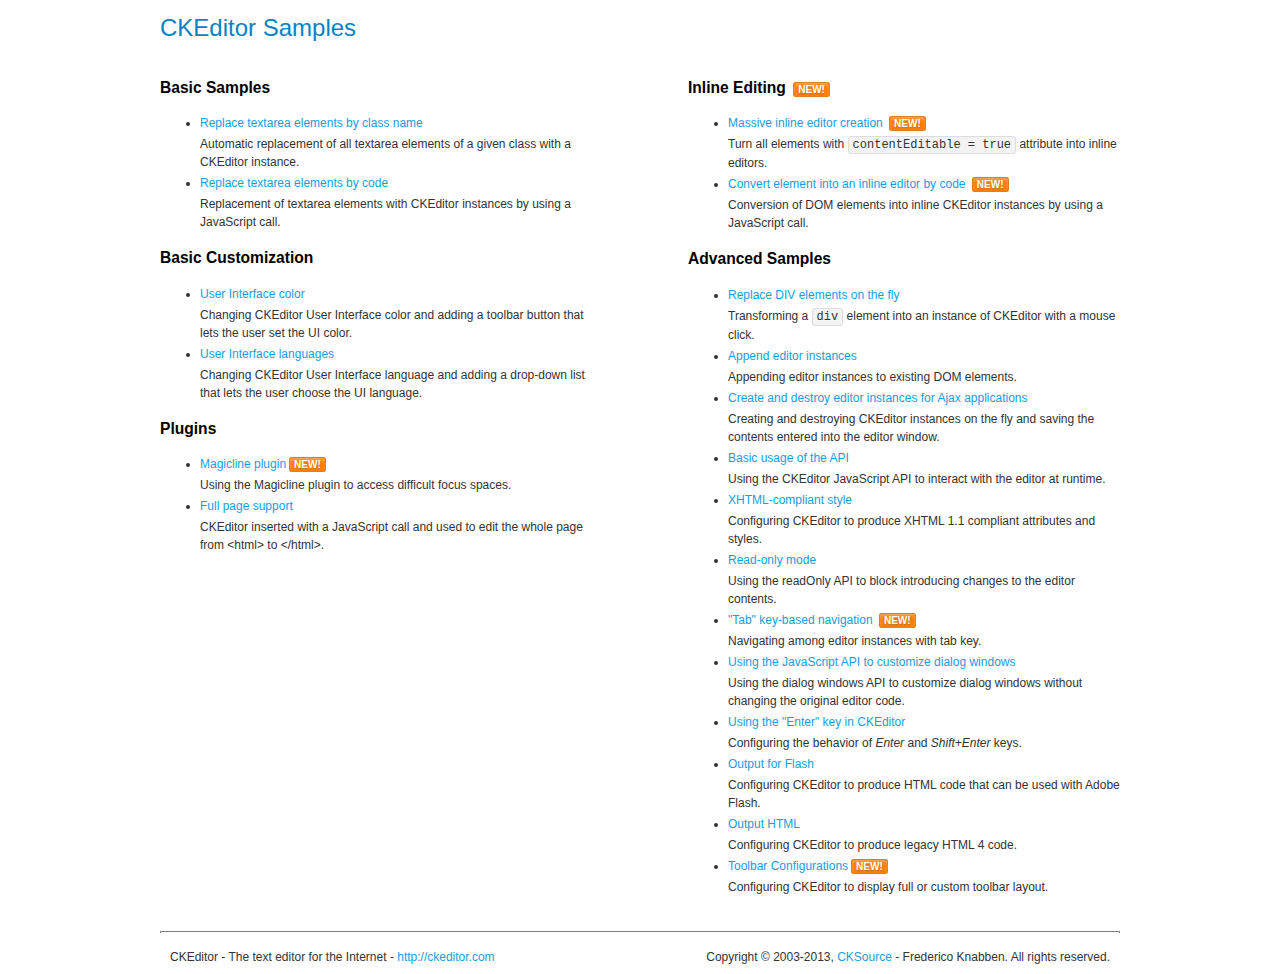
<file: frontend/assets/ckeditor/samples/index.html>
<!DOCTYPE html>
<!--
Copyright (c) 2003-2013, CKSource - Frederico Knabben. All rights reserved.
For licensing, see LICENSE.html or http://ckeditor.com/license
-->
<html>
<head>
	<title>CKEditor Samples</title>
	<meta charset="utf-8">
	<link rel="stylesheet" href="sample.css">
</head>
<body>
	<h1 class="samples">
		CKEditor Samples
	</h1>
	<div class="twoColumns">
		<div class="twoColumnsLeft">
			<h2 class="samples">
				Basic Samples
			</h2>
			<dl class="samples">
				<dt><a class="samples" href="replacebyclass.html">Replace textarea elements by class name</a></dt>
				<dd>Automatic replacement of all textarea elements of a given class with a CKEditor instance.</dd>

				<dt><a class="samples" href="replacebycode.html">Replace textarea elements by code</a></dt>
				<dd>Replacement of textarea elements with CKEditor instances by using a JavaScript call.</dd>
			</dl>

			<h2 class="samples">
				Basic Customization
			</h2>
			<dl class="samples">
				<dt><a class="samples" href="uicolor.html">User Interface color</a></dt>
				<dd>Changing CKEditor User Interface color and adding a toolbar button that lets the user set the UI color.</dd>

				<dt><a class="samples" href="uilanguages.html">User Interface languages</a></dt>
				<dd>Changing CKEditor User Interface language and adding a drop-down list that lets the user choose the UI language.</dd>
			</dl>


			<h2 class="samples">Plugins</h2>
<dl class="samples">
<dt><a class="samples" href="plugins/magicline/magicline.html">Magicline plugin</a><span class="new">New!</span></dt>
<dd>Using the Magicline plugin to access difficult focus spaces.</dd>

<dt><a class="samples" href="plugins/wysiwygarea/fullpage.html">Full page support</a></dt>
<dd>CKEditor inserted with a JavaScript call and used to edit the whole page from &lt;html&gt; to &lt;/html&gt;.</dd>
</dl>
		</div>
		<div class="twoColumnsRight">
			<h2 class="samples">
				Inline Editing <span class="new">New!</span>
			</h2>
			<dl class="samples">
				<dt><a class="samples" href="inlineall.html">Massive inline editor creation</a> <span class="new">New!</span></dt>
				<dd>Turn all elements with <code>contentEditable = true</code> attribute into inline editors.</dd>

				<dt><a class="samples" href="inlinebycode.html">Convert element into an inline editor by code</a> <span class="new">New!</span></dt>
				<dd>Conversion of DOM elements into inline CKEditor instances by using a JavaScript call.</dd>

				
			</dl>

			<h2 class="samples">
				Advanced Samples
			</h2>
			<dl class="samples">
				<dt><a class="samples" href="divreplace.html">Replace DIV elements on the fly</a></dt>
				<dd>Transforming a <code>div</code> element into an instance of CKEditor with a mouse click.</dd>

				<dt><a class="samples" href="appendto.html">Append editor instances</a></dt>
				<dd>Appending editor instances to existing DOM elements.</dd>

				<dt><a class="samples" href="ajax.html">Create and destroy editor instances for Ajax applications</a></dt>
				<dd>Creating and destroying CKEditor instances on the fly and saving the contents entered into the editor window.</dd>

				<dt><a class="samples" href="api.html">Basic usage of the API</a></dt>
				<dd>Using the CKEditor JavaScript API to interact with the editor at runtime.</dd>

				<dt><a class="samples" href="xhtmlstyle.html">XHTML-compliant style</a></dt>
				<dd>Configuring CKEditor to produce XHTML 1.1 compliant attributes and styles.</dd>

				<dt><a class="samples" href="readonly.html">Read-only mode</a></dt>
				<dd>Using the readOnly API to block introducing changes to the editor contents.</dd>

				<dt><a class="samples" href="tabindex.html">"Tab" key-based navigation</a> <span class="new">New!</span></dt>
				<dd>Navigating among editor instances with tab key.</dd>


				
<dt><a class="samples" href="plugins/dialog/dialog.html">Using the JavaScript API to customize dialog windows</a></dt>
<dd>Using the dialog windows API to customize dialog windows without changing the original editor code.</dd>

<dt><a class="samples" href="plugins/enterkey/enterkey.html">Using the &quot;Enter&quot; key in CKEditor</a></dt>
<dd>Configuring the behavior of <em>Enter</em> and <em>Shift+Enter</em> keys.</dd>

<dt><a class="samples" href="plugins/htmlwriter/outputforflash.html">Output for Flash</a></dt>
<dd>Configuring CKEditor to produce HTML code that can be used with Adobe Flash.</dd>

<dt><a class="samples" href="plugins/htmlwriter/outputhtml.html">Output HTML</a></dt>
<dd>Configuring CKEditor to produce legacy HTML 4 code.</dd>

<dt><a class="samples" href="plugins/toolbar/toolbar.html">Toolbar Configurations</a><span class="new">New!</span></dt>
<dd>Configuring CKEditor to display full or custom toolbar layout.</dd>

			</dl>
		</div>
	</div>
	<div id="footer">
		<hr>
		<p>
			CKEditor - The text editor for the Internet - <a class="samples" href="http://ckeditor.com/">http://ckeditor.com</a>
		</p>
		<p id="copy">
			Copyright &copy; 2003-2013, <a class="samples" href="http://cksource.com/">CKSource</a> - Frederico Knabben. All rights reserved.
		</p>
	</div>
</body>
</html>
</file>
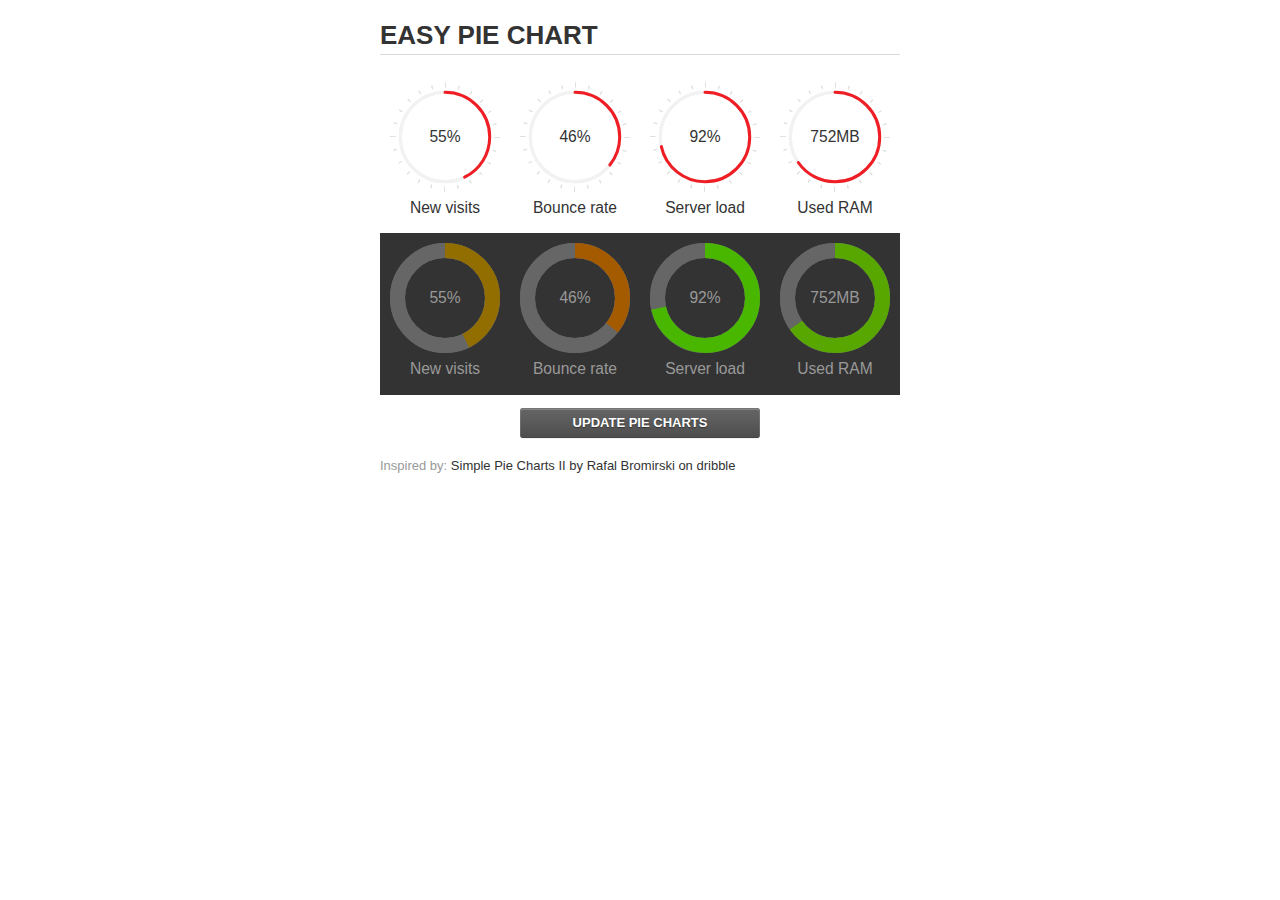
<file: frontend/assets/jquery-easy-pie-chart/examples/index.html>
<!doctype html>
<html>
    <head>
        <meta charset="utf-8">
        <title>Easy Pie Chart</title>
        <script type="text/javascript" src="https://ajax.googleapis.com/ajax/libs/jquery/1.7.2/jquery.min.js"></script>
        <script type="text/javascript" src="http://html5shiv.googlecode.com/svn/trunk/html5.js"></script>
        <script type="text/javascript" src="excanvas.js"></script>
        <script type="text/javascript" src="../jquery.easy-pie-chart.js"></script>

        <link rel="stylesheet" type="text/css" href="style.css" media="screen">
        <link rel="stylesheet" type="text/css" href="../jquery.easy-pie-chart.css" media="screen">

        <meta name="viewport" content="width=device-width, initial-scale=1.0">

        <script type="text/javascript">
            var initPieChart = function() {
                $('.percentage').easyPieChart({
                    animate: 1000
                });
                $('.percentage-light').easyPieChart({
                    barColor: function(percent) {
                        percent /= 100;
                        return "rgb(" + Math.round(255 * (1-percent)) + ", " + Math.round(255 * percent) + ", 0)";
                    },
                    trackColor: '#666',
                    scaleColor: false,
                    lineCap: 'butt',
                    lineWidth: 15,
                    animate: 1000
                });

                $('.updateEasyPieChart').on('click', function(e) {
                  e.preventDefault();
                  $('.percentage, .percentage-light').each(function() {
                    var newValue = Math.round(100*Math.random());
                    $(this).data('easyPieChart').update(newValue);
                    $('span', this).text(newValue);
                  });
                });
            };
        </script>
    </head>
    <body onload="initPieChart();">
        <div class="container">
            <h1>EASY PIE CHART</h1>
            <div class="chart">
                <div class="percentage success" data-percent="55"><span>55</span>%</div>
                <div class="label">New visits</div>
            </div>
            <div class="chart">
                <div class="percentage" data-percent="46"><span>46</span>%</div>
                <div class="label">Bounce rate</div>
            </div>
            <div class="chart">
                <div class="percentage" data-percent="92"><span>92</span>%</div>
                <div class="label">Server load</div>
            </div>
            <div class="chart">
                <div class="percentage" data-percent="84"><span>752</span>MB</div>
                <div class="label">Used RAM</div>
            </div>
            <div style="clear:both;"></div>
            <div class="dark">
                <div class="chart">
                    <div id="sparkline_bar" class="percentage-light" data-percent="55"><span>55</span>%</div>
                    <div class="label">New visits</div>
                </div>
                <div class="chart">
                    <div id="sparkline_bar" class="percentage-light" data-percent="46"><span>46</span>%</div>
                    <div class="label">Bounce rate</div>
                </div>
                <div class="chart">
                    <div class="percentage-light" data-percent="92"><span>92</span>%</div>
                    <div class="label">Server load</div>
                </div>
                <div class="chart">
                    <div class="percentage-light" data-percent="84"><span>752</span>MB</div>
                    <div class="label">Used RAM</div>
                </div>
                <div style="clear:both;"></div>
            </div>

            <p><a href="#" class="button updateEasyPieChart">Update pie charts</a></p>

            <p class="credits">Inspired by: <a href="http://drbl.in/ezuc" target="_blank">Simple Pie Charts II by Rafal Bromirski on dribble</a></p>
        </div>
    </body>
</html>
</file>
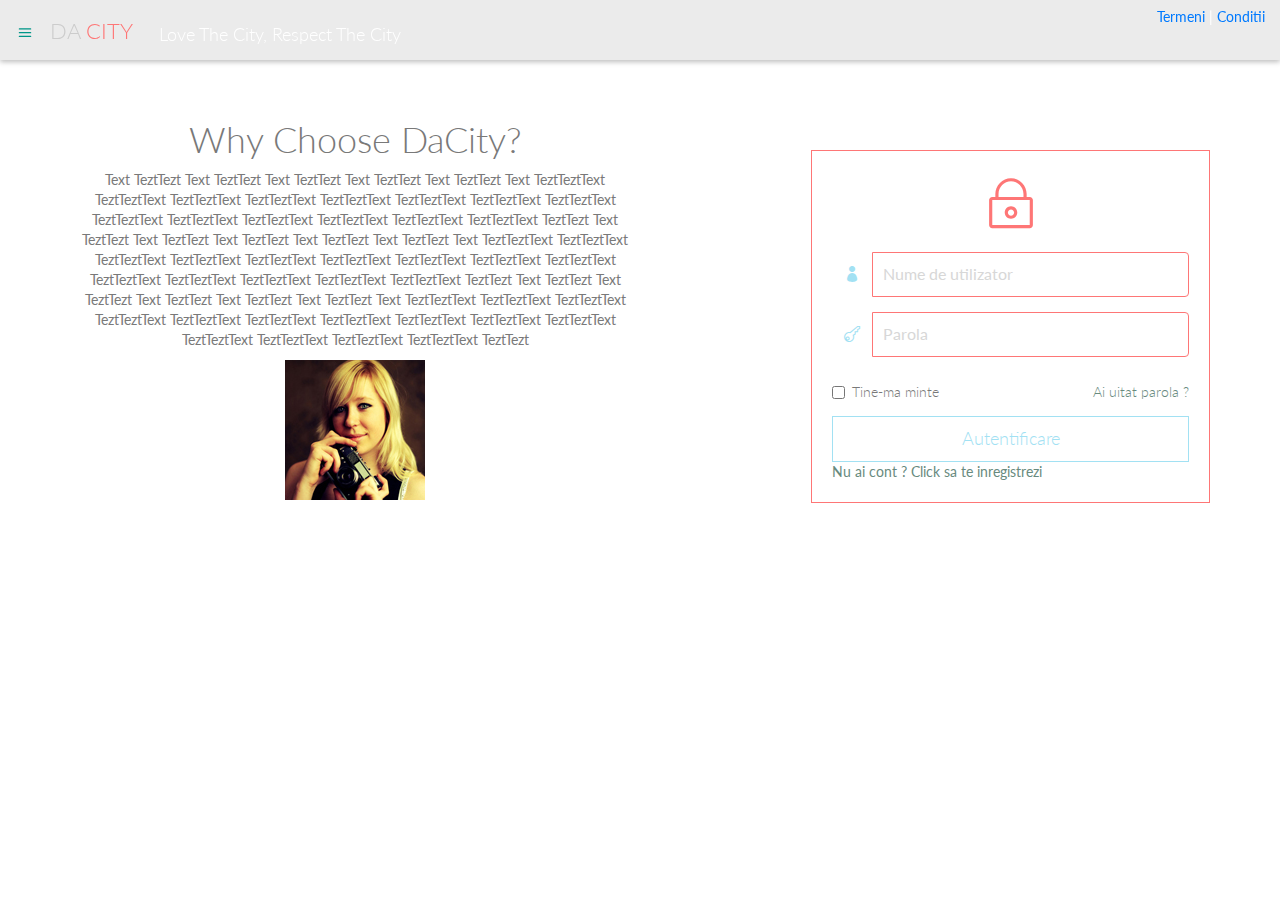
<file: frontend/login.html>
<!DOCTYPE html>
<html lang="en">
<head>
    <meta charset="utf-8">
    <meta name="viewport" content="width=device-width, initial-scale=1.0">
    <meta name="description" content="Creative - Bootstrap 3 Responsive Admin Template">
    <meta name="author" content="GeeksLabs">
    <meta name="keyword" content="Creative, Dashboard, Admin, Template, Theme, Bootstrap, Responsive, Retina, Minimal">
   <!-- <link rel="shortcut icon" href="img/favicon.png"> -->

    <title>Da City</title>


    <link href="css/bootstrap.min.css" rel="stylesheet">

    <link href="css/bootstrap-theme.css" rel="stylesheet">
    
    <link href="css/elegant-icons-style.css" rel="stylesheet" />
    <link href="css/font-awesome.css" rel="stylesheet" />

    <link href="css/style.css" rel="stylesheet">
    <link href="css/style-responsive.css" rel="stylesheet" />

</head>

<body class="login-img3-body">

    <div class="container">
        <header class="header dark-bg">
            <div class="toggle-nav">
                <div class="icon-reorder tooltips" data-original-title="Menu Bar" data-placement="bottom"><i class="icon_menu"></i></div>
            </div>

            <a href="index.html" class="logo">Da <span class="lite">City</span></a>


            <div class="nav search-row" id="top_menu">

                <ul class="nav top-menu">                    
                    <li>
                        <form class="navbar-form">
                            <h4 id="motto">Love The City, Respect The City</h4>
                        </form>
                    </li>                    
                </ul>              
            </div>

            <div class="top-nav notification-row">      
                <ul class="nav pull-right top-menu">
                    <p><a href="#"><span>Termeni</span></a> | <a href="#"><span>Conditii</span></a></p>

                </ul>
            </div>   
        </header> 
        <div id="login_aboutUs">
            <h1>Why Choose DaCity?</h1>
            <p>Text TeztTezt Text TeztTezt Text TeztTezt Text TeztTezt Text TeztTezt Text TeztTeztText TeztTeztText TeztTeztText TeztTeztText TeztTeztText TeztTeztText TeztTeztText TeztTeztText TeztTeztText TeztTeztText TeztTeztText TeztTeztText TeztTeztText TeztTeztText TeztTezt Text TeztTezt Text TeztTezt Text TeztTezt Text TeztTezt Text TeztTezt Text TeztTeztText TeztTeztText TeztTeztText TeztTeztText TeztTeztText TeztTeztText TeztTeztText TeztTeztText TeztTeztText TeztTeztText TeztTeztText TeztTeztText TeztTeztText TeztTeztText TeztTezt Text TeztTezt Text TeztTezt Text TeztTezt Text TeztTezt Text TeztTezt Text TeztTeztText TeztTeztText TeztTeztText TeztTeztText TeztTeztText TeztTeztText TeztTeztText TeztTeztText TeztTeztText TeztTeztText TeztTeztText TeztTeztText TeztTeztText TeztTeztText TeztTezt</p>
            <img src="img/profile-avatar.jpg">
        </div>
        <form class="login-form" action="index.html">        
            <div class="login-wrap">
                <p class="login-img"><i class="icon_lock_alt" id="login_icon"></i></p>
                <div class="input-group">
                  <span class="input-group-addon"><i class="icon_profile" id="icon_login"></i></span>
                  <input type="text" class="form-control" placeholder="Nume de utilizator" autofocus>
              </div>
              <div class="input-group">
                <span class="input-group-addon"><i class="icon_key_alt" id="icon_login"></i></span>
                <input type="password" class="form-control" placeholder="Parola">
            </div>
            <label class="checkbox">
                <input type="checkbox" value="remember-me">Tine-ma minte
                <span class="pull-right"> <a href="#"> Ai uitat parola ?</a></span>
            </label>
            <a href="index.html"><button class="btn btn-primary btn-lg btn-block" type="submit">Autentificare</button></a>
            <a href="register.html">Nu ai cont ? Click sa te inregistrezi</a>
        </div>
    </form>
</div>
</body>
</html>
</file>
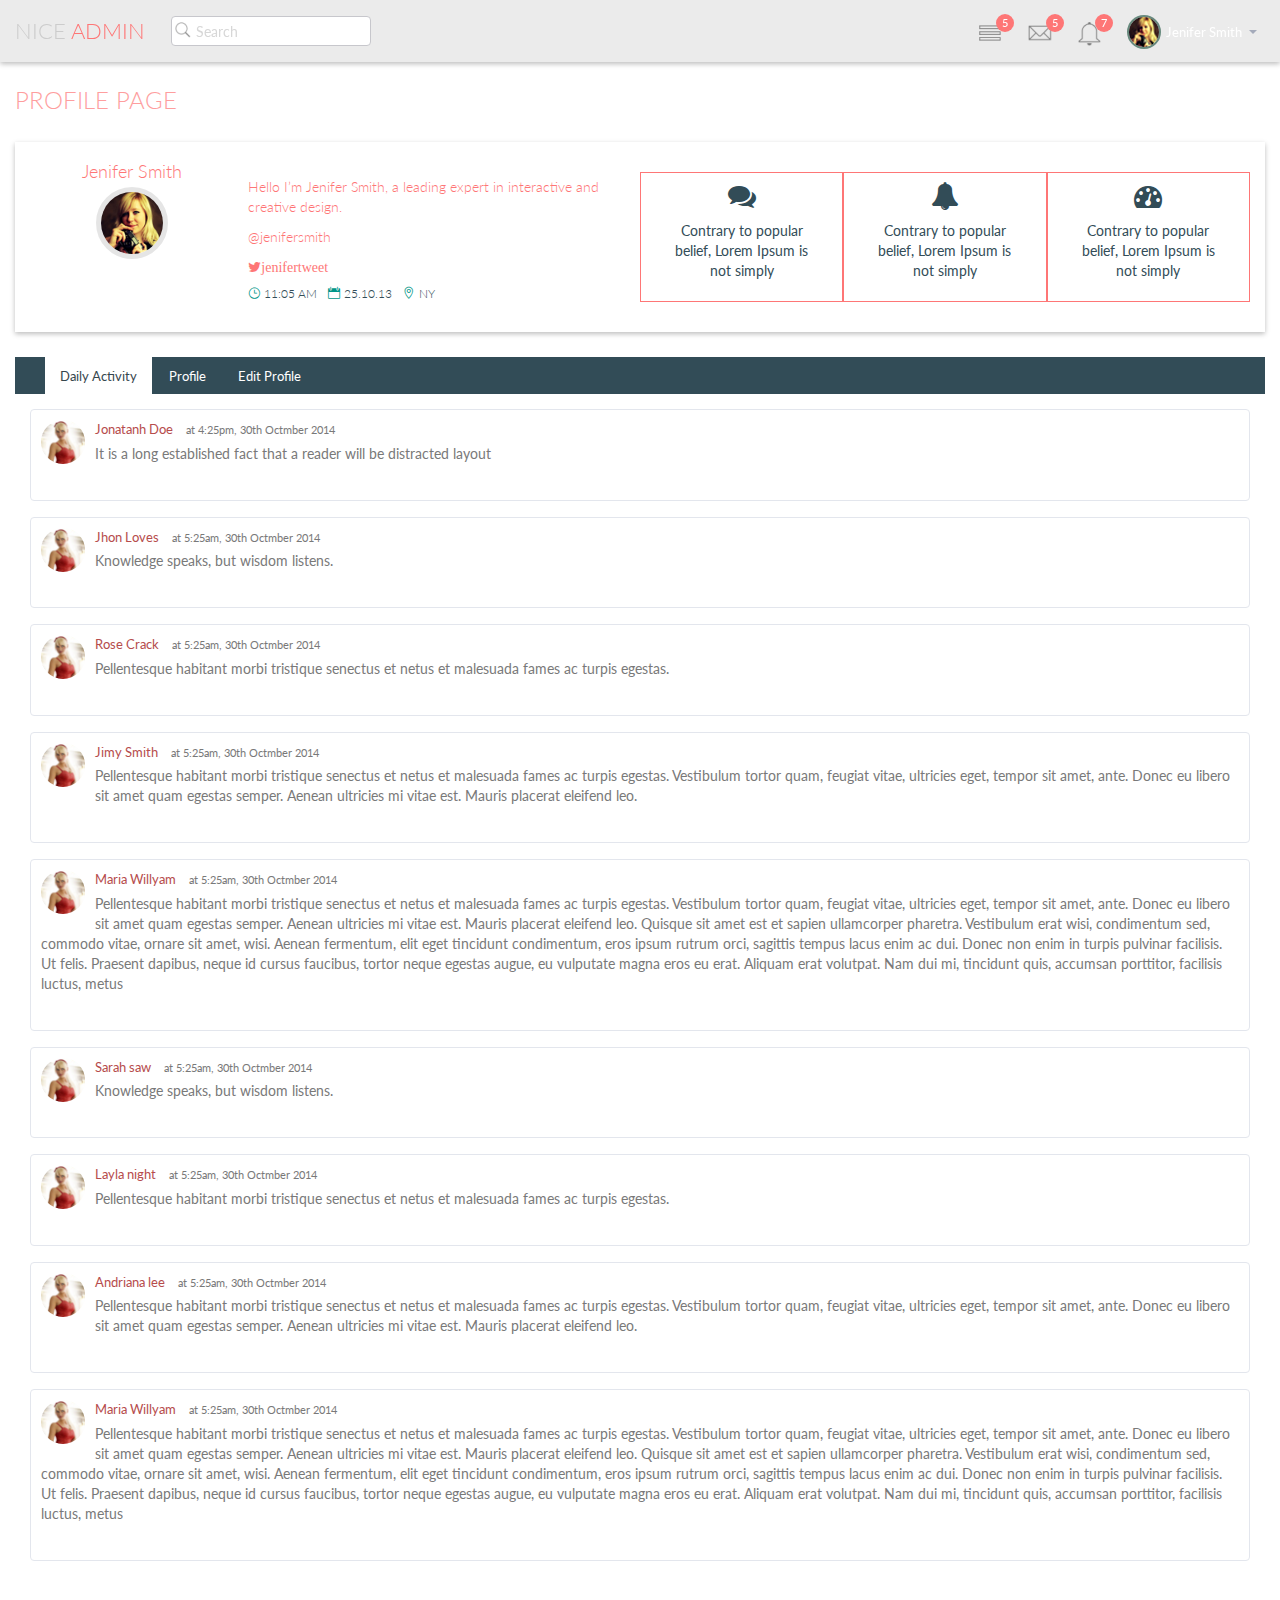
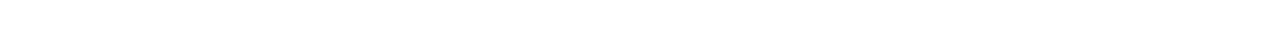
<file: frontend/profile.html>
<!DOCTYPE html>
<html lang="en">
  <head>
    <meta charset="utf-8">
    <meta name="viewport" content="width=device-width, initial-scale=1.0">
    <meta name="description" content="Creative - Bootstrap 3 Responsive Admin Template">
    <meta name="author" content="GeeksLabs">
    <meta name="keyword" content="Creative, Dashboard, Admin, Template, Theme, Bootstrap, Responsive, Retina, Minimal">
    <link rel="shortcut icon" href="img/favicon.png">

    <title>Profile | Creative - Bootstrap 3 Responsive Admin Template</title>

    <!-- Bootstrap CSS -->    
    <link href="css/bootstrap.min.css" rel="stylesheet">
    <!-- bootstrap theme -->
    <link href="css/bootstrap-theme.css" rel="stylesheet">
    <!--external css-->
    <!-- font icon -->
    <link href="css/elegant-icons-style.css" rel="stylesheet" />
    <link href="css/font-awesome.min.css" rel="stylesheet" />
    <!-- Custom styles -->
    <link href="css/style.css" rel="stylesheet">
    <link href="css/style-responsive.css" rel="stylesheet" />
  </head>

  <body>
  <!-- container section start -->
  <section id="container" class="">
      <!--header start-->
      <header class="header dark-bg">

            <!--logo start-->
            <a href="index.html" class="logo">Nice <span class="lite">Admin</span></a>
            <!--logo end-->

            <div class="nav search-row" id="top_menu">
                <!--  search form start -->
                <ul class="nav top-menu">                    
                    <li>
                        <form class="navbar-form">
                            <input class="form-control" placeholder="Search" type="text">
                        </form>
                    </li>                    
                </ul>
                <!--  search form end -->                
            </div>

            <div class="top-nav notification-row">                
                <!-- notificatoin dropdown start-->
                <ul class="nav pull-right top-menu">
                    
                    <!-- task notificatoin start -->
                    <li id="task_notificatoin_bar" class="dropdown">
                        <a data-toggle="dropdown" class="dropdown-toggle" href="#">
                            <span class="icon-task-l"></i>
                            <span class="badge bg-important">5</span>
                        </a>
                        <ul class="dropdown-menu extended tasks-bar">
                            <div class="notify-arrow notify-arrow-blue"></div>
                            <li>
                                <p class="blue">You have 5 pending tasks</p>
                            </li>
                            <li>
                                <a href="#">
                                    <div class="task-info">
                                        <div class="desc">Design PSD </div>
                                        <div class="percent">90%</div>
                                    </div>
                                    <div class="progress progress-striped">
                                        <div class="progress-bar progress-bar-success" role="progressbar" aria-valuenow="90" aria-valuemin="0" aria-valuemax="100" style="width: 90%">
                                            <span class="sr-only">90% Complete (success)</span>
                                        </div>
                                    </div>
                                </a>
                            </li>
                            <li>
                                <a href="#">
                                    <div class="task-info">
                                        <div class="desc">
                                            Project 1
                                        </div>
                                        <div class="percent">30%</div>
                                    </div>
                                    <div class="progress progress-striped">
                                        <div class="progress-bar progress-bar-warning" role="progressbar" aria-valuenow="30" aria-valuemin="0" aria-valuemax="100" style="width: 30%">
                                            <span class="sr-only">30% Complete (warning)</span>
                                        </div>
                                    </div>
                                </a>
                            </li>
                            <li>
                                <a href="#">
                                    <div class="task-info">
                                        <div class="desc">Digital Marketing</div>
                                        <div class="percent">80%</div>
                                    </div>
                                    <div class="progress progress-striped">
                                        <div class="progress-bar progress-bar-info" role="progressbar" aria-valuenow="80" aria-valuemin="0" aria-valuemax="100" style="width: 80%">
                                            <span class="sr-only">80% Complete</span>
                                        </div>
                                    </div>
                                </a>
                            </li>
                            <li>
                                <a href="#">
                                    <div class="task-info">
                                        <div class="desc">Logo Designing</div>
                                        <div class="percent">78%</div>
                                    </div>
                                    <div class="progress progress-striped">
                                        <div class="progress-bar progress-bar-danger" role="progressbar" aria-valuenow="78" aria-valuemin="0" aria-valuemax="100" style="width: 78%">
                                            <span class="sr-only">78% Complete (danger)</span>
                                        </div>
                                    </div>
                                </a>
                            </li>
                            <li>
                                <a href="#">
                                    <div class="task-info">
                                        <div class="desc">Mobile App</div>
                                        <div class="percent">50%</div>
                                    </div>
                                    <div class="progress progress-striped active">
                                        <div class="progress-bar"  role="progressbar" aria-valuenow="50" aria-valuemin="0" aria-valuemax="100" style="width: 50%">
                                            <span class="sr-only">50% Complete</span>
                                        </div>
                                    </div>

                                </a>
                            </li>
                            <li class="external">
                                <a href="#">See All Tasks</a>
                            </li>
                        </ul>
                    </li>
                    <!-- task notificatoin end -->
                    <!-- inbox notificatoin start-->
                    <li id="mail_notificatoin_bar" class="dropdown">
                        <a data-toggle="dropdown" class="dropdown-toggle" href="#">
                            <i class="icon-envelope-l"></i>
                            <span class="badge bg-important">5</span>
                        </a>
                        <ul class="dropdown-menu extended inbox">
                            <div class="notify-arrow notify-arrow-blue"></div>
                            <li>
                                <p class="blue">You have 5 new messages</p>
                            </li>
                            <li>
                                <a href="#">
                                    <span class="photo"><img alt="avatar" src="./img/avatar-mini.jpg"></span>
                                    <span class="subject">
                                    <span class="from">Greg  Martin</span>
                                    <span class="time">1 min</span>
                                    </span>
                                    <span class="message">
                                        I really like this admin panel.
                                    </span>
                                </a>
                            </li>
                            <li>
                                <a href="#">
                                    <span class="photo"><img alt="avatar" src="./img/avatar-mini2.jpg"></span>
                                    <span class="subject">
                                    <span class="from">Bob   Mckenzie</span>
                                    <span class="time">5 mins</span>
                                    </span>
                                    <span class="message">
                                     Hi, What is next project plan?
                                    </span>
                                </a>
                            </li>
                            <li>
                                <a href="#">
                                    <span class="photo"><img alt="avatar" src="./img/avatar-mini3.jpg"></span>
                                    <span class="subject">
                                    <span class="from">Phillip   Park</span>
                                    <span class="time">2 hrs</span>
                                    </span>
                                    <span class="message">
                                        I am like to buy this Admin Template.
                                    </span>
                                </a>
                            </li>
                            <li>
                                <a href="#">
                                    <span class="photo"><img alt="avatar" src="./img/avatar-mini4.jpg"></span>
                                    <span class="subject">
                                    <span class="from">Ray   Munoz</span>
                                    <span class="time">1 day</span>
                                    </span>
                                    <span class="message">
                                        Icon fonts are great.
                                    </span>
                                </a>
                            </li>
                            <li>
                                <a href="#">See all messages</a>
                            </li>
                        </ul>
                    </li>
                    <!-- inbox notificatoin end -->
                    <!-- alert notification start-->
                    <li id="alert_notificatoin_bar" class="dropdown">
                        <a data-toggle="dropdown" class="dropdown-toggle" href="#">

                            <i class="icon-bell-l"></i>
                            <span class="badge bg-important">7</span>
                        </a>
                        <ul class="dropdown-menu extended notification">
                            <div class="notify-arrow notify-arrow-blue"></div>
                            <li>
                                <p class="blue">You have 4 new notifications</p>
                            </li>
                            <li>
                                <a href="#">
                                    <span class="label label-primary"><i class="icon_profile"></i></span> 
                                    Friend Request
                                    <span class="small italic pull-right">5 mins</span>
                                </a>
                            </li>
                            <li>
                                <a href="#">
                                    <span class="label label-warning"><i class="icon_pin"></i></span>  
                                    John location.
                                    <span class="small italic pull-right">50 mins</span>
                                </a>
                            </li>
                            <li>
                                <a href="#">
                                    <span class="label label-danger"><i class="icon_book_alt"></i></span> 
                                    Project 3 Completed.
                                    <span class="small italic pull-right">1 hr</span>
                                </a>
                            </li>
                            <li>
                                <a href="#">
                                    <span class="label label-success"><i class="icon_like"></i></span> 
                                    Mick appreciated your work.
                                    <span class="small italic pull-right"> Today</span>
                                </a>
                            </li>                            
                            <li>
                                <a href="#">See all notifications</a>
                            </li>
                        </ul>
                    </li>
                    <!-- alert notification end-->
                    <!-- user login dropdown start-->
                    <li class="dropdown">
                        <a data-toggle="dropdown" class="dropdown-toggle" href="#">
                            <span class="profile-ava">
                                <img alt="" src="img/avatar1_small.jpg">
                            </span>
                            <span class="username">Jenifer Smith</span>
                            <b class="caret"></b>
                        </a>
                        <ul class="dropdown-menu extended logout">
                            <div class="log-arrow-up"></div>
                            <li class="eborder-top">
                                <a href="#"><i class="icon_profile"></i> My Profile</a>
                            </li>
                            <li>
                                <a href="#"><i class="icon_mail_alt"></i> My Inbox</a>
                            </li>
                            <li>
                                <a href="#"><i class="icon_clock_alt"></i> Timeline</a>
                            </li>
                            <li>
                                <a href="#"><i class="icon_chat_alt"></i> Chats</a>
                            </li>
                            <li>
                                <a href="login.html"><i class="icon_key_alt"></i> Log Out</a>
                            </li>
                            <li>
                                <a href="documentation.html"><i class="icon_key_alt"></i> Documentation</a>
                            </li>
                            <li>
                                <a href="documentation.html"><i class="icon_key_alt"></i> Documentation</a>
                            </li>
                        </ul>
                    </li>
                    <!-- user login dropdown end -->
                </ul>
                <!-- notificatoin dropdown end-->
            </div>
      </header>      
      <!--header end-->

      <!--sidebar start-->
     
      <!--sidebar end-->
      
      <!--main content start-->
      <section id="main-content">
          <section class="wrapper">
		  <div class="row">
				<div class="col-lg-12">
					<h3 class="page-header"></i> Profile Page</h3>
				</div>
			</div>
              <div class="row">
                <!-- profile-widget -->
                <div class="col-lg-12">
                    <div class="profile-widget profile-widget-info" id="post">
                          <div class="panel-body" id="post_content">
                            <div class="col-lg-2 col-sm-2" id="post">
                              <h4>Jenifer Smith</h4>               
                              <div class="follow-ava">
                                  <img src="img/profile-widget-avatar.jpg" alt="">
                              </div>
                            </div>
                            <div class="col-lg-4 col-sm-4 follow-info" id="post_title">
                                <p>Hello I’m Jenifer Smith, a leading expert in interactive and creative design.</p>
                                <p>@jenifersmith</p>
								<p><i class="fa fa-twitter">jenifertweet</i></p>
                                <h6>
                                    <span id="icon_text"><i class="icon_clock_alt"></i>11:05 AM</span>
                                    <span id="icon_text"><i class="icon_calendar"></i>25.10.13</span>
                                    <span id="icon_text"><i class="icon_pin_alt"></i>NY</span>
                                </h6>
                            </div>
                            <div class="col-lg-2 col-sm-6 follow-info weather-category" id="profile_square">
                                      <ul>
                                          <li class="active">
                                              
                                              <i class="fa fa-comments fa-2x"> </i><br>
											  
											  Contrary to popular belief, Lorem Ipsum is not simply
                                          </li>
										   
                                      </ul>
                            </div>
							<div class="col-lg-2 col-sm-6 follow-info weather-category" id="profile_square">
                                      <ul>
                                          <li class="active">
                                              
                                              <i class="fa fa-bell fa-2x"> </i><br>
											  
											  Contrary to popular belief, Lorem Ipsum is not simply 
                                          </li>
										   
                                      </ul>
                            </div>
							<div class="col-lg-2 col-sm-6 follow-info weather-category" id="profile_square">
                                      <ul>
                                          <li class="active">
                                              
                                              <i class="fa fa-tachometer fa-2x"> </i><br>
											  
											  Contrary to popular belief, Lorem Ipsum is not simply
                                          </li>
										   
                                      </ul>
                            </div>
                          </div>
                    </div>
                    
                </div>
                  
              </div>
              <!-- page start-->
          <header class="panel-heading tab-bg-info" id="categoryes_profile">
                              <ul class="nav nav-tabs">
                                  <li class="active">
                                      <a data-toggle="tab" href="#recent-activity">
                                          <i class="icon-home"></i>
                                          Daily Activity
                                      </a>
                                  </li>
                                  <li>
                                      <a data-toggle="tab" href="#profile">
                                          <i class="icon-user"></i>
                                          Profile
                                      </a>
                                  </li>
                                  <li class="">
                                      <a data-toggle="tab" href="#edit-profile">
                                          <i class="icon-envelope"></i>
                                          Edit Profile
                                      </a>
                                  </li>
                              </ul>
                          </header>
              <div class="row">
                 <div class="col-lg-12">
                    <section class="panel">
                          <div class="panel-body">
                              <div class="tab-content">
                                  <div id="recent-activity" class="tab-pane active">
                                      <div class="profile-activity">                                          
                                          <div class="act-time">                                      
                                              <div class="activity-body act-in">
                                                  <span class="arrow"></span>
                                                  <div class="text">
                                                      <a href="#" class="activity-img"><img class="avatar" src="img/chat-avatar.jpg" alt=""></a>
                                                      <p class="attribution"><a href="#">Jonatanh Doe</a> at 4:25pm, 30th Octmber 2014</p>
                                                      <p>It is a long established fact that a reader will be distracted layout</p>
                                                      <span class="rating">
                                                            <input type="radio" class="rating-input"
                                                                id="rating-input-1-5" name="rating-input-1">
                                                            <label for="rating-input-1-5" class="rating-star"></label>
                                                            <input type="radio" class="rating-input"
                                                                id="rating-input-1-4" name="rating-input-1">
                                                            <label for="rating-input-1-4" class="rating-star"></label>
                                                            <input type="radio" class="rating-input"
                                                                id="rating-input-1-3" name="rating-input-1">
                                                            <label for="rating-input-1-3" class="rating-star"></label>
                                                            <input type="radio" class="rating-input"
                                                                id="rating-input-1-2" name="rating-input-1">
                                                            <label for="rating-input-1-2" class="rating-star"></label>
                                                            <input type="radio" class="rating-input"
                                                                id="rating-input-1-1" name="rating-input-1">
                                                            <label for="rating-input-1-1" class="rating-star"></label>
                                                      </span>
                                                  </div>
                                              </div>
                                          </div>
                                          <div class="act-time">                                      
                                              <div class="activity-body act-in">
                                                  <span class="arrow"></span>
                                                  <div class="text">
                                                      <a href="#" class="activity-img"><img class="avatar" src="img/chat-avatar.jpg" alt=""></a>
                                                      <p class="attribution"><a href="#">Jhon Loves </a> at 5:25am, 30th Octmber 2014</p>
                                                      <p>Knowledge speaks, but wisdom listens.</p>                                                                                                      <span class="rating">
                                                            <input type="radio" class="rating-input"
                                                                id="rating-input-1-5" name="rating-input-1">
                                                            <label for="rating-input-1-5" class="rating-star"></label>
                                                            <input type="radio" class="rating-input"
                                                                id="rating-input-1-4" name="rating-input-1">
                                                            <label for="rating-input-1-4" class="rating-star"></label>
                                                            <input type="radio" class="rating-input"
                                                                id="rating-input-1-3" name="rating-input-1">
                                                            <label for="rating-input-1-3" class="rating-star"></label>
                                                            <input type="radio" class="rating-input"
                                                                id="rating-input-1-2" name="rating-input-1">
                                                            <label for="rating-input-1-2" class="rating-star"></label>
                                                            <input type="radio" class="rating-input"
                                                                id="rating-input-1-1" name="rating-input-1">
                                                            <label for="rating-input-1-1" class="rating-star"></label>
                                                      </span>
                                                  </div>
                                              </div>
                                          </div>
                                          <div class="act-time">                                      
                                              <div class="activity-body act-in">
                                                  <span class="arrow"></span>
                                                  <div class="text">
                                                      <a href="#" class="activity-img"><img class="avatar" src="img/chat-avatar.jpg" alt=""></a>
                                                      <p class="attribution"><a href="#">Rose Crack</a> at 5:25am, 30th Octmber 2014</p>
                                                      <p>Pellentesque habitant morbi tristique senectus et netus et malesuada fames ac turpis egestas.</p>
                                                    <span class="rating">
                                                            <input type="radio" class="rating-input"
                                                                id="rating-input-1-5" name="rating-input-1">
                                                            <label for="rating-input-1-5" class="rating-star"></label>
                                                            <input type="radio" class="rating-input"
                                                                id="rating-input-1-4" name="rating-input-1">
                                                            <label for="rating-input-1-4" class="rating-star"></label>
                                                            <input type="radio" class="rating-input"
                                                                id="rating-input-1-3" name="rating-input-1">
                                                            <label for="rating-input-1-3" class="rating-star"></label>
                                                            <input type="radio" class="rating-input"
                                                                id="rating-input-1-2" name="rating-input-1">
                                                            <label for="rating-input-1-2" class="rating-star"></label>
                                                            <input type="radio" class="rating-input"
                                                                id="rating-input-1-1" name="rating-input-1">
                                                            <label for="rating-input-1-1" class="rating-star"></label>
                                                      </span>
                                                  </div>
                                              </div>
                                          </div>
                                          <div class="act-time">                                      
                                              <div class="activity-body act-in">
                                                  <span class="arrow"></span>
                                                  <div class="text">
                                                      <a href="#" class="activity-img"><img class="avatar" src="img/chat-avatar.jpg" alt=""></a>
                                                      <p class="attribution"><a href="#">Jimy Smith</a> at 5:25am, 30th Octmber 2014</p>
                                                      <p>Pellentesque habitant morbi tristique senectus et netus et malesuada fames ac turpis egestas. Vestibulum tortor quam, feugiat vitae, ultricies eget, tempor sit amet, ante. Donec eu libero sit amet quam egestas semper. Aenean ultricies mi vitae est. Mauris placerat eleifend leo.</p>
                                                      <span class="rating">
                                                            <input type="radio" class="rating-input"
                                                                id="rating-input-1-5" name="rating-input-1">
                                                            <label for="rating-input-1-5" class="rating-star"></label>
                                                            <input type="radio" class="rating-input"
                                                                id="rating-input-1-4" name="rating-input-1">
                                                            <label for="rating-input-1-4" class="rating-star"></label>
                                                            <input type="radio" class="rating-input"
                                                                id="rating-input-1-3" name="rating-input-1">
                                                            <label for="rating-input-1-3" class="rating-star"></label>
                                                            <input type="radio" class="rating-input"
                                                                id="rating-input-1-2" name="rating-input-1">
                                                            <label for="rating-input-1-2" class="rating-star"></label>
                                                            <input type="radio" class="rating-input"
                                                                id="rating-input-1-1" name="rating-input-1">
                                                            <label for="rating-input-1-1" class="rating-star"></label>
                                                      </span>
                                                  </div>
                                              </div>
                                          </div>
                                          <div class="act-time">                                      
                                              <div class="activity-body act-in">
                                                  <span class="arrow"></span>
                                                  <div class="text">
                                                      <a href="#" class="activity-img"><img class="avatar" src="img/chat-avatar.jpg" alt=""></a>
                                                      <p class="attribution"><a href="#">Maria Willyam</a> at 5:25am, 30th Octmber 2014</p>
                                                      <p>Pellentesque habitant morbi tristique senectus et netus et malesuada fames ac turpis egestas. Vestibulum tortor quam, feugiat vitae, ultricies eget, tempor sit amet, ante. Donec eu libero sit amet quam egestas semper. Aenean ultricies mi vitae est. Mauris placerat eleifend leo. Quisque sit amet est et sapien ullamcorper pharetra. Vestibulum erat wisi, condimentum sed, commodo vitae, ornare sit amet, wisi. Aenean fermentum, elit eget tincidunt condimentum, eros ipsum rutrum orci, sagittis tempus lacus enim ac dui. Donec non enim in turpis pulvinar facilisis. Ut felis. Praesent dapibus, neque id cursus faucibus, tortor neque egestas augue, eu vulputate magna eros eu erat. Aliquam erat volutpat. Nam dui mi, tincidunt quis, accumsan porttitor, facilisis luctus, metus</p>
                                                      <span class="rating">
                                                            <input type="radio" class="rating-input"
                                                                id="rating-input-1-5" name="rating-input-1">
                                                            <label for="rating-input-1-5" class="rating-star"></label>
                                                            <input type="radio" class="rating-input"
                                                                id="rating-input-1-4" name="rating-input-1">
                                                            <label for="rating-input-1-4" class="rating-star"></label>
                                                            <input type="radio" class="rating-input"
                                                                id="rating-input-1-3" name="rating-input-1">
                                                            <label for="rating-input-1-3" class="rating-star"></label>
                                                            <input type="radio" class="rating-input"
                                                                id="rating-input-1-2" name="rating-input-1">
                                                            <label for="rating-input-1-2" class="rating-star"></label>
                                                            <input type="radio" class="rating-input"
                                                                id="rating-input-1-1" name="rating-input-1">
                                                            <label for="rating-input-1-1" class="rating-star"></label>
                                                      </span>
                                                  </div>
                                              </div>
                                          </div>
                                          <div class="act-time">                                      
                                              <div class="activity-body act-in">
                                                  <span class="arrow"></span>
                                                  <div class="text">
                                                      <a href="#" class="activity-img"><img class="avatar" src="img/chat-avatar.jpg" alt=""></a>
                                                      <p class="attribution"><a href="#">Sarah saw</a> at 5:25am, 30th Octmber 2014</p>
                                                      <p>Knowledge speaks, but wisdom listens.</p>                                                                                                      <span class="rating">
                                                            <input type="radio" class="rating-input"
                                                                id="rating-input-1-5" name="rating-input-1">
                                                            <label for="rating-input-1-5" class="rating-star"></label>
                                                            <input type="radio" class="rating-input"
                                                                id="rating-input-1-4" name="rating-input-1">
                                                            <label for="rating-input-1-4" class="rating-star"></label>
                                                            <input type="radio" class="rating-input"
                                                                id="rating-input-1-3" name="rating-input-1">
                                                            <label for="rating-input-1-3" class="rating-star"></label>
                                                            <input type="radio" class="rating-input"
                                                                id="rating-input-1-2" name="rating-input-1">
                                                            <label for="rating-input-1-2" class="rating-star"></label>
                                                            <input type="radio" class="rating-input"
                                                                id="rating-input-1-1" name="rating-input-1">
                                                            <label for="rating-input-1-1" class="rating-star"></label>
                                                      </span>
                                                  </div>
                                              </div>
                                          </div>
                                          <div class="act-time">                                      
                                              <div class="activity-body act-in">
                                                  <span class="arrow"></span>
                                                  <div class="text">
                                                      <a href="#" class="activity-img"><img class="avatar" src="img/chat-avatar.jpg" alt=""></a>
                                                      <p class="attribution"><a href="#">Layla night</a> at 5:25am, 30th Octmber 2014</p>
                                                      <p>Pellentesque habitant morbi tristique senectus et netus et malesuada fames ac turpis egestas.</p>
                                                      <span class="rating">
                                                            <input type="radio" class="rating-input"
                                                                id="rating-input-1-5" name="rating-input-1">
                                                            <label for="rating-input-1-5" class="rating-star"></label>
                                                            <input type="radio" class="rating-input"
                                                                id="rating-input-1-4" name="rating-input-1">
                                                            <label for="rating-input-1-4" class="rating-star"></label>
                                                            <input type="radio" class="rating-input"
                                                                id="rating-input-1-3" name="rating-input-1">
                                                            <label for="rating-input-1-3" class="rating-star"></label>
                                                            <input type="radio" class="rating-input"
                                                                id="rating-input-1-2" name="rating-input-1">
                                                            <label for="rating-input-1-2" class="rating-star"></label>
                                                            <input type="radio" class="rating-input"
                                                                id="rating-input-1-1" name="rating-input-1">
                                                            <label for="rating-input-1-1" class="rating-star"></label>
                                                      </span>
                                                  </div>
                                              </div>
                                          </div>
                                          <div class="act-time">                                      
                                              <div class="activity-body act-in">
                                                  <span class="arrow"></span>
                                                  <div class="text">
                                                      <a href="#" class="activity-img"><img class="avatar" src="img/chat-avatar.jpg" alt=""></a>
                                                      <p class="attribution"><a href="#">Andriana lee</a> at 5:25am, 30th Octmber 2014</p>
                                                      <p>Pellentesque habitant morbi tristique senectus et netus et malesuada fames ac turpis egestas. Vestibulum tortor quam, feugiat vitae, ultricies eget, tempor sit amet, ante. Donec eu libero sit amet quam egestas semper. Aenean ultricies mi vitae est. Mauris placerat eleifend leo.</p>
                                                      <span class="rating">
                                                            <input type="radio" class="rating-input"
                                                                id="rating-input-1-5" name="rating-input-1">
                                                            <label for="rating-input-1-5" class="rating-star"></label>
                                                            <input type="radio" class="rating-input"
                                                                id="rating-input-1-4" name="rating-input-1">
                                                            <label for="rating-input-1-4" class="rating-star"></label>
                                                            <input type="radio" class="rating-input"
                                                                id="rating-input-1-3" name="rating-input-1">
                                                            <label for="rating-input-1-3" class="rating-star"></label>
                                                            <input type="radio" class="rating-input"
                                                                id="rating-input-1-2" name="rating-input-1">
                                                            <label for="rating-input-1-2" class="rating-star"></label>
                                                            <input type="radio" class="rating-input"
                                                                id="rating-input-1-1" name="rating-input-1">
                                                            <label for="rating-input-1-1" class="rating-star"></label>
                                                      </span>
                                                  </div>
                                              </div>
                                          </div>
                                          <div class="act-time">                                      
                                              <div class="activity-body act-in">
                                                  <span class="arrow"></span>
                                                  <div class="text">
                                                      <a href="#" class="activity-img"><img class="avatar" src="img/chat-avatar.jpg" alt=""></a>
                                                      <p class="attribution"><a href="#">Maria Willyam</a> at 5:25am, 30th Octmber 2014</p>
                                                      <p>Pellentesque habitant morbi tristique senectus et netus et malesuada fames ac turpis egestas. Vestibulum tortor quam, feugiat vitae, ultricies eget, tempor sit amet, ante. Donec eu libero sit amet quam egestas semper. Aenean ultricies mi vitae est. Mauris placerat eleifend leo. Quisque sit amet est et sapien ullamcorper pharetra. Vestibulum erat wisi, condimentum sed, commodo vitae, ornare sit amet, wisi. Aenean fermentum, elit eget tincidunt condimentum, eros ipsum rutrum orci, sagittis tempus lacus enim ac dui. Donec non enim in turpis pulvinar facilisis. Ut felis. Praesent dapibus, neque id cursus faucibus, tortor neque egestas augue, eu vulputate magna eros eu erat. Aliquam erat volutpat. Nam dui mi, tincidunt quis, accumsan porttitor, facilisis luctus, metus</p>
                                                      <span class="rating">
                                                            <input type="radio" class="rating-input"
                                                                id="rating-input-1-5" name="rating-input-1">
                                                            <label for="rating-input-1-5" class="rating-star"></label>
                                                            <input type="radio" class="rating-input"
                                                                id="rating-input-1-4" name="rating-input-1">
                                                            <label for="rating-input-1-4" class="rating-star"></label>
                                                            <input type="radio" class="rating-input"
                                                                id="rating-input-1-3" name="rating-input-1">
                                                            <label for="rating-input-1-3" class="rating-star"></label>
                                                            <input type="radio" class="rating-input"
                                                                id="rating-input-1-2" name="rating-input-1">
                                                            <label for="rating-input-1-2" class="rating-star"></label>
                                                            <input type="radio" class="rating-input"
                                                                id="rating-input-1-1" name="rating-input-1">
                                                            <label for="rating-input-1-1" class="rating-star"></label>
                                                      </span>
                                                  </div>
                                              </div>
                                          </div>

                                      </div>
                                  </div>
                                  <!-- profile -->
                                  <div id="profile" class="tab-pane">
                                    <section class="panel">
                                      <div class="bio-graph-heading">
                                                Hello I’m Jenifer Smith, a leading expert in interactive and creative design specializing in the mobile medium. My graduation from Massey University with a Bachelor of Design majoring in visual communication.
                                      </div>
                                      <div class="panel-body bio-graph-info">
                                          <h1>Bio Graph</h1>
                                          <div class="row">
                                              <div class="bio-row">
                                                  <p><span>First Name </span>: Jenifer </p>
                                              </div>
                                              <div class="bio-row">
                                                  <p><span>Last Name </span>: Smith</p>
                                              </div>                                              
                                              <div class="bio-row">
                                                  <p><span>Birthday</span>: 27 August 1987</p>
                                              </div>
                                              <div class="bio-row">
                                                  <p><span>Country </span>: United</p>
                                              </div>
                                              <div class="bio-row">
                                                  <p><span>Occupation </span>: UI Designer</p>
                                              </div>
                                              <div class="bio-row">
                                                  <p><span>Email </span>:jenifer@mailname.com</p>
                                              </div>
                                              <div class="bio-row">
                                                  <p><span>Mobile </span>: (+6283) 456 789</p>
                                              </div>
                                              <div class="bio-row">
                                                  <p><span>Phone </span>:  (+021) 956 789123</p>
                                              </div>
                                          </div>
                                      </div>
                                    </section>
                                      <section>
                                          <div class="row">                                              
                                          </div>
                                      </section>
                                  </div>
                                  <!-- edit-profile -->
                                  <div id="edit-profile" class="tab-pane">
                                    <section class="panel">                                          
                                          <div class="panel-body bio-graph-info">
                                              <h1> Profile Info</h1>
                                              <form class="form-horizontal" role="form">                                                  
                                                  <div class="form-group">
                                                      <label class="col-lg-2 control-label">First Name</label>
                                                      <div class="col-lg-6">
                                                          <input type="text" class="form-control" id="f-name" placeholder=" ">
                                                      </div>
                                                  </div>
                                                  <div class="form-group">
                                                      <label class="col-lg-2 control-label">Last Name</label>
                                                      <div class="col-lg-6">
                                                          <input type="text" class="form-control" id="l-name" placeholder=" ">
                                                      </div>
                                                  </div>
                                                  <div class="form-group">
                                                      <label class="col-lg-2 control-label">About Me</label>
                                                      <div class="col-lg-10">
                                                          <textarea name="" id="" class="form-control" cols="30" rows="5"></textarea>
                                                      </div>
                                                  </div>
                                                  <div class="form-group">
                                                      <label class="col-lg-2 control-label">Country</label>
                                                      <div class="col-lg-6">
                                                          <input type="text" class="form-control" id="c-name" placeholder=" ">
                                                      </div>
                                                  </div>
                                                  <div class="form-group">
                                                      <label class="col-lg-2 control-label">Birthday</label>
                                                      <div class="col-lg-6">
                                                          <input type="text" class="form-control" id="b-day" placeholder=" ">
                                                      </div>
                                                  </div>
                                                  <div class="form-group">
                                                      <label class="col-lg-2 control-label">Occupation</label>
                                                      <div class="col-lg-6">
                                                          <input type="text" class="form-control" id="occupation" placeholder=" ">
                                                      </div>
                                                  </div>
                                                  <div class="form-group">
                                                      <label class="col-lg-2 control-label">Email</label>
                                                      <div class="col-lg-6">
                                                          <input type="text" class="form-control" id="email" placeholder=" ">
                                                      </div>
                                                  </div>
                                                  <div class="form-group">
                                                      <label class="col-lg-2 control-label">Mobile</label>
                                                      <div class="col-lg-6">
                                                          <input type="text" class="form-control" id="mobile" placeholder=" ">
                                                      </div>
                                                  </div>
                                                  <div class="form-group">
                                                      <label class="col-lg-2 control-label">Website URL</label>
                                                      <div class="col-lg-6">
                                                          <input type="text" class="form-control" id="url" placeholder="http://www.demowebsite.com ">
                                                      </div>
                                                  </div>

                                                  <div class="form-group">
                                                      <div class="col-lg-offset-2 col-lg-10">
                                                          <button type="submit" class="btn btn-primary">Save</button>
                                                          <button type="button" class="btn btn-danger">Cancel</button>
                                                      </div>
                                                  </div>
                                              </form>
                                          </div>
                                      </section>
                                  </div>
                              </div>
                          </div>
                      </section>
                 </div>
              </div>

              <!-- page end-->
          </section>
      </section>
      <!--main content end-->
  </section>
  <!-- container section end -->
    <!-- javascripts -->
    <script src="js/jquery.js"></script>
    <script src="js/bootstrap.min.js"></script>
    <!-- nice scroll -->
    <script src="js/jquery.scrollTo.min.js"></script>
    <script src="js/jquery.nicescroll.js" type="text/javascript"></script>
    <!-- jquery knob -->
    <script src="assets/jquery-knob/js/jquery.knob.js"></script>
    <!--custome script for all page-->
    <script src="js/scripts.js"></script>

  <script>

      //knob
      $(".knob").knob();

  </script>


  </body>
</html>
</file>
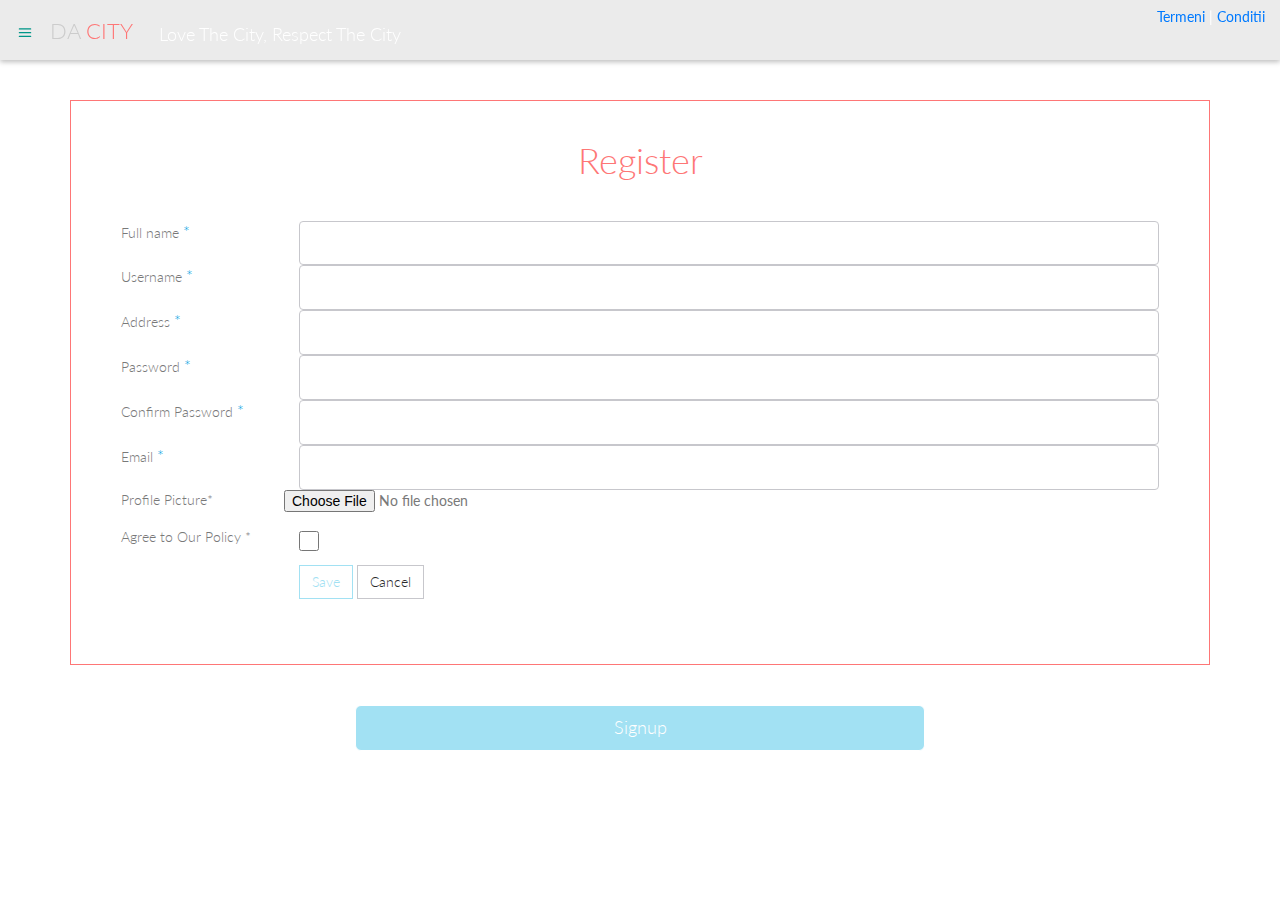
<file: frontend/register.html>
<!DOCTYPE html>
<html lang="en">
<head>
    <meta charset="utf-8">
    <meta name="viewport" content="width=device-width, initial-scale=1.0">
    <meta name="description" content="Creative - Bootstrap 3 Responsive Admin Template">
    <meta name="author" content="GeeksLabs">
    <meta name="keyword" content="Creative, Dashboard, Admin, Template, Theme, Bootstrap, Responsive, Retina, Minimal">
    <link rel="shortcut icon" href="img/favicon.png">

    <title>Login Page 2 | Creative - Bootstrap 3 Responsive Admin Template</title>

    <!-- Bootstrap CSS -->    
    <link href="css/bootstrap.min.css" rel="stylesheet">
    <!-- bootstrap theme -->
    <link href="css/bootstrap-theme.css" rel="stylesheet">
    <!--external css-->
    <!-- font icon -->
    <link href="css/elegant-icons-style.css" rel="stylesheet" />
    <link href="css/font-awesome.css" rel="stylesheet" />
    <!-- Custom styles -->
    <link href="css/style.css" rel="stylesheet">
    <link href="css/style-responsive.css" rel="stylesheet" />

    <!-- HTML5 shim and Respond.js IE8 support of HTML5 -->
    <!--[if lt IE 9]>
    <script src="js/html5shiv.js"></script>
    <script src="js/respond.min.js"></script>
    <![endif]-->
</head>

  <body class="login-img3-body">

    <div class="container">
        <header class="header dark-bg">
            <div class="toggle-nav">
                <div class="icon-reorder tooltips" data-original-title="Menu Bar" data-placement="bottom"><i class="icon_menu"></i></div>
            </div>

            <!--logo start-->
            <a href="index.html" class="logo">Da <span class="lite">City</span></a>
            <!--logo end-->

            <div class="nav search-row" id="top_menu">
                <!--  search form start -->
                <ul class="nav top-menu">                    
                    <li>
                        <form class="navbar-form">
                            <h4 id="motto">Love The City, Respect The City</h4>
                        </form>
                    </li>                    
                </ul>
                <!--  search form end -->                
            </div>

            <div class="top-nav notification-row">      
                <ul class="nav pull-right top-menu">
                    <p><a href="#"><span>Termeni</span></a> | <a href="#"><span>Conditii</span></a></p>
                   
                </ul>
            </div>
      </header>     
        <div id="login_aboutUs">
            
        </div>
      <form class="login-form" action="index.html" id="register_form">        
        <div class="login-wrap">
            <section class="panel">
                    <h1 id="register_title">Register</h1>
                          <div class="panel-body">
                              <div class="form">
                                  <form class="form-validate form-horizontal " id="register_form" method="get" action="">
                                      <div class="form-group ">
                                          <label for="fullname" class="control-label col-lg-2">Full name <span class="required">*</span></label>
                                          <div class="col-lg-10">
                                              <input class=" form-control" id="fullname" name="fullname" type="text" />
                                          </div>
                                      </div>
                                      <div class="form-group ">
                                          <label for="username" class="control-label col-lg-2">Username <span class="required">*</span></label>
                                          <div class="col-lg-10">
                                              <input class="form-control " id="username" name="username" type="text" />
                                          </div>
                                      </div>
                                      <div class="form-group ">
                                          <label for="address" class="control-label col-lg-2">Address <span class="required">*</span></label>
                                          <div class="col-lg-10">
                                              <input class=" form-control" id="address" name="address" type="text" />
                                          </div>
                                      </div>
                                      <div class="form-group ">
                                          <label for="password" class="control-label col-lg-2">Password <span class="required">*</span></label>
                                          <div class="col-lg-10">
                                              <input class="form-control " id="password" name="password" type="password" />
                                          </div>
                                      </div>
                                      <div class="form-group ">
                                          <label for="confirm_password" class="control-label col-lg-2">Confirm Password <span class="required">*</span></label>
                                          <div class="col-lg-10">
                                              <input class="form-control " id="confirm_password" name="confirm_password" type="password" />
                                          </div>
                                      </div>
                                      <div class="form-group ">     
                                          <label for="email" class="control-label col-lg-2">Email <span class="required">*</span></label>
                                          <div class="col-lg-10">
                                              <input class="form-control " id="email" name="email" type="email" />
                                              </div>
                                          </div>
                                      </div>
                                      <div class="form-group">
                                      <label for="exampleInputFile" class="control-label col-lg-2">Profile Picture<span class="required">*</span></label>
                                      <input type="file" id="exampleInputFile">
                                  </div>
                                      <div class="form-group ">
                                          <label for="agree" class="control-label col-lg-2 col-sm-3">Agree to Our Policy <span class="required">*</span></label>
                                          <div class="col-lg-10 col-sm-9">
                                              <input  type="checkbox" style="width: 20px" class="checkbox form-control" id="agree" name="agree" />
                                          </div>
                                      </div>
                                      <div class="form-group">
                                          <div class="col-lg-offset-2 col-lg-10">
                                              <button class="btn btn-primary" type="submit">Save</button>
                                              <button class="btn btn-default" type="button">Cancel</button>
                                          </div>
                                      </div>
                                  </form>
                              </div>
                          </div>
                      </section>
            <button class="btn btn-info btn-lg btn-block" id="form_submit_button" type="submit">Signup</button>
        </div>
      </form>

    </div>


  </body>
</html>
</file>
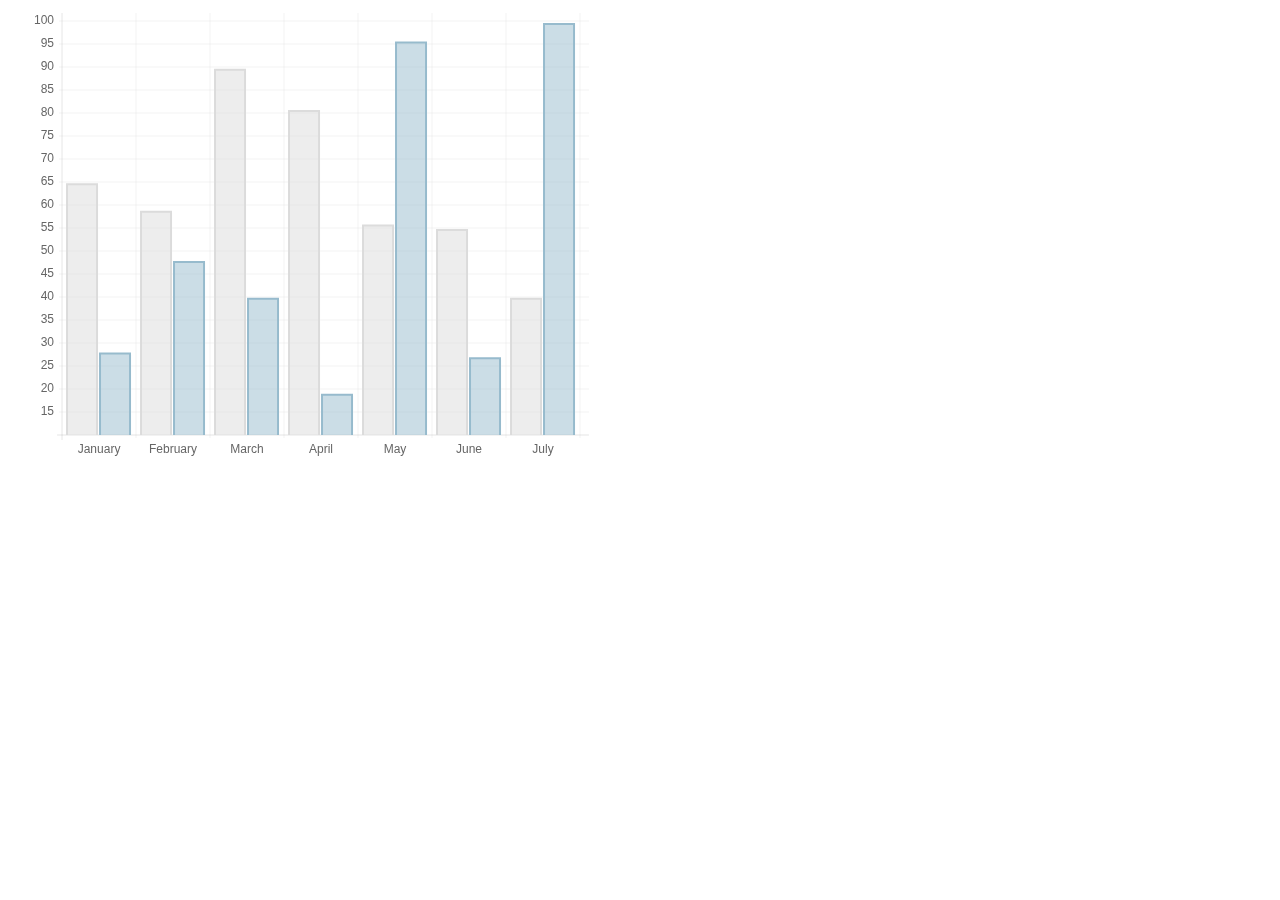
<file: frontend/assets/chart-master/samples/bar.html>
<!doctype html>
<html>
	<head>
		<title>Bar Chart</title>
		<script src="../Chart.js"></script>
		<meta name = "viewport" content = "initial-scale = 1, user-scalable = no">
		<style>
			canvas{
			}
		</style>
	</head>
	<body>
		<canvas id="canvas" height="450" width="600"></canvas>


	<script>

		var barChartData = {
			labels : ["January","February","March","April","May","June","July"],
			datasets : [
				{
					fillColor : "rgba(220,220,220,0.5)",
					strokeColor : "rgba(220,220,220,1)",
					data : [65,59,90,81,56,55,40]
				},
				{
					fillColor : "rgba(151,187,205,0.5)",
					strokeColor : "rgba(151,187,205,1)",
					data : [28,48,40,19,96,27,100]
				}
			]
			
		}

	var myLine = new Chart(document.getElementById("canvas").getContext("2d")).Bar(barChartData);
	
	</script>
	</body>
</html>
</file>
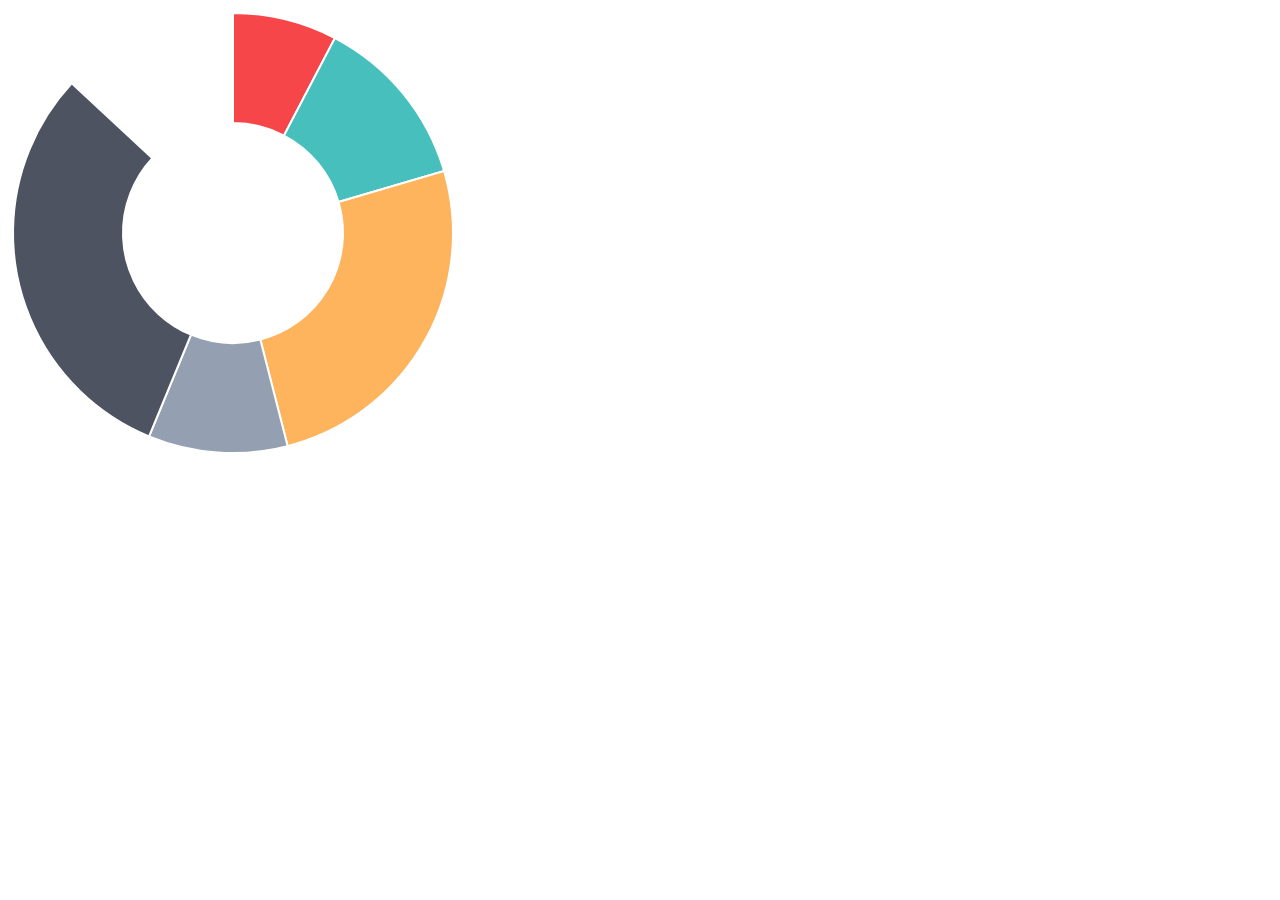
<file: frontend/assets/chart-master/samples/doughnut.html>
<!doctype html>
<html>
	<head>
		<title>Doughnut Chart</title>
		<script src="../Chart.js"></script>
		<meta name = "viewport" content = "initial-scale = 1, user-scalable = no">
		<style>
			canvas{
			}
		</style>
	</head>
	<body>
		<canvas id="canvas" height="450" width="450"></canvas>


	<script>

		var doughnutData = [
				{
					value: 30,
					color:"#F7464A"
				},
				{
					value : 50,
					color : "#46BFBD"
				},
				{
					value : 100,
					color : "#FDB45C"
				},
				{
					value : 40,
					color : "#949FB1"
				},
				{
					value : 120,
					color : "#4D5360"
				}
			
			];

	var myDoughnut = new Chart(document.getElementById("canvas").getContext("2d")).Doughnut(doughnutData);
	
	</script>
	</body>
</html>
</file>
<file: frontend/assets/ckeditor/samples/sample.css>
/*
Copyright (c) 2003-2013, CKSource - Frederico Knabben. All rights reserved.
For licensing, see LICENSE.html or http://ckeditor.com/license
*/

html, body, h1, h2, h3, h4, h5, h6, div, span, blockquote, p, address, form, fieldset, img, ul, ol, dl, dt, dd, li, hr, table, td, th, strong, em, sup, sub, dfn, ins, del, q, cite, var, samp, code, kbd, tt, pre
{
	line-height: 1.5em;
}

body
{
	padding: 10px 30px;
}

input, textarea, select, option, optgroup, button, td, th
{
	font-size: 100%;
}

pre, code, kbd, samp, tt
{
	font-family: monospace,monospace;
	font-size: 1em;
}

body {
    width: 960px;
    margin: 0 auto;
}

code
{
	background: #f3f3f3;
	border: 1px solid #ddd;
	padding: 1px 4px;

	-moz-border-radius: 3px;
	-webkit-border-radius: 3px;
	border-radius: 3px;
}

.new
{
	background: #FF7E00;
	border: 1px solid #DA8028;
	color: #fff;
	font-size: 10px;
	font-weight: bold;
	padding: 1px 4px;
	text-shadow: 0 1px 0 #C97626;
	text-transform: uppercase;
	margin: 0 0 0 3px;

	-moz-border-radius: 3px;
	-webkit-border-radius: 3px;
	border-radius: 3px;

	-moz-box-shadow: 0 2px 3px 0 #FFA54E inset;
	-webkit-box-shadow: 0 2px 3px 0 #FFA54E inset;
	box-shadow: 0 2px 3px 0 #FFA54E inset;
}

h1.samples
{
	color: #0782C1;
	font-size: 200%;
	font-weight: normal;
	margin: 0;
	padding: 0;
}

h1.samples a
{
	color: #0782C1;
	text-decoration: none;
	border-bottom: 1px dotted #0782C1;
}

.samples a:hover
{
	border-bottom: 1px dotted #0782C1;
}

h2.samples
{
	color: #000000;
	font-size: 130%;
	margin: 15px 0 0 0;
	padding: 0;
}

p, blockquote, address, form, pre, dl, h1.samples, h2.samples
{
	margin-bottom: 15px;
}

ul.samples
{
	margin-bottom: 15px;
}

.clear
{
	clear: both;
}

fieldset
{
	margin: 0;
	padding: 10px;
}

body, input, textarea
{
	color: #333333;
	font-family: Arial, Helvetica, sans-serif;
}

body
{
	font-size: 75%;
}

a.samples
{
	color: #189DE1;
	text-decoration: none;
}

form
{
	margin: 0;
	padding: 0;
}

pre.samples
{
	background-color: #F7F7F7;
	border: 1px solid #D7D7D7;
	overflow: auto;
	padding: 0.25em;
	white-space: pre-wrap; /* CSS 2.1 */
	word-wrap: break-word; /* IE7 */
	-moz-tab-size: 4;
	-o-tab-size: 4;
	-webkit-tab-size: 4;
	tab-size: 4;
}

#footer
{
	clear: both;
	padding-top: 10px;
}

#footer hr
{
	margin: 10px 0 15px 0;
	height: 1px;
	border: solid 1px gray;
	border-bottom: none;
}

#footer p
{
	margin: 0 10px 10px 10px;
	float: left;
}

#footer #copy
{
	float: right;
}

#outputSample
{
	width: 100%;
	table-layout: fixed;
}

#outputSample thead th
{
	color: #dddddd;
	background-color: #999999;
	padding: 4px;
	white-space: nowrap;
}

#outputSample tbody th
{
	vertical-align: top;
	text-align: left;
}

#outputSample pre
{
	margin: 0;
	padding: 0;
}

.description
{
	border: 1px dotted #B7B7B7;
	margin-bottom: 10px;
	padding: 10px 10px 0;
	overflow: hidden;
}

label
{
	display: block;
	margin-bottom: 6px;
}

/**
 *	CKEditor editables are automatically set with the "cke_editable" class
 *	plus cke_editable_(inline|themed) depending on the editor type.
 */

/* Style a bit the inline editables. */
.cke_editable.cke_editable_inline
{
	cursor: pointer;
}

/* Once an editable element gets focused, the "cke_focus" class is
   added to it, so we can style it differently. */
.cke_editable.cke_editable_inline.cke_focus
{
	box-shadow: inset 0px 0px 20px 3px #ddd, inset 0 0 1px #000;
	outline: none;
	background: #eee;
	cursor: text;
}

/* Avoid pre-formatted overflows inline editable. */
.cke_editable_inline pre
{
	white-space: pre-wrap;
	word-wrap: break-word;
}

/**
 *	Samples index styles.
 */

.twoColumns,
.twoColumnsLeft,
.twoColumnsRight
{
	overflow: hidden;
}

.twoColumnsLeft,
.twoColumnsRight
{
	width: 45%;
}

.twoColumnsLeft
{
	float: left;
}

.twoColumnsRight
{
	float: right;
}

dl.samples
{
	padding: 0 0 0 40px;
}
dl.samples > dt
{
	display: list-item;
	list-style-type: disc;
	list-style-position: outside;
	margin: 0 0 3px;
}
dl.samples > dd
{
	margin: 0 0 3px;
}
.warning
{
    color: #ff0000;
	background-color: #FFCCBA;
    border: 2px dotted #ff0000;
	padding: 15px 10px;
	margin: 10px 0;
}

/* Used on inline samples */

blockquote
{
	font-style: italic;
	font-family: Georgia, Times, "Times New Roman", serif;
	padding: 2px 0;
	border-style: solid;
	border-color: #ccc;
	border-width: 0;
}

.cke_contents_ltr blockquote
{
	padding-left: 20px;
	padding-right: 8px;
	border-left-width: 5px;
}

.cke_contents_rtl blockquote
{
	padding-left: 8px;
	padding-right: 20px;
	border-right-width: 5px;
}

img.right {
    border: 1px solid #ccc;
    float: right;
    margin-left: 15px;
    padding: 5px;
}

img.left {
    border: 1px solid #ccc;
    float: left;
    margin-right: 15px;
    padding: 5px;
}
</file>
<file: frontend/assets/jquery-easy-pie-chart/examples/style.css>
body {
    font: 13px/1.4 'Helvetica Neue', 'Helvetica','Arial', sans-serif;
    color: #333;
}

.container {
    width: 520px;
    margin: auto;
}

h1 {
    border-bottom: 1px solid #d9d9d9;
}

a {
    color: #be2221;
    text-decoration: none;
}

.chart {
    float: left;
    margin: 10px;
}

.percentage,
.label {
    text-align: center;
    color: #333;
    font-weight: 100;
    font-size: 1.2em;
    margin-bottom: 0.3em;
}

.credits {
    padding-top: 0.5em;
    clear: both;
    color: #999;
}

.credits a {
    color: #333;
}

.dark {
    background: #333;
}

.dark .percentage-light,
.dark .label {
    text-align: center;
    color: #999;
    font-weight: 100;
    font-size: 1.2em;
    margin-bottom: 0.3em;
}


.button {
  -webkit-box-shadow: inset 0 0 1px #000, inset 0 1px 0 1px rgba(255,255,255,0.2), 0 1px 1px -1px rgba(0, 0, 0, .5);
  -moz-box-shadow: inset 0 0 1px #000, inset 0 1px 0 1px rgba(255,255,255,0.2), 0 1px 1px -1px rgba(0, 0, 0, .5);
  box-shadow: inset 0 0 1px #000, inset 0 1px 0 1px rgba(255,255,255,0.2), 0 1px 1px -1px rgba(0, 0, 0, .5);
  -webkit-border-radius: 3px;
  -moz-border-radius: 3px;
  border-radius: 3px;
  padding: 6px 20px;
  font-weight: bold;
  text-transform: uppercase;
  display: block;
  margin: auto;
  max-width: 200px;
  text-align: center;
  background-color: #5c5c5c;
  background-image: -moz-linear-gradient(top, #666666, #4d4d4d);
  background-image: -ms-linear-gradient(top, #666666, #4d4d4d);
  background-image: -webkit-gradient(linear, 0 0, 0 100%, from(#666666), to(#4d4d4d));
  background-image: -webkit-linear-gradient(top, #666666, #4d4d4d);
  background-image: -o-linear-gradient(top, #666666, #4d4d4d);
  background-image: linear-gradient(top, #666666, #4d4d4d);
  background-repeat: repeat-x;
  filter: progid:DXImageTransform.Microsoft.gradient(startColorstr='#666666', endColorstr='#4d4d4d', GradientType=0);
  color: #ffffff;
  text-shadow: 0 1px 1px #333333;
}
.button:hover {
  color: #ffffff;
  text-decoration: none;
  background-color: #616161;
  background-image: -moz-linear-gradient(top, #6b6b6b, #525252);
  background-image: -ms-linear-gradient(top, #6b6b6b, #525252);
  background-image: -webkit-gradient(linear, 0 0, 0 100%, from(#6b6b6b), to(#525252));
  background-image: -webkit-linear-gradient(top, #6b6b6b, #525252);
  background-image: -o-linear-gradient(top, #6b6b6b, #525252);
  background-image: linear-gradient(top, #6b6b6b, #525252);
  background-repeat: repeat-x;
  filter: progid:DXImageTransform.Microsoft.gradient(startColorstr='#6b6b6b', endColorstr='#525252', GradientType=0);
}
.button:active {
  background-color: #575757;
  background-image: -moz-linear-gradient(top, #616161, #474747);
  background-image: -ms-linear-gradient(top, #616161, #474747);
  background-image: -webkit-gradient(linear, 0 0, 0 100%, from(#616161), to(#474747));
  background-image: -webkit-linear-gradient(top, #616161, #474747);
  background-image: -o-linear-gradient(top, #616161, #474747);
  background-image: linear-gradient(top, #616161, #474747);
  background-repeat: repeat-x;
  filter: progid:DXImageTransform.Microsoft.gradient(startColorstr='#616161', endColorstr='#474747', GradientType=0);
  -webkit-transform: translate(0, 1px);
  -moz-transform: translate(0, 1px);
  -ms-transform: translate(0, 1px);
  -o-transform: translate(0, 1px);
  transform: translate(0, 1px);
}
.button:disabled {
  background-color: #dddddd;
  background-image: -moz-linear-gradient(top, #e7e7e7, #cdcdcd);
  background-image: -ms-linear-gradient(top, #e7e7e7, #cdcdcd);
  background-image: -webkit-gradient(linear, 0 0, 0 100%, from(#e7e7e7), to(#cdcdcd));
  background-image: -webkit-linear-gradient(top, #e7e7e7, #cdcdcd);
  background-image: -o-linear-gradient(top, #e7e7e7, #cdcdcd);
  background-image: linear-gradient(top, #e7e7e7, #cdcdcd);
  background-repeat: repeat-x;
  filter: progid:DXImageTransform.Microsoft.gradient(startColorstr='#e7e7e7', endColorstr='#cdcdcd', GradientType=0);
  color: #939393;
  text-shadow: 0 1px 1px #fff;
}

@media screen and (max-device-width: 480px) {
  .container{
    width: 100%;
  }
}
</file>
<file: frontend/css/elegant-icons-style.css>
@font-face {
	font-family: 'ElegantIcons';
	src:url('../fonts/ElegantIcons.eot');
	src:url('../fonts/ElegantIcons.eot?#iefix') format('embedded-opentype'),
		url('../fonts/ElegantIcons.woff') format('woff'),
		url('../fonts/ElegantIcons.ttf') format('truetype'),
		url('../fonts/ElegantIcons.svg#ElegantIcons') format('svg');
	font-weight: normal;
	font-style: normal;
}
[data-icon]:before {
	font-family: 'ElegantIcons';
	content: attr(data-icon);
	speak: none;
	font-weight: normal;
	font-variant: normal;
	text-transform: none;
	line-height: 1;
	-webkit-font-smoothing: antialiased;
	-moz-osx-font-smoothing: grayscale;
}

.arrow_up, .arrow_down, .arrow_left, .arrow_right, .arrow_left-up, .arrow_right-up, .arrow_right-down, .arrow_left-down, .arrow-up-down, .arrow_up-down_alt, .arrow_left-right_alt, .arrow_left-right, .arrow_expand_alt2, .arrow_expand_alt, .arrow_condense, .arrow_expand, .arrow_move, .arrow_carrot-up, .arrow_carrot-down, .arrow_carrot-left, .arrow_carrot-right, .arrow_carrot-2up, .arrow_carrot-2down, .arrow_carrot-2left, .arrow_carrot-2right, .arrow_carrot-up_alt2, .arrow_carrot-down_alt2, .arrow_carrot-left_alt2, .arrow_carrot-right_alt2, .arrow_carrot-2up_alt2, .arrow_carrot-2down_alt2, .arrow_carrot-2left_alt2, .arrow_carrot-2right_alt2, .arrow_triangle-up, .arrow_triangle-down, .arrow_triangle-left, .arrow_triangle-right, .arrow_triangle-up_alt2, .arrow_triangle-down_alt2, .arrow_triangle-left_alt2, .arrow_triangle-right_alt2, .arrow_back, .icon_minus-06, .icon_plus, .icon_close, .icon_check, .icon_minus_alt2, .icon_plus_alt2, .icon_close_alt2, .icon_check_alt2, .icon_zoom-out_alt, .icon_zoom-in_alt, .icon_search, .icon_box-empty, .icon_box-selected, .icon_minus-box, .icon_plus-box, .icon_box-checked, .icon_circle-empty, .icon_circle-slelected, .icon_stop_alt2, .icon_stop, .icon_pause_alt2, .icon_pause, .icon_menu, .icon_menu-square_alt2, .icon_menu-circle_alt2, .icon_ul, .icon_ol, .icon_adjust-horiz, .icon_adjust-vert, .icon_document_alt, .icon_documents_alt, .icon_pencil, .icon_pencil-edit_alt, .icon_pencil-edit, .icon_folder-alt, .icon_folder-open_alt, .icon_folder-add_alt, .icon_info_alt, .icon_error-oct_alt, .icon_error-circle_alt, .icon_error-triangle_alt, .icon_question_alt2, .icon_question, .icon_comment_alt, .icon_chat_alt, .icon_vol-mute_alt, .icon_volume-low_alt, .icon_volume-high_alt, .icon_quotations, .icon_quotations_alt2, .icon_clock_alt, .icon_lock_alt, .icon_lock-open_alt, .icon_key_alt, .icon_cloud_alt, .icon_cloud-upload_alt, .icon_cloud-download_alt, .icon_image, .icon_images, .icon_lightbulb_alt, .icon_gift_alt, .icon_house_alt, .icon_genius, .icon_mobile, .icon_tablet, .icon_laptop, .icon_desktop, .icon_camera_alt, .icon_mail_alt, .icon_cone_alt, .icon_ribbon_alt, .icon_bag_alt, .icon_creditcard, .icon_cart_alt, .icon_paperclip, .icon_tag_alt, .icon_tags_alt, .icon_trash_alt, .icon_cursor_alt, .icon_mic_alt, .icon_compass_alt, .icon_pin_alt, .icon_pushpin_alt, .icon_map_alt, .icon_drawer_alt, .icon_toolbox_alt, .icon_book_alt, .icon_calendar, .icon_film, .icon_table, .icon_contacts_alt, .icon_headphones, .icon_lifesaver, .icon_piechart, .icon_refresh, .icon_link_alt, .icon_link, .icon_loading, .icon_blocked, .icon_archive_alt, .icon_heart_alt, .icon_star_alt, .icon_star-half_alt, .icon_star, .icon_star-half, .icon_tools, .icon_tool, .icon_cog, .icon_cogs, .arrow_up_alt, .arrow_down_alt, .arrow_left_alt, .arrow_right_alt, .arrow_left-up_alt, .arrow_right-up_alt, .arrow_right-down_alt, .arrow_left-down_alt, .arrow_condense_alt, .arrow_expand_alt3, .arrow_carrot_up_alt, .arrow_carrot-down_alt, .arrow_carrot-left_alt, .arrow_carrot-right_alt, .arrow_carrot-2up_alt, .arrow_carrot-2dwnn_alt, .arrow_carrot-2left_alt, .arrow_carrot-2right_alt, .arrow_triangle-up_alt, .arrow_triangle-down_alt, .arrow_triangle-left_alt, .arrow_triangle-right_alt, .icon_minus_alt, .icon_plus_alt, .icon_close_alt, .icon_check_alt, .icon_zoom-out, .icon_zoom-in, .icon_stop_alt, .icon_menu-square_alt, .icon_menu-circle_alt, .icon_document, .icon_documents, .icon_pencil_alt, .icon_folder, .icon_folder-open, .icon_folder-add, .icon_folder_upload, .icon_folder_download, .icon_info, .icon_error-circle, .icon_error-oct, .icon_error-triangle, .icon_question_alt, .icon_comment, .icon_chat, .icon_vol-mute, .icon_volume-low, .icon_volume-high, .icon_quotations_alt, .icon_clock, .icon_lock, .icon_lock-open, .icon_key, .icon_cloud, .icon_cloud-upload, .icon_cloud-download, .icon_lightbulb, .icon_gift, .icon_house, .icon_camera, .icon_mail, .icon_cone, .icon_ribbon, .icon_bag, .icon_cart, .icon_tag, .icon_tags, .icon_trash, .icon_cursor, .icon_mic, .icon_compass, .icon_pin, .icon_pushpin, .icon_map, .icon_drawer, .icon_toolbox, .icon_book, .icon_contacts, .icon_archive, .icon_heart, .icon_profile, .icon_group, .icon_grid-2x2, .icon_grid-3x3, .icon_music, .icon_pause_alt, .icon_phone, .icon_upload, .icon_download, .social_facebook, .social_twitter, .social_pinterest, .social_googleplus, .social_tumblr, .social_tumbleupon, .social_wordpress, .social_instagram, .social_dribbble, .social_vimeo, .social_linkedin, .social_rss, .social_deviantart, .social_share, .social_myspace, .social_skype, .social_youtube, .social_picassa, .social_googledrive, .social_flickr, .social_blogger, .social_spotify, .social_delicious, .social_facebook_circle, .social_twitter_circle, .social_pinterest_circle, .social_googleplus_circle, .social_tumblr_circle, .social_stumbleupon_circle, .social_wordpress_circle, .social_instagram_circle, .social_dribbble_circle, .social_vimeo_circle, .social_linkedin_circle, .social_rss_circle, .social_deviantart_circle, .social_share_circle, .social_myspace_circle, .social_skype_circle, .social_youtube_circle, .social_picassa_circle, .social_googledrive_alt2, .social_flickr_circle, .social_blogger_circle, .social_spotify_circle, .social_delicious_circle, .social_facebook_square, .social_twitter_square, .social_pinterest_square, .social_googleplus_square, .social_tumblr_square, .social_stumbleupon_square, .social_wordpress_square, .social_instagram_square, .social_dribbble_square, .social_vimeo_square, .social_linkedin_square, .social_rss_square, .social_deviantart_square, .social_share_square, .social_myspace_square, .social_skype_square, .social_youtube_square, .social_picassa_square, .social_googledrive_square, .social_flickr_square, .social_blogger_square, .social_spotify_square, .social_delicious_square, .icon_printer, .icon_calulator, .icon_building, .icon_floppy, .icon_drive, .icon_search-2, .icon_id, .icon_id-2, .icon_puzzle, .icon_like, .icon_dislike, .icon_mug, .icon_currency, .icon_wallet, .icon_pens, .icon_easel, .icon_flowchart, .icon_datareport, .icon_briefcase, .icon_shield, .icon_percent, .icon_globe, .icon_globe-2, .icon_target, .icon_hourglass, .icon_balance, .icon_rook, .icon_printer-alt, .icon_calculator_alt, .icon_building_alt, .icon_floppy_alt, .icon_drive_alt, .icon_search_alt, .icon_id_alt, .icon_id-2_alt, .icon_puzzle_alt, .icon_like_alt, .icon_dislike_alt, .icon_mug_alt, .icon_currency_alt, .icon_wallet_alt, .icon_pens_alt, .icon_easel_alt, .icon_flowchart_alt, .icon_datareport_alt, .icon_briefcase_alt, .icon_shield_alt, .icon_percent_alt, .icon_globe_alt, .icon_clipboard {
	font-family: 'ElegantIcons';
	speak: none;
	font-style: normal;
	font-weight: normal;
	font-variant: normal;
	text-transform: none;
	line-height: 1;
	-webkit-font-smoothing: antialiased;
    color: #009688;
}
#icon_login{
    color: #a2e1f3;
}
.arrow_up:before {
	content: "\21";
}
.arrow_down:before {
	content: "\22";
}
.arrow_left:before {
	content: "\23";
}
.arrow_right:before {
	content: "\24";
}
.arrow_left-up:before {
	content: "\25";
}
.arrow_right-up:before {
	content: "\26";
}
.arrow_right-down:before {
	content: "\27";
}
.arrow_left-down:before {
	content: "\28";
}
.arrow-up-down:before {
	content: "\29";
}
.arrow_up-down_alt:before {
	content: "\2a";
}
.arrow_left-right_alt:before {
	content: "\2b";
}
.arrow_left-right:before {
	content: "\2c";
}
.arrow_expand_alt2:before {
	content: "\2d";
}
.arrow_expand_alt:before {
	content: "\2e";
}
.arrow_condense:before {
	content: "\2f";
}
.arrow_expand:before {
	content: "\30";
}
.arrow_move:before {
	content: "\31";
}
.arrow_carrot-up:before {
	content: "\32";
}
.arrow_carrot-down:before {
	content: "\33";
}
.arrow_carrot-left:before {
	content: "\34";
}
.arrow_carrot-right:before {
	content: "\35";
}
.arrow_carrot-2up:before {
	content: "\36";
}
.arrow_carrot-2down:before {
	content: "\37";
}
.arrow_carrot-2left:before {
	content: "\38";
}
.arrow_carrot-2right:before {
	content: "\39";
}
.arrow_carrot-up_alt2:before {
	content: "\3a";
}
.arrow_carrot-down_alt2:before {
	content: "\3b";
}
.arrow_carrot-left_alt2:before {
	content: "\3c";
}
.arrow_carrot-right_alt2:before {
	content: "\3d";
}
.arrow_carrot-2up_alt2:before {
	content: "\3e";
}
.arrow_carrot-2down_alt2:before {
	content: "\3f";
}
.arrow_carrot-2left_alt2:before {
	content: "\40";
}
.arrow_carrot-2right_alt2:before {
	content: "\41";
}
.arrow_triangle-up:before {
	content: "\42";
}
.arrow_triangle-down:before {
	content: "\43";
}
.arrow_triangle-left:before {
	content: "\44";
}
.arrow_triangle-right:before {
	content: "\45";
}
.arrow_triangle-up_alt2:before {
	content: "\46";
}
.arrow_triangle-down_alt2:before {
	content: "\47";
}
.arrow_triangle-left_alt2:before {
	content: "\48";
}
.arrow_triangle-right_alt2:before {
	content: "\49";
}
.arrow_back:before {
	content: "\4a";
}
.icon_minus-06:before {
	content: "\4b";
}
.icon_plus:before {
	content: "\4c";
}
.icon_close:before {
	content: "\4d";
}
.icon_check:before {
	content: "\4e";
}
.icon_minus_alt2:before {
	content: "\4f";
}
.icon_plus_alt2:before {
	content: "\50";
}
.icon_close_alt2:before {
	content: "\51";
}
.icon_check_alt2:before {
	content: "\52";
}
.icon_zoom-out_alt:before {
	content: "\53";
}
.icon_zoom-in_alt:before {
	content: "\54";
}
.icon_search:before {
	content: "\55";
}
.icon_box-empty:before {
	content: "\56";
}
.icon_box-selected:before {
	content: "\57";
}
.icon_minus-box:before {
	content: "\58";
}
.icon_plus-box:before {
	content: "\59";
}
.icon_box-checked:before {
	content: "\5a";
}
.icon_circle-empty:before {
	content: "\5b";
}
.icon_circle-slelected:before {
	content: "\5c";
}
.icon_stop_alt2:before {
	content: "\5d";
}
.icon_stop:before {
	content: "\5e";
}
.icon_pause_alt2:before {
	content: "\5f";
}
.icon_pause:before {
	content: "\60";
}
.icon_menu:before {
	content: "\61";
}
.icon_menu-square_alt2:before {
	content: "\62";
}
.icon_menu-circle_alt2:before {
	content: "\63";
}
.icon_ul:before {
	content: "\64";
}
.icon_ol:before {
	content: "\65";
}
.icon_adjust-horiz:before {
	content: "\66";
}
.icon_adjust-vert:before {
	content: "\67";
}
.icon_document_alt:before {
	content: "\68";
}
.icon_documents_alt:before {
	content: "\69";
}
.icon_pencil:before {
	content: "\6a";
}
.icon_pencil-edit_alt:before {
	content: "\6b";
}
.icon_pencil-edit:before {
	content: "\6c";
}
.icon_folder-alt:before {
	content: "\6d";
}
.icon_folder-open_alt:before {
	content: "\6e";
}
.icon_folder-add_alt:before {
	content: "\6f";
}
.icon_info_alt:before {
	content: "\70";
}
.icon_error-oct_alt:before {
	content: "\71";
}
.icon_error-circle_alt:before {
	content: "\72";
}
.icon_error-triangle_alt:before {
	content: "\73";
}
.icon_question_alt2:before {
	content: "\74";
}
.icon_question:before {
	content: "\75";
}
.icon_comment_alt:before {
	content: "\76";
}
.icon_chat_alt:before {
	content: "\77";
}
.icon_vol-mute_alt:before {
	content: "\78";
}
.icon_volume-low_alt:before {
	content: "\79";
}
.icon_volume-high_alt:before {
	content: "\7a";
}
.icon_quotations:before {
	content: "\7b";
}
.icon_quotations_alt2:before {
	content: "\7c";
}
.icon_clock_alt:before {
	content: "\7d";
}
.icon_lock_alt:before {
	content: "\7e";
}
.icon_lock-open_alt:before {
	content: "\e000";
}
.icon_key_alt:before {
	content: "\e001";
}
.icon_cloud_alt:before {
	content: "\e002";
}
.icon_cloud-upload_alt:before {
	content: "\e003";
}
.icon_cloud-download_alt:before {
	content: "\e004";
}
.icon_image:before {
	content: "\e005";
}
.icon_images:before {
	content: "\e006";
}
.icon_lightbulb_alt:before {
	content: "\e007";
}
.icon_gift_alt:before {
	content: "\e008";
}
.icon_house_alt:before {
	content: "\e009";
}
.icon_genius:before {
	content: "\e00a";
}
.icon_mobile:before {
	content: "\e00b";
}
.icon_tablet:before {
	content: "\e00c";
}
.icon_laptop:before {
	content: "\e00d";
}
.icon_desktop:before {
	content: "\e00e";
}
.icon_camera_alt:before {
	content: "\e00f";
}
.icon_mail_alt:before {
	content: "\e010";
}
.icon_cone_alt:before {
	content: "\e011";
}
.icon_ribbon_alt:before {
	content: "\e012";
}
.icon_bag_alt:before {
	content: "\e013";
}
.icon_creditcard:before {
	content: "\e014";
}
.icon_cart_alt:before {
	content: "\e015";
}
.icon_paperclip:before {
	content: "\e016";
}
.icon_tag_alt:before {
	content: "\e017";
}
.icon_tags_alt:before {
	content: "\e018";
}
.icon_trash_alt:before {
	content: "\e019";
}
.icon_cursor_alt:before {
	content: "\e01a";
}
.icon_mic_alt:before {
	content: "\e01b";
}
.icon_compass_alt:before {
	content: "\e01c";
}
.icon_pin_alt:before {
	content: "\e01d";
}
.icon_pushpin_alt:before {
	content: "\e01e";
}
.icon_map_alt:before {
	content: "\e01f";
}
.icon_drawer_alt:before {
	content: "\e020";
}
.icon_toolbox_alt:before {
	content: "\e021";
}
.icon_book_alt:before {
	content: "\e022";
}
.icon_calendar:before {
	content: "\e023";
}
.icon_film:before {
	content: "\e024";
}
.icon_table:before {
	content: "\e025";
}
.icon_contacts_alt:before {
	content: "\e026";
}
.icon_headphones:before {
	content: "\e027";
}
.icon_lifesaver:before {
	content: "\e028";
}
.icon_piechart:before {
	content: "\e029";
}
.icon_refresh:before {
	content: "\e02a";
}
.icon_link_alt:before {
	content: "\e02b";
}
.icon_link:before {
	content: "\e02c";
}
.icon_loading:before {
	content: "\e02d";
}
.icon_blocked:before {
	content: "\e02e";
}
.icon_archive_alt:before {
	content: "\e02f";
}
.icon_heart_alt:before {
	content: "\e030";
}
.icon_star_alt:before {
	content: "\e031";
}
.icon_star-half_alt:before {
	content: "\e032";
}
.icon_star:before {
	content: "\e033";
}
.icon_star-half:before {
	content: "\e034";
}
.icon_tools:before {
	content: "\e035";
}
.icon_tool:before {
	content: "\e036";
}
.icon_cog:before {
	content: "\e037";
}
.icon_cogs:before {
	content: "\e038";
}
.arrow_up_alt:before {
	content: "\e039";
}
.arrow_down_alt:before {
	content: "\e03a";
}
.arrow_left_alt:before {
	content: "\e03b";
}
.arrow_right_alt:before {
	content: "\e03c";
}
.arrow_left-up_alt:before {
	content: "\e03d";
}
.arrow_right-up_alt:before {
	content: "\e03e";
}
.arrow_right-down_alt:before {
	content: "\e03f";
}
.arrow_left-down_alt:before {
	content: "\e040";
}
.arrow_condense_alt:before {
	content: "\e041";
}
.arrow_expand_alt3:before {
	content: "\e042";
}
.arrow_carrot_up_alt:before {
	content: "\e043";
}
.arrow_carrot-down_alt:before {
	content: "\e044";
}
.arrow_carrot-left_alt:before {
	content: "\e045";
}
.arrow_carrot-right_alt:before {
	content: "\e046";
}
.arrow_carrot-2up_alt:before {
	content: "\e047";
}
.arrow_carrot-2dwnn_alt:before {
	content: "\e048";
}
.arrow_carrot-2left_alt:before {
	content: "\e049";
}
.arrow_carrot-2right_alt:before {
	content: "\e04a";
}
.arrow_triangle-up_alt:before {
	content: "\e04b";
}
.arrow_triangle-down_alt:before {
	content: "\e04c";
}
.arrow_triangle-left_alt:before {
	content: "\e04d";
}
.arrow_triangle-right_alt:before {
	content: "\e04e";
}
.icon_minus_alt:before {
	content: "\e04f";
}
.icon_plus_alt:before {
	content: "\e050";
}
.icon_close_alt:before {
	content: "\e051";
}
.icon_check_alt:before {
	content: "\e052";
}
.icon_zoom-out:before {
	content: "\e053";
}
.icon_zoom-in:before {
	content: "\e054";
}
.icon_stop_alt:before {
	content: "\e055";
}
.icon_menu-square_alt:before {
	content: "\e056";
}
.icon_menu-circle_alt:before {
	content: "\e057";
}
.icon_document:before {
	content: "\e058";
}
.icon_documents:before {
	content: "\e059";
}
.icon_pencil_alt:before {
	content: "\e05a";
}
.icon_folder:before {
	content: "\e05b";
}
.icon_folder-open:before {
	content: "\e05c";
}
.icon_folder-add:before {
	content: "\e05d";
}
.icon_folder_upload:before {
	content: "\e05e";
}
.icon_folder_download:before {
	content: "\e05f";
}
.icon_info:before {
	content: "\e060";
}
.icon_error-circle:before {
	content: "\e061";
}
.icon_error-oct:before {
	content: "\e062";
}
.icon_error-triangle:before {
	content: "\e063";
}
.icon_question_alt:before {
	content: "\e064";
}
.icon_comment:before {
	content: "\e065";
}
.icon_chat:before {
	content: "\e066";
}
.icon_vol-mute:before {
	content: "\e067";
}
.icon_volume-low:before {
	content: "\e068";
}
.icon_volume-high:before {
	content: "\e069";
}
.icon_quotations_alt:before {
	content: "\e06a";
}
.icon_clock:before {
	content: "\e06b";
}
.icon_lock:before {
	content: "\e06c";
}
.icon_lock-open:before {
	content: "\e06d";
}
.icon_key:before {
	content: "\e06e";
}
.icon_cloud:before {
	content: "\e06f";
}
.icon_cloud-upload:before {
	content: "\e070";
}
.icon_cloud-download:before {
	content: "\e071";
}
.icon_lightbulb:before {
	content: "\e072";
}
.icon_gift:before {
	content: "\e073";
}
.icon_house:before {
	content: "\e074";
}
.icon_camera:before {
	content: "\e075";
}
.icon_mail:before {
	content: "\e076";
}
.icon_cone:before {
	content: "\e077";
}
.icon_ribbon:before {
	content: "\e078";
}
.icon_bag:before {
	content: "\e079";
}
.icon_cart:before {
	content: "\e07a";
}
.icon_tag:before {
	content: "\e07b";
}
.icon_tags:before {
	content: "\e07c";
}
.icon_trash:before {
	content: "\e07d";
}
.icon_cursor:before {
	content: "\e07e";
}
.icon_mic:before {
	content: "\e07f";
}
.icon_compass:before {
	content: "\e080";
}
.icon_pin:before {
	content: "\e081";
}
.icon_pushpin:before {
	content: "\e082";
}
.icon_map:before {
	content: "\e083";
}
.icon_drawer:before {
	content: "\e084";
}
.icon_toolbox:before {
	content: "\e085";
}
.icon_book:before {
	content: "\e086";
}
.icon_contacts:before {
	content: "\e087";
}
.icon_archive:before {
	content: "\e088";
}
.icon_heart:before {
	content: "\e089";
}
.icon_profile:before {
	content: "\e08a";
}
.icon_group:before {
	content: "\e08b";
}
.icon_grid-2x2:before {
	content: "\e08c";
}
.icon_grid-3x3:before {
	content: "\e08d";
}
.icon_music:before {
	content: "\e08e";
}
.icon_pause_alt:before {
	content: "\e08f";
}
.icon_phone:before {
	content: "\e090";
}
.icon_upload:before {
	content: "\e091";
}
.icon_download:before {
	content: "\e092";
}
.social_facebook:before {
	content: "\e093";
}
.social_twitter:before {
	content: "\e094";
}
.social_pinterest:before {
	content: "\e095";
}
.social_googleplus:before {
	content: "\e096";
}
.social_tumblr:before {
	content: "\e097";
}
.social_tumbleupon:before {
	content: "\e098";
}
.social_wordpress:before {
	content: "\e099";
}
.social_instagram:before {
	content: "\e09a";
}
.social_dribbble:before {
	content: "\e09b";
}
.social_vimeo:before {
	content: "\e09c";
}
.social_linkedin:before {
	content: "\e09d";
}
.social_rss:before {
	content: "\e09e";
}
.social_deviantart:before {
	content: "\e09f";
}
.social_share:before {
	content: "\e0a0";
}
.social_myspace:before {
	content: "\e0a1";
}
.social_skype:before {
	content: "\e0a2";
}
.social_youtube:before {
	content: "\e0a3";
}
.social_picassa:before {
	content: "\e0a4";
}
.social_googledrive:before {
	content: "\e0a5";
}
.social_flickr:before {
	content: "\e0a6";
}
.social_blogger:before {
	content: "\e0a7";
}
.social_spotify:before {
	content: "\e0a8";
}
.social_delicious:before {
	content: "\e0a9";
}
.social_facebook_circle:before {
	content: "\e0aa";
}
.social_twitter_circle:before {
	content: "\e0ab";
}
.social_pinterest_circle:before {
	content: "\e0ac";
}
.social_googleplus_circle:before {
	content: "\e0ad";
}
.social_tumblr_circle:before {
	content: "\e0ae";
}
.social_stumbleupon_circle:before {
	content: "\e0af";
}
.social_wordpress_circle:before {
	content: "\e0b0";
}
.social_instagram_circle:before {
	content: "\e0b1";
}
.social_dribbble_circle:before {
	content: "\e0b2";
}
.social_vimeo_circle:before {
	content: "\e0b3";
}
.social_linkedin_circle:before {
	content: "\e0b4";
}
.social_rss_circle:before {
	content: "\e0b5";
}
.social_deviantart_circle:before {
	content: "\e0b6";
}
.social_share_circle:before {
	content: "\e0b7";
}
.social_myspace_circle:before {
	content: "\e0b8";
}
.social_skype_circle:before {
	content: "\e0b9";
}
.social_youtube_circle:before {
	content: "\e0ba";
}
.social_picassa_circle:before {
	content: "\e0bb";
}
.social_googledrive_alt2:before {
	content: "\e0bc";
}
.social_flickr_circle:before {
	content: "\e0bd";
}
.social_blogger_circle:before {
	content: "\e0be";
}
.social_spotify_circle:before {
	content: "\e0bf";
}
.social_delicious_circle:before {
	content: "\e0c0";
}
.social_facebook_square:before {
	content: "\e0c1";
}
.social_twitter_square:before {
	content: "\e0c2";
}
.social_pinterest_square:before {
	content: "\e0c3";
}
.social_googleplus_square:before {
	content: "\e0c4";
}
.social_tumblr_square:before {
	content: "\e0c5";
}
.social_stumbleupon_square:before {
	content: "\e0c6";
}
.social_wordpress_square:before {
	content: "\e0c7";
}
.social_instagram_square:before {
	content: "\e0c8";
}
.social_dribbble_square:before {
	content: "\e0c9";
}
.social_vimeo_square:before {
	content: "\e0ca";
}
.social_linkedin_square:before {
	content: "\e0cb";
}
.social_rss_square:before {
	content: "\e0cc";
}
.social_deviantart_square:before {
	content: "\e0cd";
}
.social_share_square:before {
	content: "\e0ce";
}
.social_myspace_square:before {
	content: "\e0cf";
}
.social_skype_square:before {
	content: "\e0d0";
}
.social_youtube_square:before {
	content: "\e0d1";
}
.social_picassa_square:before {
	content: "\e0d2";
}
.social_googledrive_square:before {
	content: "\e0d3";
}
.social_flickr_square:before {
	content: "\e0d4";
}
.social_blogger_square:before {
	content: "\e0d5";
}
.social_spotify_square:before {
	content: "\e0d6";
}
.social_delicious_square:before {
	content: "\e0d7";
}
.icon_printer:before {
	content: "\e103";
}
.icon_calulator:before {
	content: "\e0ee";
}
.icon_building:before {
	content: "\e0ef";
}
.icon_floppy:before {
	content: "\e0e8";
}
.icon_drive:before {
	content: "\e0ea";
}
.icon_search-2:before {
	content: "\e101";
}
.icon_id:before {
	content: "\e107";
}
.icon_id-2:before {
	content: "\e108";
}
.icon_puzzle:before {
	content: "\e102";
}
.icon_like:before {
	content: "\e106";
}
.icon_dislike:before {
	content: "\e0eb";
}
.icon_mug:before {
	content: "\e105";
}
.icon_currency:before {
	content: "\e0ed";
}
.icon_wallet:before {
	content: "\e100";
}
.icon_pens:before {
	content: "\e104";
}
.icon_easel:before {
	content: "\e0e9";
}
.icon_flowchart:before {
	content: "\e109";
}
.icon_datareport:before {
	content: "\e0ec";
}
.icon_briefcase:before {
	content: "\e0fe";
}
.icon_shield:before {
	content: "\e0f6";
}
.icon_percent:before {
	content: "\e0fb";
}
.icon_globe:before {
	content: "\e0e2";
}
.icon_globe-2:before {
	content: "\e0e3";
}
.icon_target:before {
	content: "\e0f5";
}
.icon_hourglass:before {
	content: "\e0e1";
}
.icon_balance:before {
	content: "\e0ff";
}
.icon_rook:before {
	content: "\e0f8";
}
.icon_printer-alt:before {
	content: "\e0fa";
}
.icon_calculator_alt:before {
	content: "\e0e7";
}
.icon_building_alt:before {
	content: "\e0fd";
}
.icon_floppy_alt:before {
	content: "\e0e4";
}
.icon_drive_alt:before {
	content: "\e0e5";
}
.icon_search_alt:before {
	content: "\e0f7";
}
.icon_id_alt:before {
	content: "\e0e0";
}
.icon_id-2_alt:before {
	content: "\e0fc";
}
.icon_puzzle_alt:before {
	content: "\e0f9";
}
.icon_like_alt:before {
	content: "\e0dd";
}
.icon_dislike_alt:before {
	content: "\e0f1";
}
.icon_mug_alt:before {
	content: "\e0dc";
}
.icon_currency_alt:before {
	content: "\e0f3";
}
.icon_wallet_alt:before {
	content: "\e0d8";
}
.icon_pens_alt:before {
	content: "\e0db";
}
.icon_easel_alt:before {
	content: "\e0f0";
}
.icon_flowchart_alt:before {
	content: "\e0df";
}
.icon_datareport_alt:before {
	content: "\e0f2";
}
.icon_briefcase_alt:before {
	content: "\e0f4";
}
.icon_shield_alt:before {
	content: "\e0d9";
}
.icon_percent_alt:before {
	content: "\e0da";
}
.icon_globe_alt:before {
	content: "\e0de";
}
.icon_clipboard:before {
	content: "\e0e6";
}


	.glyph {
		float: left;
		text-align: center;
		padding: .75em;
		margin: .4em 1.5em .75em 0;
		width: 6em;
text-shadow: none;
	}
        .glyph_big {
        font-size: 128px;
        color: #59c5dc;
        float: left;
        margin-right: 20px;
        }

        .glyph div { padding-bottom: 10px;}

	.glyph input {
		font-family: consolas, monospace;
		font-size: 12px;
		width: 100%;
		text-align: center;
		border: 0;
		box-shadow: 0 0 0 1px #ccc;
		padding: .2em;
                -moz-border-radius: 5px;
                -webkit-border-radius: 5px;
	}
	.centered {
		margin-left: auto;
		margin-right: auto;
	}
	.glyph .fs1 {
		font-size: 2em;
	}
</file>
<file: frontend/css/style.css>
/* culori: VERDE: #009688;
           ALBASTRU: #a2e1f3;
           CREM: #fcf9c6;
           GRI: #ebebeb;
*/

@import url(http://fonts.googleapis.com/css?family=Lato:400,300,300italic,400italic,600,600italic,700,700italic,800,800italic);
@import url(line-icons.css);

body {
    color: #797979;
    background: #fff;
    font-family: 'Lato', sans-serif;
    padding: 0px !important;
    margin: 0px !important;
    font-size:14px !important;    
}
h1,h2,h3,h4,h5{
    font-weight: 300;
}
label{
    font-weight: 300;   
}
ul li {
    list-style: none;
}

a, a:hover, a:focus {
    text-decoration: none;
    outline: none;
    outline: 0;
}
input:focus, textarea:focus { outline: none; }
table tr th { color: #688a7e;}
*:focus {outline: none;}
::selection {
    background: #688a7e;
    color: #fff;
}
::-moz-selection {
    background: #688a7e;
    color: #fff;
}

#container {
    width: 100%;
    height: 100%;
}

.Creative-pro, .Creative-pro h3{
    display: block;
    position: fixed;
    bottom:0;
    z-index: 100000;
    width: 100%;
    overflow: hidden;
    height: 50px;
    margin:0px;
}
.Creative-pro h3{
    padding-bottom: 10px;
    padding-top: 10px;
}
.lite{
    color: #fe7676 !important;
}

/*login page*/

.login-body {
    background-color: #f1f2f7;
}
.login-img-body{
  background: url('../img/bg-1.jpg') no-repeat center center fixed; 
  -webkit-background-size: cover;
  -moz-background-size: cover;
  -o-background-size: cover;
  background-size: cover;
}
.login-img2-body{
  background: url('../img/bg-1.jpg') no-repeat center center fixed; 
  -webkit-background-size: cover;
  -moz-background-size: cover;
  -o-background-size: cover;
  background-size: cover;
}
.login-img3-body{
  background:#fff;; 
  -webkit-background-size: cover;
  -moz-background-size: cover;
  -o-background-size: cover;
  background-size: cover;
}

.login-form {
    float: right;
    width: 35%;
    margin: 150px auto 0;
    background: #d5d7de;    
}
.login-img-body .login-form{
    max-width: 350px;
    margin: 200px auto 0;
    background: rgba(213,215,222,0.4);
    border: 1px solid #B0B6BE;
}
.login-img2-body .login-form{
    border: 1px solid #B0B6BE;
    background: rgba(213,215,222,0.7);
}
.login-img3-body .login-form{
    border: 1px solid #fe7676;
    background: #fe7676;
}
.login-form a{
    color: #688a7e !important;
}
.login-form h2.login-form-heading {
    margin: 0;
    padding:20px 15px;
    text-align: center;
    background: #34aadc;
    border-radius: 5px 5px 0 0;
    -webkit-border-radius: 5px 5px 0 0;
    color: #fff;
    font-size: 18px;
    text-transform: uppercase;
    font-weight: 300;
    font-family: 'Lato', sans-serif;
}

.login-form .checkbox {
    margin-bottom: 14px;
}
.login-form .checkbox {
    font-weight: normal;    
    font-weight: 300;
    font-family: 'Lato', sans-serif;
}
.login-form .form-control {
    position: relative;
    font-size: 16px;
    height: auto;
    padding: 10px;
    -webkit-box-sizing: border-box;
    -moz-box-sizing: border-box;
    box-sizing: border-box;
}
.login-form .form-control:focus {
    z-index: 2;
}
.login-form .login-img{
    font-size: 50px;
    font-weight: 300;    
}
.login-form .input-group{
    padding-bottom: 15px;
}
.login-form .input-group-addon{
    padding: 6px 12px;
    font-size: 16px;
    color: #8b9199;
    font-weight: normal;
    line-height: 1;
    text-align: center;
    background-color: #ffffff;
    border: none;
    border-radius: 0;
}
.login-form input[type="text"], .login-form input[type="password"] {    
    box-shadow: none;
    font-size: 16px;
    border: 1px solid #C7C7CC;
border-radius: 4px;
}
.login-form .btn{
    border-radius: 0;
}
.login-form .btn-login {
    background: #f67a6e;
    color: #fff;
    text-transform: uppercase;
    font-weight: 300;
    font-family: 'Lato', sans-serif;
    box-shadow: 0 4px #e56b60;
    margin-bottom: 20px;
}

.login-form p {
    text-align: center;
    color: #b6b6b6;
    font-size: 16px;
    font-weight: 300;
}
.login-img3-body .login-form p,.login-img2-body .login-form p {
    color: #34aadc;
}
.login-form a {
    color: #b6b6b6;
}

.login-form a:hover {
    color: #34aadc;
}
.form .required{
    font-size: 16px;
    color: #00a0df;
}

.login-wrap {
    padding: 20px;
    background: #fff;
}

.login-social-link  {
    display: inline-block;
    margin-top: 20px;
    margin-bottom: 15px;
}

.login-social-link a {
    color: #fff;
    padding: 15px 28px;
    border-radius: 4px;
}

.login-social-link a:hover {
    color: #fff;
}

.login-social-link a i {
    font-size: 20px;
    padding-right: 10px;
}

.login-social-link a.facebook {
    background: #5193ea;
    margin-right: 22px;
    box-shadow: 0 4px #2775e2;
	float:left;
}

.login-social-link a.twitter {
    background: #44ccfe;
    box-shadow: 0 4px #2bb4e8;
	float:left;
}
/*Modal Content*/
.modal-content{
    border-radius:0px;
    background:rgba(255,255,255,0.9);
}
.modal-header .close{
    font-weight: 300;
    font-size: 30px;
}

/*sidebar navigation*/

#sidebar {
    width: 180px;
    height: 100%;
    position: fixed;
    background: #ebebeb;
}

.nav-collapse.collapse {
    display: inline;
}

ul.sidebar-menu , ul.sidebar-menu li ul.sub{
    margin: -2px 0 0;
    padding: 0;
}

ul.sidebar-menu {
    margin-top: 60px;
}

#sidebar > ul > li > ul.sub {
    display: none;
}

#sidebar > ul > li.active > ul.sub, #sidebar > ul > li > ul.sub > li > a {
    display: block;
}

ul.sidebar-menu li ul.sub li{
    background: #394a59;
    margin-bottom: 0;
    margin-left: 0;
    margin-right: 0;
}

ul.sidebar-menu li ul.sub li:last-child{
    border-radius: 0 0 4px 4px;
    -webkit-border-radius: 0 0 4px 4px;
}

ul.sidebar-menu li ul.sub li a {
    font-size: 12px;
    padding: 0 0 0 32px;
    line-height: 35px;
    height: 35px;
    -webkit-transition: all 0.3s ease;
    -moz-transition: all 0.3s ease;
    -o-transition: all 0.3s ease;
    -ms-transition: all 0.3s ease;
    transition: all 0.3s ease;
    color: #fff;
    font-size: 14px;
}

ul.sidebar-menu li ul.sub li a:hover, ul.sidebar-menu li ul.sub li.active a {
    color: #fff;
    -webkit-transition: all 0.3s ease;
    -moz-transition: all 0.3s ease;
    -o-transition: all 0.3s ease;
    -ms-transition: all 0.3s ease;
    transition: all 0.3s ease;
    display: block;
}



ul.sidebar-menu li{
    line-height: 20px !important;
    /*margin-bottom: 5px;
    margin-left:10px;
    margin-right:10px;*/
    
}
/*ul.sidebar-menu li:hover{
    border-bottom: 1px solid #688a7e;
}*/
ul.sidebar-menu li.sub-menu{
    line-height: 15px;
    font-size: 16px;
}

ul.sidebar-menu li a span{
    display: inline-block;
    color: #fe7676 !important;
}

ul.sidebar-menu li a{
    color: #fff;
    text-decoration: none;
    display: block;
    padding: 15px 0 15px 10px;
    font-size: 16px;
    font-weight: 300;
    outline: none;
    -webkit-transition: all 0.3s ease;
    -moz-transition: all 0.3s ease;
    -o-transition: all 0.3s ease;
    -ms-transition: all 0.3s ease;
    transition: all 0.3s ease;
    border-right: 1px solid #fff;
    border-bottom: 1px solid #fff;
    background: #ebebeb !important;
}
/*ul.sidebar-menu li a i{
    position: relative;
    top: 2px;
}*/
ul.sidebar-menu li.active a, ul.sidebar-menu li a:hover, ul.sidebar-menu li a:focus {
    background: #a2e1f3;
    color: #fff;
    display: block;
    /*border-radius: 4px;
    -webkit-border-radius: 4px;*/
    -webkit-transition: all 0.3s ease;
    -moz-transition: all 0.3s ease;
    -o-transition: all 0.3s ease;
    -ms-transition: all 0.3s ease;
    transition: all 0.3s ease;        
}
ul.sidebar-menu li a:hover, ul.sidebar-menu li a:focus {
    border-bottom: 1px solid #fff;
}
/*ul.sidebar-menu li.active a,*/ ul.sidebar-menu .sub-menu li.active a{
    border-bottom: 1px solid #fff;   
}

ul.sidebar-menu li a i {
    font-size: 18px;
    padding-right: 6px;
    color: #fe7676;
}

ul.sidebar-menu li a:hover i, ul.sidebar-menu li a:focus i {
    color: #fff;
}

ul.sidebar-menu li.active a i {
    color: #009688;
}


#sidebar ul > li > a .arrow {
    border-bottom: 4px solid transparent;
    border-left: 4px solid #A0A0A0;
    border-top: 4px solid transparent;
    float: right;
    height: 0;
    margin-right: 10px;
    margin-top: 6px;
    width: 0;
}
#sidebar ul > li > a .menu-arrow { 
    float: right;    
    margin-right: 8px;
    margin-top: 6px;    
}
#sidebar > ul > li > a .arrow.open {
    border-left: 4px solid transparent;
    border-right: 4px solid transparent;
    border-top: 5px solid #A0A0A0;
    float: right;
    height: 0;
    margin-right: 10px;
    margin-top: 8px;
    width: 0;
}

#sidebar ul > li.active > a .arrow, #sidebar ul > li > a:hover .arrow, #sidebar ul > li > a:focus .arrow {
    float: right;
    margin-top: 6px;
    margin-right: 10px;
    width: 0;
    height: 0;
    border-left: 4px solid #d0d8df;
    border-top: 4px solid transparent;
    border-bottom: 4px solid transparent;
}

#sidebar > ul > li.active > a .arrow.open, #sidebar > ul > li > a:hover .arrow.open, #sidebar > ul > li > a:focus .arrow.open {
    float: right;
    margin-top: 8px;
    margin-right: 10px;
    width: 0;
    height: 0;
    border-top: 5px solid #d0d8df;
    border-left: 4px solid transparent;
    border-right: 4px solid transparent;
}

.mail-info, .mail-info:hover {
    margin: 3px 6px 0 0;
    font-size: 11px;
}
/*profile status bubbly*/
.online-profile li a i {
    position: relative;
    left: -12px;
    top: -10px;
}
.online-profile li a span i {
    position: relative;    
    top: 10px;
}
/*chat-*/

.chat-online-profile li a i {
    position: relative;
    left: -12px;
    top: -10px;
}
.chat-online-profile li a span i {
    position: relative;    
    top: 10px;
}
.chat-online-profile li a{
    border-bottom: 1px solid #D7D7D7;
}
.chat-online-profile li a:hover, .chat-online-profile li a:focus, .chat-online-profile li a:active{
    background: #eeeeee !important;
    border-bottom: 1px solid #688a7e !important;
}
.chat-online-profile li a:hover span i,.chat-online-profile li a:focus span i,.chat-online-profile li a:active span i{
    color: #688a7e;
}
.right-chat-panel{
    max-height: 600px;
}
.compose-mail{
    width: 95%;
    font-size: 16px;
    border-radius: 0;
}

.header, .footer {
    min-height: 60px;
    padding: 0 15px;
}
.box1 {
    font-size: 16px;
    display: inline-block;
    width: 25%;
    padding: .25em .5em;
    margin: 20px 10px 0 0;
}
.header {
    position: fixed;
    left: 0;
    right: 0;
    z-index: 1002;
}

.white-bg {    
    background: rgba(255,255,255,0.9);
    border-bottom: 1px solid #f1f2f7;
}
.dark-bg {    
    background: #ebebeb;    
}
.panel-content{
    padding: 10px;
}
.wrapper {
    display: inline-block;
    margin-top: 60px;
    padding: 15px;
    width: 100%;
}

a.logo {
    font-size: 22px;
    font-weight: 300;
    color: #ccc;
    float: left;
    margin-top: 15px;
    text-transform: uppercase;
}

a.logo:hover, a.logo:focus {
    text-decoration: none;
    outline: none;
}

a.logo span {
    color: #688a7e;
}


/*notification*/

#top_menu .nav > li, ul.top-menu > li {
    float: left;
}
.search-row {
    float: left;
    margin-top: 15px;
    margin-left: 16px;
}
.notification-row {
    float: right;
    margin-top: 15px;
    margin-left: 65px;
}
#task_notificatoin_bar, #mail_notificatoin_bar, #alert_notificatoin_bar{
    margin-top: 7px;
    display: inline-block !important;
    float: left;
}

ul.top-menu > li > a {
    color: #fed189;
    font-size: 18px;    
    padding: 2px 6px;
    margin-right: 15px;
}

ul.top-menu > li > a:hover, ul.top-menu > li > a:focus {    
    background: transparent !important;
    color: #D7D7D7 !important;
}

.notification-row .badge {
    position: absolute;
    right: -4px;
    top: 0px;
    z-index: 100;
    border-radius: 9px;
    min-width: 18px;
    height: 18px;
    text-align: center;
    padding: 3px 5px;
    background: #00a0df;
    font-weight: 400;
}
.badge {    
    border-radius: 9px;
    min-width: 18px;
    height: 18px;
    text-align: center;
    padding: 3px 5px;
    background: #00a0df;
}

.dropdown-menu.extended {
    max-width: 300px !important;
    min-width: 160px !important;
    top: 42px;
    width: 235px !important;
    padding: 0;
    box-shadow: 0 2px 5px rgba(0, 0, 0, 0.176) !important;
    border: none !important;
    border-radius: 4px;
    -webkit-border-radius: 4px;
}
.navbar-form{
    padding: 0px;
    margin: 0 0 0 10px;    
}

.navbar-form .form-control{
    width: 200px;
    height: 30px;
    background: white url('../img/icons/search-line-icon.png') no-repeat 3px;
    padding-left: 24px;
    margin-top: 1px;    
}

@media screen and (-webkit-min-device-pixel-ratio:0) {
    /* Safari and Chrome */
    .dropdown-menu.extended  {
        box-shadow: 0 2px 8px rgba(0, 0, 0, 0.176) !important;
    };
}
 #editor {
    max-height: 250px;
    height: 250px;
    background-color: white;
    border-collapse: separate; 
    border: 1px solid rgb(204, 204, 204); 
    padding: 4px; 
    box-sizing: content-box; 
    -webkit-box-shadow: rgba(0, 0, 0, 0.0745098) 0px 1px 1px 0px inset; 
    box-shadow: rgba(0, 0, 0, 0.0745098) 0px 1px 1px 0px inset;
    border-top-right-radius: 3px; border-bottom-right-radius: 3px;
    border-bottom-left-radius: 3px; border-top-left-radius: 3px;
    overflow: scroll;
    outline: none;
}
#voiceBtn {
  width: 20px;
  color: transparent;
  background-color: transparent;
  transform: scale(2.0, 2.0);
  -webkit-transform: scale(2.0, 2.0);
  -moz-transform: scale(2.0, 2.0);
  border: transparent;
  cursor: pointer;
  box-shadow: none;
  -webkit-box-shadow: none;
}

div[data-role="editor-toolbar"] {
  -webkit-user-select: none;
  -moz-user-select: none;
  -ms-user-select: none;
  user-select: none;
}
.dropdown-menu.extended li p {
    background-color: #F1F2F7;
    color: #666666;
    margin: 0;
    padding: 10px;    
}

.dropdown-menu.extended li p.green {
    background-color: #4cd964;
    color: #fff;
}

.dropdown-menu.extended li p.red {
    background-color: #00a0df;
    color: #fff;
}
.dropdown-menu.extended li p.blue {
    background-color: #fe7676;
    color: #fff;
}

.dropdown-menu.extended li p.yellow {
    background-color: #fcb322;
    color: #fff;
}

.dropdown-menu.extended li a {
    border-bottom: 1px solid #EBEBEB !important;
    font-size: 12px;
    list-style: none;
}

.dropdown-menu.extended li a {
    padding: 15px 10px !important;
    width: 100%;
    display: inline-block;
}

.dropdown-menu.extended li a:hover {
    background-color: #F7F8F9 !important;
    color: #2E2E2E;
    border-bottom: 1px solid #688a7e !important;
}

.dropdown-menu.tasks-bar .task-info .desc {
    font-size: 13px;
    font-weight: normal;
}

.dropdown-menu.tasks-bar .task-info .percent {
    display: inline-block;
    float: right;
    font-size: 13px;
    font-weight: 600;
    padding-left: 10px;
    margin-top: -4px;
}

.dropdown-menu.extended .progress {
    margin-bottom: 0 !important;
    height: 10px;
}

.dropdown-menu.inbox li a .photo img {
    border-radius: 2px 2px 2px 2px;
    float: left;
    height: 40px;
    margin-right: 4px;
    width: 40px;
}

.dropdown-menu.inbox li a .subject {
    display: block;
}

.dropdown-menu.inbox li a .subject .from {
    font-size: 12px;
    font-weight: 600;
}

.dropdown-menu.inbox li a .subject .time {
    font-size: 11px;
    font-style: italic;
    font-weight: bold;
    position: absolute;
    right: 5px;
}

.dropdown-menu.inbox li a .message {
    display: block !important;
    font-size: 11px;
	
}

.top-nav  {
    margin-top: 7px;
}

.top-nav ul.top-menu > li .dropdown-menu.logout {
    width: 200px !important;

}

.top-nav li.dropdown .dropdown-menu {
    float: right;
    right: 0;
    left: auto;
}

.dropdown-menu.extended.logout > li {
    float: left;
    text-align: left;
    width: 100%;
}
.dropdown-menu.extended.logout > li.eborder-top {
    border-top: 2px solid #688a7e !important;    
}
.dropdown-menu.extended.logout > li:last-child {
    float: left;
    text-align: left;
    width: 100%;
    background: #688a7e;    
}

.dropdown-menu.extended.logout > li:last-child > a, .dropdown-menu.extended.logout > li:last-child > a:hover {
    color: #fff;
    border-bottom: none !important;
    text-transform: uppercase;
    background-color:#fe7676 !important;
}

.dropdown-menu.extended.logout > li:last-child > a:hover > i{
    color: #fff;
}
.dropdown-menu > li > a{
    color: #797979;
}
.dropdown-menu.extended.logout > li > a {
    border-bottom: 1px solid #EBEBEB !important;
    font-size: 14px;
    list-style: none;
    padding: 15px 10px !important;
    width: 100%;
    display: inline-block;
}

.dropdown-menu.extended.logout > li > a:hover {
    background-color: #F7F8F9 !important;
    color: #2E2E2E;
    border-bottom: 1px solid #688a7e !important;
}

.dropdown-menu.extended.logout > li > a:hover i {
    color: #688a7e;
}

.dropdown-menu.extended.logout > li > a i {
    font-size: 17px;
}

.dropdown-menu.extended.logout > li > a > i {
    display: inline-block;
    padding-right: 10px
}

.top-nav .username {
    font-size: 13px;
    color: #FFF;
}

.top-nav ul.top-menu > li > a {
    padding: 8px;
    background: none;
    margin-right: 0;
}
.top-nav ul.top-menu > li {
    margin-left: 10px;
}

.top-nav ul.top-menu > li > a:hover, .top-nav ul.top-menu > li > a:focus {    
    background: #F1F2F7;

}

.top-nav .dropdown-menu.extended.logout {
    top: 50px;
}

.top-nav .nav .caret {
    border-bottom-color: #A4AABA;
    border-top-color: #A4AABA;
}
.top-nav ul.top-menu > li > a:hover .caret {
    border-bottom-color: #7498f1;
    border-top-color: #7498f1;
}

.log-arrow-up {
    background: url("../img/arrow-up.png") no-repeat;
    width: 20px;
    height: 11px;
    position: absolute;
    right: 20px;
    top: -10px;
}
/*----*/
.page-header {
  margin: 12px 0 20px;
  border-bottom: none;
  opacity: 0.7;
  text-transform: uppercase;
  color: #fe7676;
}
.page-header i {
  color: #acb1b8;
  margin-right: 10px;
  float: left;
  font-size: 30px;
  line-height: 22px;
  opacity: 0.8;  
}
.breadcrumb {
  -webkit-border-radius: 0px;
  -moz-border-radius: 0px;
  border-radius: 0px;
  height: 34px;
  position: relative;  
  margin: 0 0 19px 0;
  overflow: hidden;
}
.breadcrumb li {
  position: relative;
  margin-right: 0;
}
.breadcrumb li i {
  Font-size: 15px;
  margin-right: 5px;
}
.breadcrumb > .active {
  color: #d4d4d4;
}
.info-box {
  min-height: 140px;
  margin-bottom: 30px;
  padding: 20px;
  color: white;
  -webkit-box-shadow: inset 0 0 1px 1px rgba(255, 255, 255, 0.35), 0 3px 1px -1px rgba(0, 0, 0, 0.1);
  -moz-box-shadow: inset 0 0 1px 1px rgba(255, 255, 255, 0.35), 0 3px 1px -1px rgba(0, 0, 0, 0.1);
  box-shadow: inset 0 0 1px 1px rgba(255, 255, 255, 0.35), 0 3px 1px -1px rgba(0, 0, 0, 0.1);
}
.info-box i {
  display: block;
  height: 100px;
  font-size: 60px;
  line-height: 100px;
  width: 100px;
  float: left;
  text-align: center;
  margin-right: 20px;
  padding-right: 20px;
}
.info-box .count {
  margin-top: 20px;
  font-size: 34px;
  font-weight: 700;
}
.info-box .title {
  font-size: 12px;
  text-transform: uppercase;
  font-weight: 600;
}
.info-box .desc {
  margin-top: 10px;
  font-size: 12px;
}
.info-box.danger {
  background: #ff5454;
  border: 1px solid #ff2121;
}
.info-box.warning {
  background: #fabb3d;
  border: 1px solid #f9aa0b;
}
.info-box.primary {
  background: #20a8d8;
  border: 1px solid #1985ac;
}
.info-box.info {
  background: #67c2ef;
  border: 1px solid #39afea;
}
.info-box.success {
  background: #79c447;
  border: 1px solid #61a434;
}
.dark-heading-bg {
  background: #4c4f53;
  border: 1px solid #4c4f53;
}
.main-bg {
  background: #e6e8ea;
}
.white-bg {
  color : #768399;
  background : #fff;
  background-color : #fff;
}
.red-bg {
  color : #fff;
  background : #d95043;
  background-color : #d95043;
}
.blue-bg {
  color : #fff;
  background : #57889c;
  background-color : #57889c;
}
.green-bg {
  color : #fff;
  background : #26c281;
  background-color : #26c281;
}
.greenLight-bg {
  color: #71843f;
  background: #71843f;
  background-color: #71843f;
}
.yellow-bg {
  color : #fff;
  background : #fc6;
  background-color : #fc6;
}
.orange-bg {
  color : #fff;
  background : #f4b162;
  background-color : #f4b162;
}
.purple-bg {
  color : #fff;
  background : #af91e1;
  background-color : #af91e1;
}
.pink-bg {
  color : #fff;
  background : #f78db8;
  background-color : #f78db8;
}
.lime-bg {
  color : #fff;
  background : #a8db43;
  background-color : #a8db43;
}
.magenta-bg {
  color : #fff;
  background : #e65097;
  background-color : #e65097;
}
.teal-bg {
  color : #fff;
  background : #97d3c5;
  background-color : #97d3c5;
}
.brown-bg {
  color : #fff;
  background : #d1b993;
  background-color : #d1b993;
}
.gray-bg {
  color : #768399;
  background : #e4e9eb;
  background-color : #e4e9eb;
}
.dark-bg {
  color : #fff;
    box-shadow: 0 2px 5px rgba(0,0,0,0.26);
}
.facebook-bg {
  color: #fff;
  background: #3b5998;
  background-color : #3b5998;
}
.twitter-bg {
  color: #fff;
  background: #00aced;
  background-color : #00aced; 
}
.linkedin-bg {
  color: #fff;
  background: #4875b4;
  background-color : #4875b4;  
}
.panel {
  border:none;
  -webkit-border-radius: 0px;
  -moz-border-radius: 0px;
  border-radius: 0px;
  -webkit-box-shadow: none;
  -moz-box-shadow: none;
  box-shadow: none;
  margin-bottom: 30px;
}
.panel .panel-heading {
  line-height: 34px;
  padding: 0 15px;
  min-height: 34px;
  -webkit-border-radius: 0px;
  -moz-border-radius: 0px;
  border-radius: 0px;  
  position: relative;
  background: #fe7676;
  color: #fff;
}
.panel .panel-heading .panel-title {
  line-height: 40px;
}
.panel .panel-heading i {
  width: 30px;
  display: inline-block;
  font-size: 14px;
  border-right:1px solid #e6e6e6 ;
}
.panel .panel-heading ul li {
  border-top:1px solid #e6e6e6 ;
  border-left:1px solid #e6e6e6 ;
  border-right:1px solid #e6e6e6 ;
}
.panel .panel-heading h2 {
  height: 100%;
  width: auto;
  display: inline-block;
  font-size: 14px;
  position: relative;
  margin: 0;
  line-height: 34px;
  font-weight: 400;
  letter-spacing: 0;
}
.panel .panel-heading .panel-actions {
  float: right;
  margin-right: -15px;
  height: 40px;
  font-size: 0;
}
.panel .panel-heading .panel-actions i {
  display: inline-block;
  text-align: center;
  width: 34px;
  -webkit-transition: all 0.1s ease-in-out;
  -moz-transition: all 0.1s ease-in-out;
  -ms-transition: all 0.1s ease-in-out;
  -o-transition: all 0.1s ease-in-out;
  transition: all 0.1s ease-in-out;
  text-decoration: none;
  font-size: 14px;
}
.panel .panel-heading .panel-actions a {
  text-decoration: none;
  font-size: 14px;
  text-align: center;
  display: inline-block;
  line-height: 32px;
  padding: 0;
  margin: 0;
  color: #333;
  border-left: 1px solid rgba(0,0,0,.09);
}
.panel-actions .btn-setting:hover,
.panel-actions .btn-minimize:hover,
.panel-actions .btn-close:hover {
  background-color: rgba(0,0,0,.05);
}
.panel .panel-heading .switch {
  margin: 10px;
}
.panel .panel-body-map {
  border-width: 1px 1px 2px;
  border-style: solid;
  background:#eef3f7;
  height:380px;
  border-top: none;
  border-right-color: #ccc!important;
  border-bottom-color: #ccc!important;
  border-left-color: #ccc!important;
}
.panel .panel-body.no-padding {
  padding: 0;
}
.panel .panel-body.padding-horizontal {
  padding: 0 15px;
}
.panel .panel-body.no-padding-bottom {
  padding-bottom: 0;
}
.panel-footer {
  padding: 10px 15px;
  background-color: #f5f5f5;
  border-top: 1px solid #ddd;
  border-bottom-right-radius: 0;
  border-bottom-left-radius: 0;
}
.panel .panel-footer {
  border-width: 0 1px 2px 1px;
  border-style: solid;
  border-top: none;
  border-right-color: #ccc!important;
  border-bottom-color: #ccc!important;
  border-left-color: #ccc!important;    
  position: relative;  
}
.panel.panel-default {  
  border-radius: 0px;
  
  border-top: 1px solid #d4d4d4;
  -webkit-box-shadow: 0 2px 1px -1px rgba(0, 0, 0, 0.1);
  -moz-box-shadow: 0 2px 1px -1px rgba(0, 0, 0, 0.1);
  box-shadow: 0 2px 1px -1px rgba(0, 0, 0, 0.1);
  
}
}
.panel.panel-default.panel-heading {
  background: #97d3c5;   
}
.panel.panel-default .panel-footer {
  background: #f5f5f5;
}
.panel.panel-primary {
  border-color: #20a8d8;
}
.panel.panel-primary .panel-heading,
.panel.panel-primary .panel-footer {
  background: #5dc3e7;
  color: #092f3d;
  border-color: #20a8d8;
}
.panel.panel-success {
  border-color: #79c447;
}
.panel.panel-success .panel-heading,
.panel.panel-success .panel-footer {
  background: #a3d781;
  color: #284315;
  border-color: #79c447;
}
.panel.panel-info {
  border-color: #67c2ef;
}
.panel.panel-info .panel-heading,
.panel.panel-info .panel-footer {
  background: #acdef6;
  color: #106894;
  border-color: #67c2ef;
}
.panel.panel-warning {
  border-color: #fabb3d;
}
.panel.panel-warning .panel-heading,
.panel.panel-warning .panel-footer {
  background: #fcd588;
  color: #815703;
  border-color: #fabb3d;
}
.panel.panel-danger {
  border-color: #ff5454;
}
.panel.panel-danger .panel-heading,
.panel.panel-danger .panel-footer {
  background: #ffa1a1;
  color: #a10000;
  border-color: #ff5454;
}
/* Chat Widget starts */

.chats{
	list-style-type: none;
	margin: 0px;
}

.chats li{
	margin-bottom: 8px;
	padding-bottom: 8px;
}

.chats .by-me img{
	margin-top: 5px;
	margin-right:10px;
	padding: 1px;
	background:#fff;
	border: 1px solid #ccc;
}

.chats .by-me .chat-meta{
	font-size: 11px;
	color: #999;
}

.chats .by-me .chat-content{
	margin-left: 60px;
	position: relative; 
	background: #fff; 
	border: 1px solid #ddd;
	padding: 7px 10px;
	border-radius: 5px;
	font-size: 13px;
}

.chats .by-me .chat-content:after, .chats .by-me .chat-content:before { 
	right: 100%; 
	border: solid transparent; 
	content: " "; 
	height: 0; 
	width: 0; 
	position: absolute; 
	pointer-events: none; 
} 

.chats .by-me .chat-content:after { 
	border-color: rgba(255, 255, 255, 0); 
	border-right-color: #fff; 
	border-width: 10px; 
	top: 30%; 
	margin-top: -10px; 
} 

.chats .by-me .chat-content:before { 
	border-color: rgba(238, 238, 238, 0); 
	border-right-color: #ccc; 
	border-width: 11px; 
	top: 30%; 
	margin-top: -11px; 
}

.chats .by-other img{
	margin-top: 5px;
	margin-left:10px;
	padding: 1px;
	background:#fff;
	border: 1px solid #ccc;
}

.chats .by-other .chat-meta{
	font-size: 11px;
	color: #999;
}

.chats .by-other .chat-content{
	margin-right: 60px;
	position: relative; 
	background: #fff; 
	border: 1px solid #ddd;
	padding: 7px 10px;
	border-radius: 5px;
	font-size: 13px;
}

.chats .by-other .chat-content:after, .chats .by-other .chat-content:before { 
	left: 100%; 
	border: solid transparent; 
	content: " "; 
	height: 0; 
	width: 0; 
	position: absolute; 
	pointer-events: none; 
} 

.chats .by-other .chat-content:after { 
	border-color: rgba(255, 255, 255, 0); 
	border-left-color: #fff; 
	border-width: 10px; 
	top: 30%; 
	margin-top: -10px; 
} 

.chats .by-other .chat-content:before { 
	border-color: rgba(238, 238, 238, 0); 
	border-left-color: #ccc; 
	border-width: 11px; 
	top: 30%; 
	margin-top: -11px; 
}

/* Chat widget ends */
.portlets{
  min-height:50px;
}

.portlets .widget-head{
  cursor:move;
}
.sz1 {
  width: 200px;
  height: 160px;
}
.sz0 {
  margin: 2em 0 0 0;
}
.sz0 {
  width: 100px;
  height: 80px;
}
/**
 * Nestable
 */
.dd {
  position: relative;
  display: block;
  margin: 0;
  padding: 0;
  list-style: none;
  font-size: 13px;
  line-height: 20px;
}
.dd-list {
  display: block;
  position: relative;
  margin: 0;
  padding: 0;
  list-style: none;
}
.dd-list .dd-list {
  padding-left: 30px;
}
.dd-collapsed .dd-list {
  display: none;
}
.dd-item,
.dd-empty,
.dd-placeholder {
  display: block;
  position: relative;
  margin: 0;
  padding: 0;
  min-height: 20px;
  font-size: 13px;
  line-height: 20px;
}
.dd-handle {
  display: block;
  height: 30px;
  margin: 5px 0;
  padding: 4px 10px;
  text-decoration: none;
  border: 1px solid #d4d4d4;
  background: #eeeeee;
  -webkit-border-radius: 1px;
  -moz-border-radius: 1px;
  border-radius: 1px;
  -webkit-box-sizing: border-box;
  -moz-box-sizing: border-box;
  box-sizing: border-box;
}
.dd-handle:hover {
  color: #20a8d8;
  background: white;
}
.dd-handle .icon {
  float: right;
  font-size: 16px;
  margin-left: 10px;
}
.dd-handle .icon:hover {
  text-decoration: none;
}
.dd-item > button {
  display: block;
  position: relative;
  cursor: pointer;
  float: left;
  width: 25px;
  height: 20px;
  margin: 5px 0;
  padding: 0;
  text-indent: 100%;
  white-space: nowrap;
  overflow: hidden;
  border: 0;
  background: transparent;
  font-size: 12px;
  line-height: 1;
  text-align: center;
  font-weight: bold;
}
.dd-item > button:before {
  content: '+';
  display: block;
  position: absolute;
  width: 100%;
  text-align: center;
  text-indent: 0;
}
.dd-item > button[data-action="collapse"]:before {
  content: '-';
}
.dd-placeholder,
.dd-empty {
  margin: 5px 0;
  padding: 0;
  min-height: 30px;
  background: #f2fbff;
  border: 1px dashed #b6bcbf;
  -webkit-box-sizing: border-box;
  -moz-box-sizing: border-box;
  box-sizing: border-box;
}
.dd-empty {
  border: 1px dashed #bbb;
  min-height: 100px;
  background-color: #e5e5e5;
  background-size: 60px 60px;
  background-position: 0 0, 30px 30px;
}
.dd-dragel {
  position: absolute;
  pointer-events: none;
  z-index: 9999;
}
.dd-dragel > .dd-item .dd-handle {
  margin-top: 0;
}
.dd-dragel .dd-handle {
  -webkit-box-shadow: 2px 4px 6px 0 rgba(0, 0, 0, 0.1);
  -moz-box-shadow: 2px 4px 6px 0 rgba(0, 0, 0, 0.1);
  box-shadow: 2px 4px 6px 0 rgba(0, 0, 0, 0.1);
}
* /Widget-Content */

.widget-content .error .form-inline button{
	margin-left:-2px;
	padding:8px 12px;
}

.chats{
	padding-left:0px;
	margin-left:0px;
}

.recent{
	padding-left:0px;
	margin-left:0px;
}

.widget-foot .form-inline button {
	margin-left: -3px;
	padding:7px 12px;
}

.widget-content .form-inline button {
	margin-left: 0px;
	padding:7px 12px;
}

.buttons button{
	margin-top:10px;
}

.widget-content ol#slist{
	padding:0px;
}
.widget .widget-head,.modal-header{
  background-color: #f8f8f8;
  background: -webkit-gradient(linear, left top, left bottom, from(#f8f8f8), to(#f2f2f2));
  background: -webkit-linear-gradient(top, #f8f8f8, #f2f2f2);
  background: -moz-linear-gradient(top, #f8f8f8, #f2f2f2);
  background: -ms-linear-gradient(top, #f8f8f8, #f2f2f2);
  background: -o-linear-gradient(top, #f8f8f8, #f2f2f2);
  background: linear-gradient(top, #f8f8f8, #f2f2f2);	
  border-top-right-radius: 3px;
  border-top-left-radius: 3px;
  text-shadow:0px 1px #fff;
  border-bottom: 1px solid #ccc;
  border-top: 1px solid #fff;
	color: #666;
	font-size: 14px;
	font-weight: bold;
    padding: 8px 15px;
}

.widget.wblack .widget-head{
  background-color: #e8ece9;
  background: -webkit-gradient(linear, left top, left bottom, from(#e8ece9), to(#111));
  background: -webkit-linear-gradient(top, #e8ece9, #111);
  background: -moz-linear-gradient(top, #e8ece9, #111);
  background: -ms-linear-gradient(top, #e8ece9, #111);
  background: -o-linear-gradient(top, #e8ece9, #111);
  background: linear-gradient(top, #e8ece9, #111);
  text-shadow:0px 1px #000;
  border-bottom: 1px solid #555;
  border-top: 1px solid #666;
  box-shadow: inset 0px 1px 1px #444;
	color: #ccc;
}

.widget .widget-head .widget-icons i{
	font-size: 14px;
	margin: 0px 4px;
}

.widget .widget-head .widget-icons a{
	color: #aaa;
}

.widget .widget-head .widget-icons a:hover{
	color: #999;
}

.widget.wblack .widget-head .widget-icons i{
	font-size: 14px;
	margin: 0px 4px;
}

.widget .widget-foot, .modal-footer{
  background-color: #f8f8f8;
  background: -webkit-gradient(linear, left top, left bottom, from(#f8f8f8), to(#f2f2f2));
  background: -webkit-linear-gradient(top, #f8f8f8, #f2f2f2);
  background: -moz-linear-gradient(top, #f8f8f8, #f2f2f2);
  background: -ms-linear-gradient(top, #f8f8f8, #f2f2f2);
  background: -o-linear-gradient(top, #f8f8f8, #f2f2f2);
  background: linear-gradient(top, #f8f8f8, #f2f2f2);	
  border-bottom-right-radius: 3px;
  border-bottom-left-radius: 3px;
  text-shadow:0px 1px #fff;
  border-bottom: 1px solid #fff;
  border-top: 1px solid #ccc;
  padding: 8px 15px;
  font-size: 12px;
  color: #555;
  box-shadow: inset 0px 1px 1px #fff;
}
.widget-content .error .form-inline button{
	margin-left:-2px;
	padding:8px 12px;
}

.chats{
	padding-left:0px;
	margin-left:0px;
}

.recent{
	padding-left:0px;
	margin-left:0px;
}

.widget-foot .form-inline button {
	margin-left: -3px;
	padding:7px 12px;
}

.widget-content .form-inline button {
	margin-left: 0px;
	padding:7px 12px;
}
.widget .padd .modal-body{
	padding: 13px 15px;
}

.buttons button{
	margin-top:10px;
}

.widget-content ol#slist{
	padding:0px;
}

.task i {
	display:inline-block;
	width: 30px;
	height: 17px;
	background: #ccc;
	text-align: center;
	border-radius: 50px;
	font-size: 10px;
	line-height: 17px;
}

.pagination li a{
	color:#777;
}
/* Widget white extras */

.widget .nav-tabs > li a {

}

.widget .nav-tabs {
	margin-bottom: 5px;
}

.widget .tab-content{
	margin-bottom: 10px;
}
.widget .padd, .modal-body{
	padding: 13px 15px;
}
.portlets{
  min-height:50px;
}

.portlets .widget-head{
  cursor:move;
}
* Google maps */

.gmap iframe{
	width: 100%;
	margin: 0px;
	padding: 0px;
}


.today-datas{
	list-style-type: none;
	padding: 0px;
	margin: 10px 0px;
}

.today-datas li{
	display: inline-block;
	margin-bottom: 5px;
	margin-right: 10px;
  padding: 10px 10px;
  text-shadow:0px 1px 0px #fff;
  max-width: 100%;
  text-align: center;
}

.today-datas li .datas-text{
	font-size: 13px;
	padding: 7px 0px 0px 0px;
	font-weight: normal;
}

.notify-arrow {
    border-style: solid;
    border-width: 0 9px 9px;
    height: 0;
    margin-top: 0;
    opacity: 0;
    position: absolute;
    right: 7px;
    top: -18px;
    transition: all 0.25s ease 0s;
    width: 0;
    z-index: 10;
    margin-top: 10px;
    opacity: 1;
}
.notify-arrow-blue{
    border-color: transparent transparent #688a7e;
    border-bottom-color: #688a7e !important;
    border-top-color: #688a7e !important;
}
.notify-arrow-yellow {
    border-color: transparent transparent #FCB322;
    border-bottom-color: #FCB322 !important;
    border-top-color: #FCB322 !important;
}
.notify-arrow-red {
    border-color: transparent transparent #00a0df;
    border-bottom-color: #00a0df !important;
    border-top-color: #00a0df !important;
}
.notify-arrow-green {
    border-color: transparent transparent #4cd964;
    border-bottom-color: #4cd964 !important;
    border-top-color: #4cd964 !important;
}


/*search*/

.search {
    margin-top: 6px ;
    width: 20px;
    -webkit-transition: all .3s ease;
    -moz-transition: all .3s ease;
    -ms-transition: all .3s ease;
    -o-transition: all .3s ease;
    transition: all .3s ease;
    border: 1px solid #fff;
    box-shadow: none;
    background: url("../img/search-icon.jpg") no-repeat 10px 8px;
    padding:0 5px 0 35px;
    color: #fff;
}

.search:focus {
    margin-top: 5px ;
    width: 180px;
    border: 1px solid #eaeaea;
    box-shadow: none;
    -webkit-transition: all .3s ease;
    -moz-transition: all .3s ease;
    -ms-transition: all .3s ease;
    -o-transition: all .3s ease;
    transition: all .3s ease;
    color: #c8c8c8;
    font-weight: 300;
}


.toggle-nav {
    float: left;
    padding-right: 15px;
    margin-top: 20px;
}

.toggle-nav .icon-reorder {
    cursor: pointer;
    display: inline-block;
    font-size: 20px;
}


.sidebar-closed > #sidebar > ul {
    display: none;
}

.sidebar-closed #main-content {
    margin-left: 0px;
}

.sidebar-closed #sidebar {
    margin-left: -180px;
}

/*state overview*/

.state-overview .symbol, .state-overview .value {
    display: inline-block;
    text-align: center;
}

.state-overview .value  {
    float: right;

}

.state-overview .value h1{
    margin: 0;
    padding: 0;
    color: #688a7e;
}
.state-overview .value p  {
    margin: 0;
    padding: 0;
    color: #fed189;
}

.state-overview .value h1 {
    font-weight: 300;
    font-weight: 30px;
}

.state-overview .symbol i {
    color: #688a7e;
    font-size: 30px;
}

.state-overview .symbol {
    width: 30%;
    padding: 25px 15px;    
}

.state-overview .value {
    width: 68%;
    padding-top: 21px;
}

.state-overview .terques {
    background: #34AADC;
}

.state-overview .red {
    background: #00a0df;
}

.state-overview .yellow {
    background: #FCB322;
}

.state-overview .blue {
    background: #688a7e;
}


/**/
.state .panel-body{
    padding: 0px;
}
.panel-body.chart-texture {
    background: url("../img/chart-texture.jpg");
    -webkit-border-radius: 4px 4px 0px 0px;
    border-radius: 4px 4px 0px 0px;
    padding: 0px;
}


/*personal task*/

.task-thumb {
    width: 90px;
    float: left;
}

.task-thumb img {
    border-radius: 4px;
    -webkit-border-radius: 4px;
}

.task-thumb-details {
    display: inline-block;
    margin: 25px 0 0 10px;
}

.task-progress {
    float: left;
}

.task-thumb-details h1, .task-thumb-details h1 a, .task-progress h1, .task-progress h1 a {
    color: #688a7e;
    font-size: 18px;
    margin: 0;
    padding: 0;
    font-weight: 300;
}

.task-thumb-details p, .task-progress p {
    padding-top: 5px;
    color: #fed189;
}


.personal-task tbody tr td{
    padding: 11px 15px;
    border-color: #eeeff1;
}

.personal-task tbody tr td i {
    font-size: 16px;
    color: #c7cbd4;
    position: relative;
    right: 6px;
    top: 6px;
}

.personal-task.table-hover > tbody > tr:hover > td,
.table-hover > tbody > tr:hover > th {
    background-color: #f7f8fc;
}

.personal-task.table-hover > tbody > tr:hover > td i{
    color: #688a7e;
}

.personal-task > tbody > tr > td:last-child {
    text-align: right;
}

.task-option {
    float: right;
}

.task-option select{
    height: 35px;
    border: 1px solid #eaeaea;
    border-radius: 4px;
    -webkit-border-radius: 4px;
    padding: 8px;
    color: #a4abbb;
}

.progress-panel {
    padding-bottom: 5px;
}

/*badge*/

.badge.bg-primary {
    background: #688a7e;
}

.badge.bg-success {
    background: #4cd964;
}

.badge.bg-warning {
    background: #FCB322;
}

.badge.bg-important {
    background: #fe7676;
    font-family: 'Lato', sans-serif;
    font-size: 11px;
}

.badge.bg-info {
    background: #34aadc;
}

.badge.bg-inverse {
    background: #797979;
}



/*---revenue----*/

.revenue-head {
    background: #688a7e;    
    color: #fff;
    line-height: 50px;
    text-align: center;
}

.revenue-head span {
    text-align: left;
    line-height: normal;
    padding: 16px;
    font-weight: 300;    
}

.revenue-head span i {
    font-size: 18px;
}

.revenue-head h3 {
    display: inline;
    padding: 0 10px;
    font-size: 16px;
    font-weight: 400;
}

.revenue-head span.rev-combo {
    /*background: rgba(0,0,0,0.1);*/
    text-align: right;
    padding: 16px;
    line-height: normal;
    font-weight: 300;
}

/*easy pie chart*/

.easy-pie-chart {
   display: inline-block;
   padding: 30px 0;
}

.chart-info, .chart-info .increase, .chart-info .decrease {
    display: inline-block;
}

.chart-info {
    width: 100%;
    margin-bottom:5px;
}

.chart-position {
    margin-top: 70px;
}

.chart-info span {
    margin: 0 3px;
}

.chart-info .increase {
    background: #688a7e;
    width: 10px;
    height: 10px;
}

.chart-info .decrease {
    background: #f2f2f2;
    width: 10px;
    height: 10px;
}

.panel-footer.revenue-foot {
    background-color: #e6e7ec;
    -webkit-border-radius: 0px 0px 4px 4px;
    border-radius: 0px 0px 4px 4px;
    border: none;
    padding: 0;
    width: 100%;
    display: inline-block;
}

@media screen and (-webkit-min-device-pixel-ratio:0) {
    /* Safari and Chrome */
    .panel-footer.revenue-foot {
        margin-bottom: -4px;
    };
    }


.panel-footer.revenue-foot ul  {
    margin: 0;
    padding: 0;
    width: 100%;
    display: inline-flex;
}

.panel-footer.revenue-foot ul li {
    float: left;
    width: 33.33%;
}

.panel-footer.revenue-foot ul li.first a:hover, .panel-footer.revenue-foot ul li.first a {
    -webkit-border-radius: 0px 0px 0px 4px;
    border-radius: 0px 0px 0px 4px;
}

.panel-footer.revenue-foot ul li.last a:hover, .panel-footer.revenue-foot ul li.last a {
    -webkit-border-radius: 0px 0px 4px 0px;
    border-radius: 0px 0px 4px 0px;
    border-right: none;

}

.panel-footer.revenue-foot ul li a{
    display: inline-block;
    width: 100%;
    padding: 14px 15px;
    text-align: center;
    border-right: 1px solid #d5d8df;
    color: #797979;
}

.panel-footer.revenue-foot ul li a:hover, .panel-footer.revenue-foot ul li.active a {
    background: #fff;
    position: relative;
}

.panel-footer.revenue-foot ul li a i {
    color: #c6cad5;
    display: block;
    font-size: 16px;
}
.panel-footer.revenue-foot ul li a:hover i, .panel-footer.revenue-foot ul li.active a i {
    color: #688a7e;
    display: block;
    font-size: 16px;
}

/*Creative carousel model*/

.flat-carousal {
    background: #00a0df;    
    padding: 10px;
    color: #fff;
    position: relative;
}

.flat-carousal h1 {
    text-align: center;
    font-size: 16px;
    margin: 30px 20px;
    line-height: 20px;
    font-weight: 300;
    font-style: italic;
}

a.view-all {
    color: #fff;
    background: rgba(0,0,0,0.1);
    padding: 8px 15px;
    text-align: center;
    border-radius: 25px;
    -webkit-border-radius: 25px;
    margin-bottom: 18px;
    display: inline-block;
    text-transform: uppercase;
    font-size: 12px;
}

ul.ft-link {
    margin: 0;
    padding: 0;
}

ul.ft-link li {
    border-right: 1px solid #E6E7EC;
    display: inline-block;
    line-height: 30px;
    margin: 8px 0;
    text-align: center;
    width: 24%;
}

ul.ft-link li a {
    color: #74829c;
    text-transform: uppercase;
    font-size: 12px;
}

ul.ft-link li a:hover, ul.ft-link li.active a {
    color: #00a0df;
}

ul.ft-link li:last-child {
    border-right: none;
}

ul.ft-link li a i {
    display: block;
}


#owl-slider .item img{
    display: block;
    width: 100%;
    height: auto;
}

.owl-buttons {
    position: absolute;
    top: 70px;
    width: 100%;

}

.owl-prev, .owl-next {
    position: absolute;
}

.owl-next {
    right: 0;
}

.owl-buttons .owl-prev {
    text-indent: -9999px;
    background: url("../img/left-arrow.png") no-repeat;
    width: 6px;
    height: 10px;
    display: inline-block;
}

.owl-buttons .owl-next {
    text-indent: -9999px;
    background: url("../img/right-arrow.png") no-repeat;
    width: 6px;
    height: 10px;
    display: inline-block;
}

/*product post*/

.post-wrap aside {
    display: table-cell;
    float: none;
    height: 100%;
    padding: 0;
    vertical-align: top;
}

.pro-box {
    border-collapse: collapse;
    border-spacing: 0;
    display: table;
    table-layout: fixed;
    width: 100%;
}
.post-info {
    position: relative;
}

.arrow-pro.right:after {
    border-left-color: #FFFFFF;
    border-right-width: 0;
    top: 85px;
    content: " ";
}

.arrow-pro.left:after {
    border-right-color: #FFFFFF;
    border-left-width: 0;
    top: 80px;
    content: " ";
}

.arrow-pro.left {
    left: -8px;
}

.arrow-pro:after {
    border-width: 7px;
    content: "";
}

.arrow-pro, .arrow-pro:after {
    border-color: rgba(0, 0, 0, 0);
    border-style: solid;
    display: block;
    height: 0;
    position: absolute;
    width: 0;
    right: -5px;

}

.post-highlight.yellow {
    background: #FCB322;    
}

.post-highlight.terques {
    background: #688a7e;    
}

.post-info h1 {
    margin: 0;
    font-size: 18px;
    color: #a19899;
    font-weight: 300;
}

.post-highlight.terques h2 {
    font-size: 16px;
    color: #fff;
    font-style: italic;
    padding: 0 20px;
    line-height: 22px;
    margin: 0;
    font-weight: 300;
}

.post-highlight.terques h2 span, .post-highlight.terques h2 a {
    color: #92faf3;
}

.post-info h1 strong {
    text-transform: uppercase;
    color: #937b7b;
}

.post-info .desk {
    display: inline-block;
}

.post-info .desk  h3{
    font-size: 16px;
}

.post-info .desk.yellow h3 {
    color:#FCB322 ;
}

.post-btn {

}

.post-btn a {
    float: left;
    margin-right: 8px;
    font-size: 18px;
    color: #9a9a9a;
}

.post-btn a:hover {
    color: #727272;
}

.pro-thumb {
    text-align: center;
    display: inline-block;
    border-radius: 50%;
    -webkit-border-radius: 50%;
    border: 10px solid rgba(256,256,256,0.4);
}

.pro-thumb img{
    text-align: center;
    width: 112px;
    height: 112px;
    border-radius: 50%;
    -webkit-border-radius: 50%;

}

.v-align {
    vertical-align: middle !important;
}

.twite h1 {
    margin: 50px 0;
}


.social-footer {
    display: inline;
    text-align: center;
}

.social-footer ul {
    text-align: center;
    margin: 0;
    padding: 0;
}

.social-footer ul li {
    display: inline-block;
    margin: 0 20px;
}

.social-footer ul li a {
    font-size: 25px;
    color: #ceced0;
}

.social-footer ul li a:hover i.icon-facebook, .social-footer ul li.active a i.icon-facebook {
    color: #486eac;
}

.social-footer ul li a:hover i.icon-twitter, .social-footer ul li.active a i.icon-twitter {
    color: #00a0df;
}

.social-footer ul li a:hover i.icon-google-plus, .social-footer ul li.active a i.icon-google-plus {
    color: #4a4a4a;
}

.social-footer ul li a:hover i.icon-pinterest, .social-footer ul li.active a i.icon-pinterest {
    color: #d1282d;
}

/*pie chart */

.pie-foot {
    background: #6b6b6b;
    padding: 18px 15px;
    color: #fff;
    border-radius: 0 0 4px 4px;
    -webkit-border-radius: 0 0 4px 4px;
    text-align: center;
    font-size: 16px;
    font-weight: 300;
}

/*profile-widget*/

.profile-widget {    
    color: #fff;
    text-align: center;    
}

/*profile-widget image bg*/
.profile-widget-img{
    background: url('../img/backgrounds/bg-11-small.jpg') no-repeat !important;    
}
.profile-nav .profile-widget-img .bg-layer {
    background: rgba(0,0,0,0.5) !important;
}
.profile-widget-img .panel-body{
    background: rgba(0,0,0,0.5) !important;
}
.profile-widget-img .profile-widget-foot{
    background: rgba(0,0,0,0.8);
}
.profile-widget p{
    font-weight: 300;
    /*margin-bottom: 15px;*/
}
.profile-widget{
    /*padding-left: 20px 15px 30px 15px;*/
}
.profile-widget .twt-category{
    display: inline-block;
    margin-bottom: 0px;
    margin-top: 10px;
    width: 100%;
    padding: 0px;
}
.profile-widget .twt-category ul li{
    color: #ffffff;
}
.knob-charts{
    margin-top: 10px;

}
.follow-task{
    padding: 5px;
}
.follow-task a{
    color: #ffffff;
    width: 15%;
    display: inline-block;            
}
.follow-task a span.badge{
    top: -12px;
    position: relative;
    left: -8px;
    background: #FFFFFF;
    color: #34AADC;

}
.follow-task i{
    font-size: 20px;
}
.profile-widget-foot {
    padding: 8px 5px 5px 5px;
    background: rgba(0,0,0,0.1);
    color: #757575;    
    font-weight: 300;
}
.profile-foot {
    padding: 8px 5px 5px 5px;
    background: rgba(0,0,0,0.1);
    color: #ffffff;
    font-weight: 300;
    overflow: hidden;
}
.profile-foot .active{

}
.profile-foot a{
    color: #ffffff;
}
.profile-widget-foot ul {
    padding: 0;
    margin: 0;
}
.profile-widget-foot ul li{
    display: inline-block;
    text-align: center;
    width: 48%;
    line-height: normal;
}

.profile-widget-foot ul li h5{
    margin: 5px 0 0 0;
}
.follow-info{
    text-align: left;
    padding-top: 20px;
	padding-bottom: 10px;

	
}
.profile-widget h4 {
    margin: 5px;
    font-size: 18px;
    font-weight: 300;
}
.profile-widget h6 {
    margin: 0px;
    font-size: 12px;
    color: rgba(255,255,255,0.9);
    font-weight: 300;
}
.profile-widget h6 span i{
    padding-right: 4px;
}
.profile-widget h6 span{
    padding-right: 8px;
}

.project-team, .panel-title,.progress-panel{
    background: #F7F7F7;
}
.profile-ava img{
    border-radius: 50%;
    -webkit-border-radius: 50%;
    border: 2px solid #688a7e;
    display: inline-block;
}
.profile-ava img.simple{
    border-radius: 50%;
    -webkit-border-radius: 50%;    
    border: 2px solid rgba(0,112,255,0.4);
    display: inline-block;
}
.profile-name{
    margin: 0px;
    font-size: 16px;
}
.profile-occupation{
    margin: 0px;
    font-size: 12px;
}
.follow-ava {
    border-radius: 50%;
    -webkit-border-radius: 50%;
    border: 5px solid rgba(0,0,0,0.1);
    display: inline-block;
}
.timeline-ava {
    border-radius: 50%;
    -webkit-border-radius: 50%;
    border: 5px solid #688a7e;
    display: inline-block;
}
.timeline-ava img{
    border-radius: 50%;
   -webkit-border-radius: 50%;
    width: 50px;
    height: 50px;
}
.profile-widget img {
   border-radius: 50%;
   -webkit-border-radius: 50%;
    width: 62px;
    height: 62px;
    /*display: inline-block;*/
}

/* .social-box
=================================================================== */
.social-box {
  min-height: 158px;
  background: white;
  margin-bottom: 30px;
  text-align: center;
}
.social-box i {
  display: block;
  font-size: 40px;
  line-height: 90px;
  background: #f5f5f5;
}
.social-box ul {
  list-style: none;
  padding: 10px 0;
}
.social-box ul li {
  display: block;
  width: 50%;
  float: left;
}
.social-box ul li:first-child {
  border-right: 1px solid #f5f5f5;
}
.social-box ul li strong {
  display: block;
  font-size: 20px;
}
.social-box ul li span {
  color: #d4d4d4;
  font-weight: 500;
  text-transform: uppercase;
  font-size: 10px;
}
.social-box.facebook i {
  background: #3b5998;
  color: white;
  margin: -1px -1px 1px -1px;
}
.social-box.twitter i {
  background: #00aced;
  color: white;
  margin: -1px -1px 1px -1px;
}
.social-box.linkedin i {
  background: #4875b4;
  color: white;
  margin: -1px -1px 1px -1px;
}
.social-box.google-plus i {
  background: #d34836;
  color: white;
  margin: -1px -1px 1px -1px;
}
/*weather*/

.weather-bg {
    background: #34AADC;    
    color: #fff;
    text-align: center;
    font-size: 16px;
    font-weight: 300;
}

.weather-bg i {
    font-size: 60px;
    display: block;
}
.weather-bg h3{
    font-weight: 300;
    font-size: 28px;
}
.weather-bg .degree {
    padding-top: 10px;
    font-size: 60px;
}

.weather-category {
    padding: 15px 0;
    color: #ffffff;    
}
.weather-info{
    background: #34AADC;
}

.weather-category ul {
    padding:0;
    margin: 0;
    display: inline-block;
    width: 100%;
}

.weather-category ul   {
    display: inline-block;
    width: 100%;
	padding-bottom: 10px;
    text-align: center;
	border-top:1px solid #e6e6e6 ;
	border-left:1px solid #e6e6e6 ;
    border-right:1px solid #e6e6e6 ;
	border-bottom:1px solid #e6e6e6 ;
    display: inline-block;
}
.weather-category ul  li {
    display: inline-block;
    width: 70%;
	padding-top: 10px;
	padding-bottom: 10px;
    text-align: center;
	
   
	
    display: inline-block;
}
.weather-category ul li i  {
    margin-bottom:10px;
}
.weather-category ul li h4 {
    margin: 10px 0 0 0 ;
    text-transform: uppercase;
    font-weight: 300;
    color: #FE7676;
}

.weather-days{    
    color: #ffffff;
    background: #34AADC;
}

.weather-days ul {
    padding:0;
    margin: 0;
    display: inline-block;
    width: 100%;
}

.weather-days ul li {
    display: inline-block;
    width: 16.6%;
    text-align: center;
    display: inline-block;
    margin-right: -2.9px;
    padding: 5px 0px;
}
.weather-days ul li.day1{
    background: rgba(0,0,0,0.05);
}
.weather-days ul li.day2{
    background: rgba(0,0,0,0.1);
}
.weather-days ul li.day3{
    background: rgba(0,0,0,0.15);
}
.weather-days ul li.day4{
    background: rgba(0,0,0,0.2);
}
.weather-days ul li.day5{
    background: rgba(0,0,0,0.25);
}
.weather-days ul li.day6{
    background: rgba(0,0,0,0.3);
}

.weather-days ul li h5 {
    margin: 0 0 5px 0;
    text-transform: uppercase;
    font-weight: 300;
}

.weather-category ul li a {

}

.weather-category ul li:last-child,.weather-days ul li:last-child  {
    border-right:none ;
}
/*weather widget 2*/
.weather-bg-img {
    background: url(../img/backgrounds/bg-14-small.jpg) no-repeat center center;    
    color: #fff;
    text-shadow: 0px 1px 5px #fed189;
    text-align: center;
    font-size: 16px;
    font-weight: 300;
}

.weather-bg-img i {
    font-size: 60px;
    text-shadow: 0px 1px 5px #fed189;
    display: block;
}
.weather-bg-img h3{
    font-weight: 300;
    font-size: 28px;
}
.weather-bg-img .degree {
    padding-top: 10px;
    font-size: 60px;
}

.weather-bg-img .weather-category {
    padding: 15px 0;
    color: #ffffff;
    text-shadow: 0px 1px 5px #fed189;
    background: transparent;
}

.weather-bg-img .weather-category ul {
    padding:0;
    margin: 0;
    display: inline-block;
    width: 100%;
}

.weather-bg-img .weather-category ul li {
    display: inline-block;
    width: 32%;
    text-align: center;
    border-right:1px solid #e6e6e6 ;
    display: inline-block;
}

.weather-bg-img .weather-category ul li h5 {
    margin: 0 0 5px 0;
    text-transform: uppercase;
    font-weight: 300;
    text-shadow: 0px 1px 5px #fed189;
}
.weather-bg-img .panel-body, footer.weather-bg-img ul{
    background: rgba(0,0,0,0.5);
}
.weather-days-img{
    color: #ffffff;
    text-shadow: 0px 1px 5px #fed189;
}
.weather-days-img{
    background: transparent !important;
}

/*fontawesome*/

.fontawesome-icon-list h2 {
    margin-top: 0;
    font-size: 20px;
    font-weight: 300;
}

.fontawesome-icon-list .col-sm-3 {
    margin-bottom: 10px;
}

.fontawesome-icon-list .page-header {
    border-bottom: 1px solid #C9CDD7;
}

.fontawesome-icon-list i {
    font-size: 16px;
    padding-right: 10px;
}

#web-application, #text-editor, #directional, #video-player, #brand, #medical, #currency {
    margin-top: 10px;
}

/*mail inbox*/

.inbox-wrapper {
    border-collapse: collapse;
    border-spacing: 0;
    display: table;
    table-layout: fixed;
    width: 100%;
}

.inbox-wrapper aside {
    display: table-cell;
    float: none;
    height: 100%;
    padding: 0;
    vertical-align: top;
}

.inbox-wrapper .inbox-left {
    width: 20%;
    background: #e5e8ef;    
}
.inbox-wrapper .inbox-middle {
    width: 25%;
    background: #fff;    
}
.inbox-wrapper .inbox-right {
    width: 65%;
    background: #f5f5f5;    
}
.inbox-wrapper .inbox-left .inbox-left-menu {
    background: #688a7e;
}

.table-inbox .icon_star_alt:hover, .starred{
    color: #FCB322;
}
.inbox-wrapper .inbox-left .user-head {
    background: rgba(0,0,0,0.2);    
    padding: 10px;
    color: #fff;
    min-height: 80px;
}
.inbox-wrapper .inbox-middle .inbox-mail {
    background: #688a7e;        
    padding: 10px;
    color: #fff;
    min-height: 80px;
}

.user-head .inbox-avatar {
    width: 65px;
    float: left;
}

.user-head .inbox-avatar img {
    border-radius: 4px;
    -webkit-border-radius: 4px;
}
.user-head .user-name {
    display: inline-block;
    margin:0 0 0 10px;
}

.user-head .user-name h5 {
    font-size: 14px;
    margin-top: -15px;
    margin-bottom: 0;
    font-weight: 300;
}
.user-head .user-name h5 a {
    color: #fff;
}

.user-head .user-name span a {
    font-size: 12px;
    color: rgba(255,255,255,0.9);
}

a.mail-dropdown {
    background: #80d3d9;
    padding:3px 5px;
    font-size: 10px;
    color: #01a7b3;
    border-radius: 2px;
    margin-top: 20px;
}

.inbox-body {
    padding: 20px;    
}

.btn-compose {
    background: #00a0df;
    padding: 12px 0;
    text-align: center;
    width: 100%;
    color: #fff;
}
.btn-compose:hover {
    background: #f5675c;
    color: #fff;
}
ul.mail-nav  {
    display: inline-block;
    width: 100%;
    margin: 0;
    padding: 0;
}

.mail-divider {
    border-bottom: 1px solid #d5d8df;
}

ul.mail-nav li {
    display: inline-block;
    line-height: 20px;
    padding: 10px;
    width: 100%;
    border-right: 1px solid #D7D7D7;
    border-bottom: 1px solid #D7D7D7;
}

ul.mail-nav li a  {
    color: #6a6a6a;     
    width: 100%;
    display: inline-block;
    padding: 0 20px;
}
ul.mail-nav .mail-info{
    padding: 5px;
    font-size: 14px;
}
ul.mail-nav p{
    font-size: 12px;   
}
ul.mail-nav li:hover, ul.mail-nav li.active, ul.mail-nav li:focus  {
    color: #6a6a6a;
    background: #f5f5f5;
    border-bottom: 1px solid #688a7e;
    border-right: none;
}

ul.mail-nav li a i {
    padding-right: 10px;
    font-size: 16px;
    color: #6a6a6a;
}

ul.mail-nav li a span.label {
   margin-top: 13px;
}
ul.inbox-nav  {
    display: inline-block;
    width: 100%;
    margin: 0;
    padding: 0;
}

.inbox-divider {
    border-bottom: 1px solid #d5d8df;
}

ul.inbox-nav li {
    display: inline-block;
    line-height: 45px;
    width: 100%;
}

ul.inbox-nav li a  {
    color: #6a6a6a;
    line-height: 45px;
    width: 100%;
    display: inline-block;
    padding: 0 20px;
}

ul.inbox-nav li a:hover, ul.inbox-nav li.active a, ul.inbox-nav li a:focus  {
    color: #6a6a6a;
    background: #d5d7de;
}

ul.inbox-nav li a i {
    padding-right: 10px;
    font-size: 16px;
    color: #6a6a6a;
}

ul.inbox-nav li a span.label {
   margin-top: 13px;
}

ul.labels-info li h4 {
    padding-left:15px;
    padding-right:15px;
    padding-top: 5px;
    color: #5c5c5e;
    font-size: 13px;
    text-transform: uppercase;
}

ul.labels-info li  {
   margin: 0;
}

ul.labels-info li a {
    color: #6a6a6a;
    border-radius: 0;
}

ul.labels-info li a:hover, ul.labels-info li a:focus {
    color: #6a6a6a;
    background: #d5d7de;
}

ul.labels-info li a i {
    padding-right: 10px;
}

.nav.nav-pills.nav-stacked.labels-info p {
    margin-bottom: 0;
    padding: 0 22px;
    color: #9d9f9e;
    font-size: 11px;
}

.inbox-head {
    padding:10px;
    background: #688a7e;
    color: #fff;
    border-bottom: 1px solid #D7D7D7;    
    min-height: 80px;
}

.inbox-head  h3 {
    margin: 0;
    display: inline-block;
    padding-top: 6px;
    font-weight: 300;
}

.inbox-head  .sr-input {
    height: 40px;
    border: none;
    box-shadow: none;
    padding: 0 10px;
    float: left;
    border-radius: 4px 0 0 4px;
    color: #8a8a8a;
}
.inbox-head  .sr-btn {
    height: 40px;
    border: none;
    background: #00a6b2;
    color: #fff;
    padding: 0 20px;
    border-radius: 0 4px 4px 0;
    -webkit-border-radius: 0 4px 4px 0;
}

.table-inbox {
    border: 1px solid #d3d3d3;
    margin-bottom: 0;
}

.table-inbox tr td{
    padding: 12px !important;
}

.table-inbox tr td:hover{
    cursor: pointer;
}

.table-inbox tr td .icon-star.inbox-started ,.table-inbox tr td .icon-star:hover{
    color: #f78a09;
}

.table-inbox tr td .icon-star{
    color: #d5d5d5;
}

.table-inbox tr.unread td {
    font-weight: 600;
    background: #f7f7f7;
}

ul.inbox-pagination  {
    float: right;
}

ul.inbox-pagination li {
    float: left;
}

.mail-option {
    display: inline-block;
    margin-bottom: 0px;
    width: 100%;
    margin-top: 18px;
}
.open-mail-action i{
    padding-right: 5px;
    font-size: 14px;
}
.inbox-mail .navbar-form{
    margin-top: 15px;
}
.mail-option .chk-all, .mail-option .btn-group {
    margin-right: 5px;
}

.mail-option .chk-all, .mail-option .btn-group a.btn {
    border: 1px solid #e7e7e7;
    padding: 5px 10px;
    display: inline-block;
    background: #ffffff;
    color: #688a7e;
    border-radius: 0px !important;
    -webkit-border-radius: 0px !important;    
}
.inbox-pagination a.np-btn  {
    border: 1px solid #e7e7e7;
    padding: 5px 15px;
    display: inline-block;
    background: #fcfcfc;
    color: #afafaf;
    border-radius: 0px !important;
    -webkit-border-radius: 0px !important;
}

.mail-option .chk-all input[type=checkbox] {
    margin-top: 0;
}

.mail-option .btn-group a.all {
    padding: 0;
    border: none;
}

.inbox-pagination a.np-btn {
    margin-left: 5px;
}

.inbox-pagination li span {
    display: inline-block;
    margin-top: 7px;
    margin-right: 5px;
}

.fileinput-button {
    border: 1px solid #e6e6e6;
    background: #eeeeee;
}

.inbox-body .modal .modal-body input, .inbox-body .modal .modal-body textarea{
    border: 1px solid #e6e6e6;
    box-shadow: none;
}

.btn-send, .btn-send:hover {
    background: #00A8B3;
    color: #fff;
}

.btn-send:hover {
    background: #009da7;
}

.modal-header h4.modal-title {
    font-weight: 300;
    font-family: 'Lato', sans-serif;
}

.modal-body label {
    font-weight: 400;
    font-family: 'Lato', sans-serif;
}


/*404 page*/

.page-404{
  position:relative;
  width:350px;
  height:200px;    
  margin:100px auto;
  text-align: center;
}

.text-404{    
  font-size:138px;
  background:#e9e3dd;
  background-image: url('https://encrypted-tbn3.gstatic.com/images?q=tbn:ANd9GcQTdWeWNteABnbzguiXSBxmfc8Z8nh_HHoWoK35QL81x4HnpVmgvQ');
  background-repeat: no-repeat;
  background-size: 200% 200%;
  background-position: 100% 100%;
  -webkit-animation: square 3s linear infinite;
  -ms-animation: square 3s linear infinite;
  animation: square 3s linear infinite;
  -webkit-background-clip: text;
  color:transparent;  
  text-align:center;
  line-height:200px;
  position:relative;
}

.text-404:nth-of-type(2){
  text-shadow:none;
  z-index:2;
  position:absolute;
  top:-139px;
  left:-1px;
}

@-webkit-keyframes square {
  0% { background-position: 0 0; }
  25% { background-position: 100% 0; }
  50% { background-position: 100% 100%; }
  75% { background-position: 0 100%; }
  100% { background-position: 0 0; }
}

@-ms-keyframes square {
  0% { background-position: 0 0; }
  25% { background-position: 100% 0; }
  50% { background-position: 100% 100%; }
  75% { background-position: 0 100%; }
  100% { background-position: 0 0; }
}

@keyframes square {
  0% { background-position: 0 0; }
  25% { background-position: 100% 0; }
  50% { background-position: 100% 100%; }
  75% { background-position: 0 100%; }
  100% { background-position: 0 0; }
}

/*profile*/

.profile-nav .user-heading {
    background: #688a7e;
    color: #fff;    
    padding: 30px;
    text-align: center;
}

.profile-nav .user-heading.round a  {
    border-radius: 50%;
    -webkit-border-radius: 50%;
    border: 10px solid rgba(256,256,256,0.3);
    display: inline-block;
}

.profile-nav .user-heading a img {
    width: 112px;
    height: 112px;
    border-radius: 50%;
    -webkit-border-radius: 50%;
}

.profile-nav .user-heading h1 {
    font-size: 22px;
    font-weight: 300;
    margin-bottom: 5px;
}

.profile-nav .user-heading p {
    font-size: 12px;
}

.profile-nav ul {
    margin-top: 1px;
}

.profile-nav ul > li {
    border-bottom: 1px solid #ebeae6;
    margin-top: 0;
    line-height: 30px;
}

.profile-nav ul > li:last-child {
    border-bottom: none;
}

.profile-nav ul > li > a {
    border-radius: 0;
    -webkit-border-radius: 0;
    color: #89817f;
    border-left: 5px solid #fff;
}

.profile-nav ul > li > a:hover, .profile-nav ul > li > a:focus, .profile-nav ul li.active  a {
    background: #f8f7f5 !important;
    border-left: 5px solid #688a7e;
    color: #89817f !important;
}

.profile-nav ul > li:last-child > a:last-child {
    border-radius: 0 0 4px 4px;
    -webkit-border-radius: 0 0 4px 4px;
}

.profile-nav ul > li > a > i{
    font-size: 16px;
    padding-right: 10px;
    color: #bcb3aa;
}

.r-activity {
    margin: 6px 0 0;
    font-size: 12px;
}
/*profile-widget color bg*/
.profile-widget-info{
    background: #324c57 !important;
}
.profile-widget-success{
    background: #4cd964 !important;
}
.profile-widget-primary{
    background: #688a7e !important;
}
.profile-widget-warning{
    background: #ffcc00 !important;
}
.profile-widget-danger{
    background: #00a0df !important;
}
.profile-widget-name{
    padding: 0px;
}

.p-text-area, .p-text-area:focus {
    border: none;
    font-weight: 300;
    box-shadow: none;
    color: #c3c3c3;
    font-size: 16px;
}

.profile-info .panel-footer {
    background-color:#f8f7f5 ;
    border-top: 1px solid #e7ebee;
}

.profile-info .panel-footer ul li a {
    color: #7a7a7a;
}

.bio-graph-heading {
    background: #FFFFFF;
    color: #324C57;
    text-align: center;
    font-style: italic;
    padding: 40px 110px;
    font-size: 16px;
    font-weight: 300;
    border: 1px solid #FE7676;
}

.bio-graph-info {
    color: #89817e;
}

.bio-graph-info h1 {
    font-size: 22px;
    font-weight: 300;
    margin: 0 0 20px;
}

.bio-row {
    width: 50%;
    float: left;
    margin-bottom: 10px;
    padding:0 15px;
}

.bio-row p span {
    width: 100px;
    display: inline-block;
}

.bio-chart, .bio-desk {
    float: left;
}

.bio-chart {
    width: 40%;
}

.bio-desk {
    width: 60%;
}

.bio-desk h4 {
    font-size: 15px;
    font-weight:400;
}

.bio-desk h4.terques {
    color: #34aadc;
}

.bio-desk h4.red {
    color: #e26b7f;
}

.bio-desk h4.green {
    color: #97be4b;
}

.bio-desk h4.purple {
    color: #caa3da;
}

.file-pos {
    margin: 6px 0 10px 0;
}

.profile-activity h5 {
    font-weight: 300;
    margin-top: 0;
    color: #c3c3c3;
}

.summary-head {
    background: #ee7272;
    color: #fff;
    text-align: center;
    border-bottom: 1px solid #ee7272;
}

.summary-head h4 {
    font-weight: 300;
    text-transform: uppercase;
    margin-bottom: 5px;
}

.summary-head p {
    color: rgba(256,256,256,0.6);
}

ul.summary-list {
    display: inline-block;
    padding-left:0 ;
    width: 100%;
    margin-bottom: 0;
}

ul.summary-list > li {
    display: inline-block;
    width: 19.5%;
    text-align: center;
}

ul.summary-list > li > a > i {
    display:block;
    font-size: 18px;
    padding-bottom: 5px;
}

ul.summary-list > li > a {
    padding: 10px 0;
    display: inline-block;
    color: #818181;
}

ul.summary-list > li  {
    border-right: 1px solid #eaeaea;
}

ul.summary-list > li:last-child  {
    border-right: none;
}

.activity {
    width: 100%;
    float: left;
    margin-bottom: 10px;
}

.activity.alt {
    width: 100%;
    float: right;
    margin-bottom: 10px;
}

.activity span {
    float: left;
}

.activity.alt span {
    float: right;
}
/*.activity span, .activity.alt span {
    width: 45px;
    height: 45px;
    line-height: 45px;
    border-radius: 50%;
    -webkit-border-radius: 50%;
    background: #eee;
    text-align: center;
    color: #fff;
    font-size: 16px;
}*/

.activity.terques span {
    background: #8dd7d6;
}

.activity.terques h4 {
    color: #8dd7d6;
}
.activity.purple span {
    background: #b984dc;
}

.activity.purple h4 {
    color: #b984dc;
}
.activity.blue span {
    background: #90b4e6;
}

.activity.blue h4 {
    color: #90b4e6;
}
.activity.green span {
    background: #4cd964;
}

.activity.green h4 {
    color: #4cd964;
}

.activity h4 {
    margin-top:0 ;
    font-size: 16px;
}

.activity p {
    margin-bottom: 0;
    font-size: 13px;
}

.activity .activity-desk i, .activity.alt .activity-desk i {
    float: left;
    font-size: 18px;
    margin-right: 10px;
    color: #bebebe;
}

.activity .activity-desk {
    margin-left: 70px;
    position: relative;
}

.activity.alt .activity-desk {
    margin-right: 70px;
    position: relative;
}

.activity.alt .activity-desk .panel {
    float: right;
    position: relative;
    border-radius: 10px;
    -webkit-border-radius: 10px;
}

.activity .activity-desk .panel {
    background: #F4F4F4 ;
    display: inline-block;
}
.activity.alt .activity-desk .panel {
    background: #688a7e ;
    color: #ffffff;
    display: inline-block;
}


.activity .activity-desk .arrow {
    border-right: 8px solid #F4F4F4 !important;
}
.activity .activity-desk .arrow {
    border-bottom: 8px solid transparent;
    border-top: 8px solid transparent;
    display: block;
    height: 0;
    left: -7px;
    position: absolute;
    top: 13px;
    width: 0;
}

.activity-desk .arrow-alt {
    border-left: 8px solid #688a7e !important;
}

.activity-desk .arrow-alt {
    border-bottom: 8px solid transparent;
    border-top: 8px solid transparent;
    display: block;
    height: 0;
    right: -7px;
    position: absolute;
    top: 13px;
    width: 0;
}

.activity-desk .album {
    display: inline-block;
    margin-top: 10px;
}

.activity-desk .album a{
    margin-right: 10px;
}

.activity-desk .album a:last-child{
    margin-right: 0px;
}

/*invoice*/

.invoice-list  {
    margin-bottom: 30px;
}

.invoice-list h4 {
    font-weight: 300;
    font-size: 16px;
}

.invoice-block {
    text-align: right;
}
.invoice-paid{
    color: #4cd964;
}

ul.amounts li {
    background: #f5f5f5;
    margin-bottom: 5px;
    padding: 10px;
    border-radius: 4px;
    -webkit-border-radius: 4px;
    font-weight: 300;
}

.invoice-btn a{
    font-weight: 300;
    margin: 0 5px;
    font-size: 16px;
}

.company-logo {
    margin: 30px;
}

/*panel heading color*/
.panel-heading,.modal-header{
    background: #F7F7F7;
    color: #688a7e;

}
.panel-heading h3{
    margin: 0px !important;
}
.panel-primary > .panel-heading.navyblue {
    background-color: #2A3542;
    border-color: #2A3542;
    color: #FFFFFF;
}

/*table*/

.table-advance tr td {
    vertical-align: middle !important;
}

.no-border {
    border-bottom: none;
}

.dataTables_length , .dataTables_filter{
    padding:15px;
}
.dataTables_info{
    padding:0 15px;
}

.dataTables_filter {
    float: right;
}

.dataTables_length select {
    width: 65px;
    padding:5px 8px;
}

.dataTables_length label, .dataTables_filter label {
    font-weight: 300;
}

.dataTables_filter label {
    width: 100%;
}

.dataTables_filter label input {
    width: 78%;
}

.border-top {
    border-top: 1px solid #ddd;
}

.dataTables_paginate.paging_bootstrap.pagination li {
    float: left;
    margin: 0 1px;
    border: 1px solid #ddd;
    border-radius: 3px;
    -webkit-border-radius: 3px;
}

.dataTables_paginate.paging_bootstrap.pagination li.disabled a{
    color: #c7c7c7;
}
.dataTables_paginate.paging_bootstrap.pagination li a{
    color: #797979;
    padding: 5px 10px;
    display: inline-block;
}

.dataTables_paginate.paging_bootstrap.pagination li:hover a, .dataTables_paginate.paging_bootstrap.pagination li.active a{
    color: #797979;
    background: #eee;
    border-radius: 3px;
    -webkit-border-radius: 3px;
}

.dataTables_paginate.paging_bootstrap.pagination {
    float: right;
    margin-right: 15px;
    margin-top: -5px;
    margin-bottom: 15px;

}

.dataTable tr:last-child {
    border-bottom: 1px solid #ddd;
}


/*button*/

.btn-row {
    margin-bottom: 10px;
}

/*tabs*/

.tab-head {
    background: #688a7e;
    display: inline-block;
    width: 100%;
    margin-top: 60px;
}

.tab-container {
    margin-top: 10px;
}

.tab-head .nav-tabs > li > a {
    border-radius: 0;
    margin-right: 1px;
    color: #fff;
}

.tab-head .nav-tabs > li.active > a, .tab-head .nav-tabs > li > a:hover, .tab-head .nav-tabs > li.active > a:hover, .tab-head .nav-tabs > li.active > a:focus {
    background-color: #f1f2f7;
    border-color: #f1f2f7;
    color: #797979;
}

/*general page*/

.progress-xs {
    height: 8px;
}

.progress-sm {
    height: 12px;
}

.panel-heading .nav {
    border: medium none;
    font-size: 13px;
    margin: -10px -15px -11px;
}

.tab-bg-primary {
    background: #688a7e;    
    border-bottom: none;
}

.tab-bg-info {
    background: #324c57; 
	
    border-bottom: none;
}
.tab-bg-info.panel-heading .nav > li.active > a, .tab-bg-info.panel-heading .nav > li > a:hover{
    color: #36464d;
}
.tab-bg-info.panel-heading .nav{
    margin: -10px 15px -11px;
}
.panel-heading .nav > li > a,
.panel-heading .nav > li.active > a, .panel-heading .nav > li.active > a:hover, .panel-heading .nav > li.active > a:focus {
    border-width: 0;
    border-radius: 0;
}

.panel-heading .nav > li > a {
    color: #fff;
}

.panel-heading .nav > li.active > a, .panel-heading .nav > li > a:hover {
    color: #688a7e;
    background: #fff;
}

.tab-right {
    height: 38px;
}

.panel-heading.tab-right .nav > li:first-child.active > a, .tab-right.panel-heading .nav > li:first-child > a:hover {
    border-radius:  0 ;
    -webkit-border-radius: 0 ;
}

.panel-heading.tab-right .nav > li:last-child.active > a, .tab-right.panel-heading .nav > li:last-child > a:hover {
    border-radius:  0 4px 0 0;
    -webkit-border-radius: 0 4px 0 0;
}

.panel-heading.tab-right .nav-tabs > li > a {
    margin-left: 1px;
    margin-right: 0px;
}

.m-bot20 {
    margin-bottom: 20px;
}

.m-bot-none {
    margin-bottom: 0;
}

.wht-color {
    color: #fff;
}

.close-sm {
    font-size: 14px;
}

/*carousel*/

.carousel-indicators li {
    background:  rgba(0, 0, 0, 0.2) ;
    border:  none;
    transition:background-color 0.25s ease 0s;
    -moz-transition:background-color 0.25s ease 0s;
    -webkit-transition:background-color 0.25s ease 0s;
}

.carousel-indicators .active {
    background:#00a0df;
    height: 10px;
    margin: 1px;
    width: 10px;
}

.carousel-indicators.out {
    bottom: -5px;
}

.carousel-indicators.out {
    bottom: -5px;
}

.carousel-control {
    color: #999999;
    text-shadow: none;
    width: 45px;
}

.carousel-control i {
    display: inline-block;
    height: 25px;
    left: 50%;
    margin-left: -10px;
    margin-top: -10px;
    position: absolute;
    top: 50%;
    width: 20px;
    z-index: 5;
}


.carousel-control.left, .carousel-control.right {
    background: none;
    filter:none;
}

.carousel-control:hover, .carousel-control:focus {
    color: #CCCCCC;
    opacity: 0.9;
    text-decoration: none;
}

.carousel-inner h3 {
    font-weight: 300;
    font-size: 16px;
    margin: 0;
}

.carousel-inner {
    margin-bottom: 15px;
}

/*gritter*/
.gritter-close {
    left: auto !important;
    right: 3px !important;
}


/*form*/


.sm-input {
    width: 175px;
}

.form-horizontal .form-group {
    border-bottom: 1px solid #eff2f7;
    padding-bottom: 15px;
    margin-bottom: 15px;
}

.form-horizontal .form-group:last-child {
    border-bottom: none;
    padding-bottom: 0px;
    margin-bottom: 0px;
}


.form-horizontal .form-group .help-block {
    margin-bottom: 0;
}


.round-input {
    border-radius: 500px;
    -webkit-border-radius: 500px;
}


.m-bot15 {
    height: 35px !important;
    line-height: 35px !important;
    font-size: 14px !important;
    padding: 0 0 0 5px;

}

.form-horizontal .checkbox-inline > input {
    margin-top: 1px;
	border:none;
}


/*form validation*/

.form-validate .form-group label.error {
    display: inline;
    margin: 5px 0;
    color: #00a0df;
    font-weight: 400;
}

input:focus:invalid:focus, textarea:focus:invalid:focus, select:focus:invalid:focus, .form-validate .form-group input.error , .form-validate .form-group textarea.error{
    border-color: #00a0df !important;
}

#register_form label.error {
    display: inline;
    margin:5px 0px;
    width: auto;
    color: #00a0df;
}

.checkbox, .checkbox:hover, .checkbox:focus  {
	border:none;
}


/*slider*/
table.sliders tr td {
    padding: 30px 0;
    border:none;
}

.slider {
    margin-top: 3px;
}

.slider-info {
    padding-top: 10px;
}

.sliders .ui-widget-header {
    background: #688a7e !important;
    border-radius: 15px !important;
    -webkit-border-radius: 15px !important;
}

.ui-corner-all, .ui-corner-bottom, .ui-corner-right, .ui-corner-br {
    border-bottom-right-radius: 0 !important;
}
.ui-corner-all, .ui-corner-bottom, .ui-corner-left, .ui-corner-bl {
    border-bottom-left-radius: 0 !important;
}
.ui-corner-all, .ui-corner-top, .ui-corner-right, .ui-corner-tr {
    border-top-right-radius: 0 !important;
}
.ui-corner-all, .ui-corner-top, .ui-corner-left, .ui-corner-tl {
    border-top-left-radius: 0 !important;
}


#eq span {
    height:120px; float:left; margin:15px
}


.ui-widget-content {
    background: #f0f2f7 !important;
    border: none !important;
    border-radius: 15px !important;
    -webkit-border-radius: 15px !important;
}

.ui-slider-horizontal {
    height: 8px !important;
}

.ui-slider-horizontal .ui-slider-handle {
    top: -0.57em   !important;
}

.ui-state-default, .ui-widget-content .ui-state-default, .ui-widget-header .ui-state-default {
    background: #fff !important;
    /*border: 3px solid #22bacf !important;*/
    box-shadow: 0 0 4px rgba(0, 0, 0, 0.2);
    border-radius: 50% !important;
    -webkit-border-radius: 50% !important;
}

.ui-slider-vertical {
    width: 8px !important;
}

.ui-slider-vertical .ui-slider-handle {
    left: -0.5em  !important;
}

.ui-slider .ui-slider-handle {
    cursor: default;
    height: 1.6em;
    position: absolute;
    width: 1.6em;
    z-index: 2;
}

.bound-s {
    width: 90px;
    margin-bottom: 15px;
}


/*----switch ----*/


.has-switch {
    border-radius: 30px;
    -webkit-border-radius: 30px;
    display: inline-block;
    cursor: pointer;
    line-height: 1.231;
    overflow: hidden;
    position: relative;
    text-align: left;
    width: 80px;
    -webkit-mask: url('../img/mask.png') 0 0 no-repeat;
    mask: url('../img/mask.png') 0 0 no-repeat;
    -webkit-user-select: none;
    -moz-user-select: none;
    -ms-user-select: none;
    -o-user-select: none;
    user-select: none;
}
.has-switch.deactivate {
    opacity: 0.5;
    filter: alpha(opacity=50);
    cursor: default !important;
}
.has-switch.deactivate label,
.has-switch.deactivate span {
    cursor: default !important;
}
.has-switch > div {
    width: 162%;
    position: relative;
    top: 0;
}
.has-switch > div.switch-animate {
    -webkit-transition: left 0.25s ease-out;
    -moz-transition: left 0.25s ease-out;
    -o-transition: left 0.25s ease-out;
    transition: left 0.25s ease-out;
    -webkit-backface-visibility: hidden;
}
.has-switch > div.switch-off {
    left: -63%;
}
.has-switch > div.switch-off label {
    background-color: #7f8c9a;
    border-color: #bdc3c7;
    -webkit-box-shadow: -1px 0 0 rgba(255, 255, 255, 0.5);
    -moz-box-shadow: -1px 0 0 rgba(255, 255, 255, 0.5);
    box-shadow: -1px 0 0 rgba(255, 255, 255, 0.5);
}
.has-switch > div.switch-on {
    left: 0%;
}
.has-switch > div.switch-on label {
    background-color: #34aadc;
}
.has-switch input[type=checkbox] {
    display: none;
}
.has-switch span {
    cursor: pointer;
    font-size: 14.994px;
    font-weight: 700;
    float: left;
    height: 29px;
    line-height: 19px;
    margin: 0;
    padding-bottom: 6px;
    padding-top: 5px;
    position: relative;
    text-align: center;
    width: 50%;
    z-index: 1;
    -webkit-box-sizing: border-box;
    -moz-box-sizing: border-box;
    box-sizing: border-box;
    -webkit-transition: 0.25s ease-out;
    -moz-transition: 0.25s ease-out;
    -o-transition: 0.25s ease-out;
    transition: 0.25s ease-out;
    -webkit-backface-visibility: hidden;
}
.has-switch span.switch-left {
    border-radius: 30px 0 0 30px;
    background-color: #2A3542;
    color: #34aadc;
    border-left: 1px solid transparent;
}
.has-switch span.switch-right {
    border-radius: 0 30px 30px 0;
    background-color: #bdc3c7;
    color: #ffffff;
    text-indent: 7px;
}
.has-switch span.switch-right [class*="fui-"] {
    text-indent: 0;
}
.has-switch label {
    border: 4px solid #2A3542;
    border-radius: 50%;
    -webkit-border-radius: 50%;
    float: left;
    height: 29px;
    margin: 0 -21px 0 -14px;
    padding: 0;
    position: relative;
    vertical-align: middle;
    width: 29px;
    z-index: 100;
    -webkit-transition: 0.25s ease-out;
    -moz-transition: 0.25s ease-out;
    -o-transition: 0.25s ease-out;
    transition: 0.25s ease-out;
    -webkit-backface-visibility: hidden;
}
.switch-square {
    border-radius: 6px;
    -webkit-border-radius: 6px;
    -webkit-mask: url('../img/mask.png') 0 0 no-repeat;
    mask: url('../img/mask.png') 0 0 no-repeat;
}
.switch-square > div.switch-off label {
    border-color: #7f8c9a;
    border-radius: 6px 0 0 6px;
}
.switch-square span.switch-left {
    border-radius: 6px 0 0 6px;
}
.switch-square span.switch-left [class*="fui-"] {
    text-indent: -10px;
}
.switch-square span.switch-right {
    border-radius: 0 6px 6px 0;
}
.switch-square span.switch-right [class*="fui-"] {
    text-indent: 5px;
}
.switch-square label {
    border-radius: 0 6px 6px 0;
    border-color: #34aadc;
}


/*tag input*/

.tagsinput {
    border: 1px solid #e3e6ed;
    border-radius: 6px;
    height: 100px;
    padding: 6px 1px 1px 6px;
    overflow-y: auto;
    text-align: left;
}
.tagsinput .tag {
    border-radius: 4px;
    background-color: #688a7e;
    color: #ffffff;
    cursor: pointer;
    margin-right: 5px;
    margin-bottom: 5px;
    overflow: hidden;
    line-height: 15px;
    padding: 6px 13px 8px 19px;
    position: relative;
    vertical-align: middle;
    display: inline-block;
    zoom: 1;
    *display: inline;
    -webkit-transition: 0.14s linear;
    -moz-transition: 0.14s linear;
    -o-transition: 0.14s linear;
    transition: 0.14s linear;
    -webkit-backface-visibility: hidden;
}
.tagsinput .tag:hover {
    background-color: rgba(0,122,255,0.7);
    color: #ffffff;
    padding-left: 12px;
    padding-right: 20px;
}
.tagsinput .tag:hover .tagsinput-remove-link {
    color: #ffffff;
    opacity: 1;
    display: block\9;
}
.tagsinput input {
    background: transparent;
    border: none;
    color: #34495e;
    font-family: "Lato", sans-serif;
    font-size: 14px;
    margin: 0px;
    padding: 0 0 0 5px;
    outline: 0;
    margin-right: 5px;
    margin-bottom: 5px;
    width: 12px;
}
.tagsinput-remove-link {
    bottom: 0;
    color: #ffffff;
    cursor: pointer;
    font-size: 12px;
    opacity: 0;
    padding: 7px 7px 5px 0;
    position: absolute;
    right: 0;
    text-align: right;
    text-decoration: none;
    top: 0;
    width: 100%;
    z-index: 2;
    display: none\9;
}
.tagsinput-remove-link:before {
    color: #ffffff;
    content: "\f00d";
    font-family: "FontAwesome";
}
.tagsinput-add-container {
    vertical-align: middle;
    display: inline-block;
    zoom: 1;
    *display: inline;
}
.tagsinput-add {
    background-color: #d6dbdf;
    border-radius: 3px;
    color: #ffffff;
    cursor: pointer;
    margin-bottom: 5px;
    padding: 6px 9px;
    display: inline-block;
    zoom: 1;
    *display: inline;
    -webkit-transition: 0.25s;
    -moz-transition: 0.25s;
    -o-transition: 0.25s;
    transition: 0.25s;
    -webkit-backface-visibility: hidden;
}
.tagsinput-add:hover {
    background-color: #688a7e;
}
.tagsinput-add:before {
    content: "\f067";
    font-family: "FontAwesome";
}
.tags_clear {
    clear: both;
    width: 100%;
    height: 0px;
}


/*checkbox & radio style*/


.checkboxes label, .radios label {
    display: block;
    cursor: pointer;
    line-height: 20px;
    padding-bottom: 7px;
    font-weight: 300;
}

.radios {
    padding-top: 18px;
}

.label_check input,
.label_radio input {
    margin-right: 5px;
}

.has-js .label_check,
.has-js .label_radio {
    padding-left: 34px;
}

.has-js .label_radio {
    background: url(../img/checkbox/radio-off.png) no-repeat;
}

.has-js .label_check {
    background: url(../img/checkbox/check-off.png) no-repeat;
}

.has-js label.c_on {
    background: url(../img/checkbox/check-on.png) no-repeat;
}

.has-js label.r_on {
    background: url(../img/checkbox/radio-on.png) no-repeat;
}

.has-js .label_check input,
.has-js .label_radio input {
    position: absolute;
    left: -9999px;
}

/*date picker*/


.add-on {
    border: 1px solid #E2E2E4;
    border-radius: 4px;
    -webkit-border-radius: 4px;
    float: right;
    margin-right: -37px;
    margin-top: -34px;
    padding: 8px;
    text-align: center;
    background: #EEEEEE;
}

.daterangepicker .ranges .range_inputs > div:nth-child(2) {
    margin-bottom: 10px;
    padding-left: 0px;
}

.daterangepicker .ranges label {
    padding-bottom: 0;
    padding-top: 8px;
}


.daterangepicker td.active, .daterangepicker td.active:hover,
.datepicker td.active:hover, .datepicker td.active:hover:hover, .datepicker td.active:active, .datepicker td.active:hover:active, .datepicker td.active.active, .datepicker td.active.active:hover, .datepicker td.active.disabled, .datepicker td.active.disabled:hover, .datepicker td.active[disabled], .datepicker td.active[disabled]:hover,
.datepicker td span.active:hover, .datepicker td span.active:active, .datepicker td span.active.active, .datepicker td span.active.disabled, .datepicker td span.active[disabled]{
    background: #688a7e;
}

.daterangepicker .calendar th, .daterangepicker .calendar td {
    font-family: 'Lato', sans-serif;
    font-weight: 300;
    text-align: center;
    white-space: nowrap;
}

.daterangepicker td.active, .daterangepicker td.active:hover, .datepicker td.active, .datepicker td.active:hover, .datepicker td span.active {
    text-shadow: none;
}

.datepicker th.switch {
    width: 125px;
}

.datepicker td span {
    height: 40px;
    line-height: 40px;
}


/*ck editor*/

.cke_top, .cke_bottom {
    background: #F5F5F5 !important;
    background: -moz-linear-gradient(center top , #F5F5F5, #F5F5F5) repeat scroll 0 0 #F5F5F5 !important;
    background: -webkit-linear-gradient(center top , #F5F5F5, #F5F5F5) repeat scroll 0 0 #F5F5F5 !important;
    background: -o-linear-gradient(center top , #F5F5F5, #F5F5F5) repeat scroll 0 0 #F5F5F5 !important;
    box-shadow: none;
    padding: 6px 8px 2px;
}

.cke_top {
    border-bottom: 1px solid #cccccc !important;
}

.cke_chrome {
    border: 1px solid #cccccc !important;
    box-shadow: none !important;
    display: block;
    padding: 0;
}

/*form wizard*/

.stepy-tab {
    text-align: center;
}

.stepy-tab ul{
    display: inline-block;
}

.stepy-tab ul li {
    float: left;
}

.step legend {
    border: none;
}

.button-back {
    float: left;
}

.button-next, .finish {
    float: right;
}

.button-back, .button-next, .finish {
    cursor: pointer;  text-decoration: none;
}

.step {
    clear: left;
}
.step label {
    display: block;
}


.stepy-titles li {
    color: #757575;
    cursor: pointer;
    float: left;
    margin: 10px 15px;
}

.stepy-titles li span { display: block; }

.stepy-titles li.current-step div {
    color: #fff;
    cursor: auto;
    background: #688a7e;
    border-radius: 50%;
    -webkit-border-radius: 50%;
    width: 80px;
    height: 80px;
    line-height: 80px;
}

.stepy-titles li div{
    font-size:16px;
    font-weight: 300;
    background: #eee;
    border-radius: 50%;
    -webkit-border-radius: 50%;
    width: 80px;
    height: 80px;
    line-height: 80px;
}


/*widget*/

.user-heading.alt {
    display: inline-block;
    width: 100%;
    text-align: left;
}

.alt.green-bg {
    background: #4cd964;
}

.profile-nav.alt.green-border ul > li > a:hover, .profile-nav.alt.green-border ul > li > a:focus, .profile-nav.alt.green-border ul li.active a {
    border-left: 5px solid #4cd964;
}

.user-heading.alt a {
    float: left;
    margin-right: 15px;
    margin-left: -10px;
    display: inline-block;
    border: 5px solid rgba(255, 255, 255, 0.3);
    border-radius: 50%;
    -webkit-border-radius: 50%;
}
.user-heading.alt a img{
    width: 100px;
    height: 100px;
    border-radius: 50%;
    -webkit-border-radius: 50%;
}

.twt-feed {
    border-radius: 4px 4px 0 0;
    -webkit-border-radius: 4px 4px 0 0;
    color: #FFFFFF;
    padding: 10px;
    position: relative;
    text-align: center;
}

.twt-feed.blue-bg {
    background: #00a0df;
}

.twt-feed h1 {
    font-size: 22px;
    font-weight: 300;
    margin-bottom: 5px;
}

.twt-feed a  {
    border: 8px solid #fff;
    border-radius: 50%;
    -webit-border-radius: 50%;
    display: inline-block;
    margin-bottom: -55px;
}

.twt-feed a img {
    height: 112px;
    width: 112px;
    border-radius: 50%;
    -webit-border-radius: 50%;
}

.twt-category {
    display: inline-block;
    margin-bottom: 11px;
    margin-top: 55px;
    width: 100%;
}
.profile-widget-data{
    display: inline-block;
    margin-bottom: 10px;
    margin-top: 15px;
    width: 100%;    
}

.twt-category ul li, .profile-widget-data ul li,.profile-nav ul > li{
    color: #89817f;
    font-size: 13px;
    border-bottom: none;
}

.twt-category h5  {
    font-size: 20px;
    font-weight: 300;
}

.twt-write .t-text-area {
    border: 1px solid #eeeeee;
    border-radius: 0;
}

.twt-footer {
    padding: 10px 15px;
}

.btn-space {
    padding-left: 11.6%;
    padding-right: 11%;
}

.p-head {
    color: #f77b6f;
    font-weight: 400;
    font-size: 14px;
}

.cmt-head {
    font-weight: 400;
    font-size: 13px;
}

.p-thumb img {
    width: 50px;    
    border-radius: 3px;
    -webkit-border-radius: 3px;
}

.tasi-tab .media-body p {
    /*color: #b8bac6;*/
}


/*Timeline chat*/

.chat-form {
    margin-top: 25px;
    clear: both;
}

.chat-form .input-cont {
    margin-bottom: 10px;
}

.chat-form .input-cont input {
    margin-bottom: 0px;
}

.chat-form .input-cont input{
    border: 1px solid #d3d3d3 !important;
    margin-top:0;
    min-height: 45px;
}

.chat-form .input-cont input {
    background-color: #fff !important;
}

.chat-features a {
    margin-left: 10px;
}

.chat-features a i{
    color: #d0d0d0;
}

.profile-activity:before {
    background: rgba(0, 0, 0, 0.1);
    bottom: 0;
    top: 0;
    width: 2px;
}
/*.profile-activity:before, .act-time:before, .act-time .text:before {
    content: "";
    left: 60px;
    position: absolute;
    top: -2px;
}*/
.profile-activity, .act-time , .profile-activity .act-in, .profile-activity .act-out {
    position: relative;
}


.profile-activity .act-in  .arrow {
    /*border-right: 8px solid #F4F4F4 !important;*/
}
.profile-activity .act-in .arrow {
    border-bottom: 8px solid transparent;
    border-top: 8px solid transparent;
    display: block;
    height: 0;
    left: -8px;
    position: absolute;
    top: 13px;
    width: 0;
}

.profile-activity .act-out  .arrow {
    /*border-right: 8px solid #34aadc !important;*/
}
.profile-activity .act-out .arrow {
    border-bottom: 8px solid transparent;
    border-top: 8px solid transparent;
    display: block;
    height: 0;
    left: -8px;
    position: absolute;
    top: 13px;
    width: 0;
}

.act-time:first-child:before {
    margin-top: 16px;
}
.act-time:before {
    background:#CCCCCC;
    border: 2px solid #FAFAFA;
    border-radius: 100px;
    -moz-border-radius: 100px;
    -webkit-border-radius: 100px;
    height: 14px;
    margin: 23px 0 0 -6px;
    width: 14px;
}
.act-time:hover:before {
    background: #34aadc;
}
.act-time:first-child {
    padding-top: 0;
}
.activity-img {
    float: left;
    margin-right: 30px;
    overflow: hidden;
}
.activity-img img {
    display: block;
    height: 44px;
    width: 44px;
}
.activity-body {
    /*margin-left: 80px;*/
}
.act-time .act-in .text {
    border: 1px solid #e3e6ed;
    padding: 10px;
    border-radius: 4px;
    -webkit-border-radius: 4px;
}

.act-time .act-out .text {
    border: 1px solid #e3e6ed;
    padding: 10px;
    border-radius: 4px;
    -webkit-border-radius: 4px;
}
.act-time p {
    margin: 0;
}
.act-time .attribution {
    font-size: 11px;
    margin: 0px 0 5px;
}
.act-time {
    overflow: hidden;
    padding:8px 0;
}

.act-in a, .act-in a:hover{
    color: #b64c4c;
    text-decoration: none;
    border-radius: 50%;
    -webkit-border-radius: 50%;
    margin-right: 10px;
    font-weight: 400;
    font-size: 13px;
}
.act-out a, .act-out a:hover{
    color: #288f98;
    text-decoration: none;
    border-radius: 4px;
    -webkit-border-radius: 4px;
    margin-right: 10px;
    font-weight: 400;
    font-size: 13px;
}

.messages-wrapper {
  position: relative;
}
.message {
    border-radius: 20px 20px 20px 20px;
    margin: 0 15px 10px;
    padding: 5px 20px;
    position: relative;
}
.message.to {
    background-color: #2095FE;
    color: #fff;
    margin-left: 80px;
}
.message.from {
    background-color: #E5E4E9;
    color: #363636;
    margin-right: 80px;
}
.message.to + .message.to,
.message.from + .message.from {
  margin-top: -7px;
}
.message:before {
    border-color: #2095FE;
    border-radius: 50% 50% 50% 50%;
    border-style: solid;
    border-width: 0 20px;
    bottom: 0;
    clip: rect(20px, 35px, 42px, 0px);
    content: " ";
    height: 40px;
    position: absolute;
    right: -50px;
    width: 30px;
    z-index: -1;
}
.message.from:before {
    border-color: #E5E4E9;
    left: -50px;
    -webkit-transform: rotateY(180deg);
    -moz-transform: rotateY(180deg);
    transform: rotateY(180deg);
}

/*custom select*/

span.customSelect {
    font-size:12px;
    background-color: #ffffff;
    padding:10px;
    border:1px solid #EAEAEA;
    -moz-border-radius: 4px;
    -webkit-border-radius: 4px;
    border-radius: 4px;
    color: #A4AABA;
}
span.customSelect.changed {
    background-color: #fff;
}
.customSelectInner {
    background:url(../img/customSelect-arrow.gif) no-repeat center right;
}
.like_box {
  color : #fff;
  background-color : #a2e1f3;
}
#event_post{
    width: 100%;
    margin-bottom: 0px;
}
#event_box{
    margin-bottom: 0 !important;
}
#login_aboutUs{
    float: left;
    width: 50%;
    margin-top: 100px;
    text-align: center;
}
#motto{
    vertical-align: middle !important;
    padding: 0 !important;
}
#register_form{
    width: auto;
    float: none;
    margin-top: 100px;
    margin-bottom: 40px;
}
#login_icon{
    color: #fe7676;
}
#register_title{
    text-align: center;
    color: #fe7676;
}
#form_submit_button{
    width: 50%;
    margin: 0 auto;
}
.category_element{
    padding: 15px;
    margin: 0 auto;
    background: #EBEBEB;
    border: 1px solid #fff;
}
#category{
    margin-left: 6%;
    margin-top: 4px;
}
.container_allign{
    width: 80%;
    margin: 0 auto;
}
.description_info{
    padding-top: 0;
}
#distance{
    margin-top:10px;
}
.adress_insert{
    font-size: 10px;
}
#post_content{
        padding: 15px;
    box-shadow: 0 2px 5px rgba(0,0,0,0.26);
}
#post{
    background: #fff !important;
    color: #FE7676;
}
#post_title{
    color: #FE7676;
}
.top_title li{
    display: inline-block;
}
.pagination_position{
    margin-top: 10px;
}
#event_form{
    margin-top: 50px !important;
}
.event_form{
    margin-top: 50px !important;
}
.event_input{
    border: 1px solid #C7C7CC !important;
}
#create_post_icon{
    font-size: 40px;
    margin-top: -2px;
    color: #ABABAB;
}
 .rating {
          overflow: hidden;
          display: inline-block;
      }
      .rating-input {
          position: absolute;
          left: 0;
          top: -50px;
      }
      .rating-star {        
          display: block;
          float: right;        
          width: 16px;
          height: 16px;
          background: url('http://kubyshkin.ru/samples/star-rating/star.png') 0 -16px;
      }
      .rating-star:hover,
      .rating-star:hover ~ .rating-star {
          background-position: 0 0;
      }
#categoryes_profile{
    margin-top: 2%;
}
#profile_square ul{
    border-bottom: 1px solid #FE7676;
    border-top: 1px solid #FE7676;
    border-left: 1px solid #FE7676;
    border-right: 1px solid #FE7676;
    color: #324C57;
}
#icon_text{
    color: rgb(50, 76, 87);
}
#bids{
    width: 100%;
}
</file>
<file: frontend/css/style-responsive.css>
@media (min-width: 980px) {

}

@media (min-width: 768px) and (max-width: 979px) {

    .inbox-wrapper .inbox-left {
        width: 30%;
    }

    .inbox-wrapper .inbox-right {
        width: 70%;
    }

}

@media (max-width: 768px) {

    .header {
        position: absolute;
    }

    /*sidebar*/

    #sidebar {
        height: auto;
        overflow: hidden;
        position: absolute;
        width: 100%;
        z-index: 1001;
    }


    /* body container */
    #main-content {
        margin: 0px!important;
        position: none !important;
    }

    #sidebar > ul > li > a > span {
        line-height: 35px;
    }

    #sidebar > ul > li {
        margin: 0 10px 5px 10px;
    }
    #sidebar > ul > li > a {
        height:35px;
        line-height:35px;
        padding: 0 10px;
        text-align: left;
    }
    #sidebar > ul > li > a i{
        /*display: none !important;*/
    }

    .mail-info, .mail-info:hover {
        display: none !important;
    }
    #sidebar ul > li > a .arrow, #sidebar > ul > li > a .arrow.open {
        margin-right: 10px;
        margin-top: 15px;
    }

    #sidebar ul > li.active > a .arrow, #sidebar ul > li > a:hover .arrow, #sidebar ul > li > a:focus .arrow,
    #sidebar > ul > li.active > a .arrow.open, #sidebar > ul > li > a:hover .arrow.open, #sidebar > ul > li > a:focus .arrow.open{
        margin-top: 15px;
    }

    #sidebar > ul > li > a, #sidebar > ul > li > ul.sub > li {
        width: 100%;
    }
    #sidebar > ul > li > ul.sub > li > a {
        background: transparent !important ;
    }
    #sidebar > ul > li > ul.sub > li > a:hover {
        /*background: #4A8BC2 !important ;*/
    }


    /* sidebar */
    #sidebar {
        margin: 0px !important;
    }

    /* sidebar collabler */
    #sidebar .btn-navbar.collapsed .arrow {
        display: none;
    }

    #sidebar .btn-navbar .arrow {
        position: absolute;
        right: 35px;
        width: 0;
        height: 0;
        top:48px;
        border-bottom: 15px solid #282e36;
        border-left: 15px solid transparent;
        border-right: 15px solid transparent;
    }


    /*---------*/

    .btn {
        margin-bottom: 5px;
    }


    .inbox-wrapper aside {
        display: block;
    }

    .inbox-wrapper .inbox-left , .inbox-wrapper .inbox-right{
        width: 100% ;
    }

    /* full calendar fix */
    .fc-header-right {
        left:25px;
        position: absolute;
    }

    .fc-header-left .fc-button {
        margin: 0px !important;
        top: -10px !important;
    }

    .fc-header-right .fc-button {
        margin: 0px !important;
        top: -50px !important;
    }

    .fc-state-active, .fc-state-active .fc-button-inner, .fc-state-hover, .fc-state-hover .fc-button-inner {
        background: none !important;
        color: #FFFFFF !important;
    }

    .fc-state-default, .fc-state-default .fc-button-inner {
        background: none !important;
    }

    .fc-button {
        border: none !important;
        margin-right: 2px;
    }

    .fc-view {
        top: 0px !important;
    }

    .fc-button .fc-button-inner {
        margin: 0px !important;
        padding: 2px !important;
        border: none !important;
        margin-right: 2px !important;
        background-color: #fafafa !important;
        background-image: -moz-linear-gradient(top, #fafafa, #efefef) !important;
        background-image: -webkit-gradient(linear, 0 0, 0 100%, from(#fafafa), to(#efefef)) !important;
        background-image: -webkit-linear-gradient(top, #fafafa, #efefef) !important;
        background-image: -o-linear-gradient(top, #fafafa, #efefef) !important;
        background-image: linear-gradient(to bottom, #fafafa, #efefef) !important;
        filter: progid:dximagetransform.microsoft.gradient(startColorstr='#fafafa', endColorstr='#efefef', GradientType=0) !important;
        -webkit-box-shadow: 0 1px 0px rgba(255, 255, 255, .8) !important;
        -moz-box-shadow: 0 1px 0px rgba(255, 255, 255, .8) !important;
        box-shadow: 0 1px 0px rgba(255, 255, 255, .8) !important;
        -webkit-border-radius: 3px !important;
        -moz-border-radius: 3px !important;
        border-radius: 3px !important;
        color: #646464 !important;
        border: 1px solid #ddd !important;
        text-shadow: 0 1px 0px rgba(255, 255, 255, .6) !important;
        text-align: center;
    }

    .fc-button.fc-state-disabled .fc-button-inner {
        color: #bcbbbb !important;
    }

    .fc-button.fc-state-active .fc-button-inner {
        background-color: #e5e4e4 !important;
        background-image: -moz-linear-gradient(top, #e5e4e4, #dddcdc) !important;
        background-image: -webkit-gradient(linear, 0 0, 0 100%, from(#e5e4e4), to(#dddcdc)) !important;
        background-image: -webkit-linear-gradient(top, #e5e4e4, #dddcdc) !important;
        background-image: -o-linear-gradient(top, #e5e4e4, #dddcdc) !important;
        background-image: linear-gradient(to bottom, #e5e4e4, #dddcdc) !important;
        filter: progid:dximagetransform.microsoft.gradient(startColorstr='#e5e4e4', endColorstr='#dddcdc', GradientType=0) !important;
    }

    .fc-content {
        margin-top: 50px;
    }

    .fc-header-title h2 {
        line-height: 40px !important;
        font-size: 12px !important;
    }

    .fc-header {
        margin-bottom:0px !important;
    }

    /*--*/

    /*.chart-position {*/
        /*margin-top: 0px;*/
    /*}*/

    .timeline-desk .album a {
        margin-bottom: 5px;
        margin-right: 4px;
    }

    .stepy-titles li {
        margin: 10px 3px;
    }

    .mail-option .btn {
        margin-bottom: 0;
    }



}


@media (max-width: 740px) {
    #task_notificatoin_bar,#mail_notificatoin_bar,#alert_notificatoin_bar{
        display: none;
    }
}

@media (max-width: 480px) {

    .notification-row,.task_notificatoin_bar, .search-row,.knob-charts, .dont-show , .inbox-head .sr-input, .inbox-head .sr-btn{
        display: none;
    }

    .inbox-wrapper aside {
        display: block;
    }

    .inbox-wrapper .inbox-left , .inbox-wrapper .inbox-right{
        width: 100% ;
    }

    #top_menu .nav > li, ul.top-menu > li {
        float: right;
    }
    .hidden-phone {
        display: none !important;
    }

    .dataTables_filter {
        float: left;
    }

    .dataTables_info {
        margin-bottom: 10px;
    }

    .mail-option .btn {
        margin-bottom: 0;
    }

    .mail-option .inbox-pagination {
        margin-top: 10px;
        float: left;
    }

    .chart-position {
       margin-top: 0px;
     }
}

@media (max-width:320px) {
    .login-social-link a {
        padding: 15px 17px !important;
    }

    .notification-row, .search, .dont-show, .inbox-head .sr-input, .inbox-head .sr-btn {
        display: none;
    }

    .inbox-wrapper aside {
        display: block ;
    }

    .inbox-wrapper .inbox-left , .inbox-wrapper .inbox-right{
        width: 100% ;
    }

    #top_menu .nav > li, ul.top-menu > li {
        float: right;
    }

    .hidden-phone {
        display: none !important;
    }

    .dataTables_filter {
        float: left;
    }

    .dataTables_info {
        margin-bottom: 10px;
    }

    .mail-option .btn {
        margin-bottom: 0;
    }

    .mail-option .inbox-pagination {
        margin-top: 10px;
        float: left;
    }

    .chart-position {
        margin-top: 0px;
    }

}
</file>
